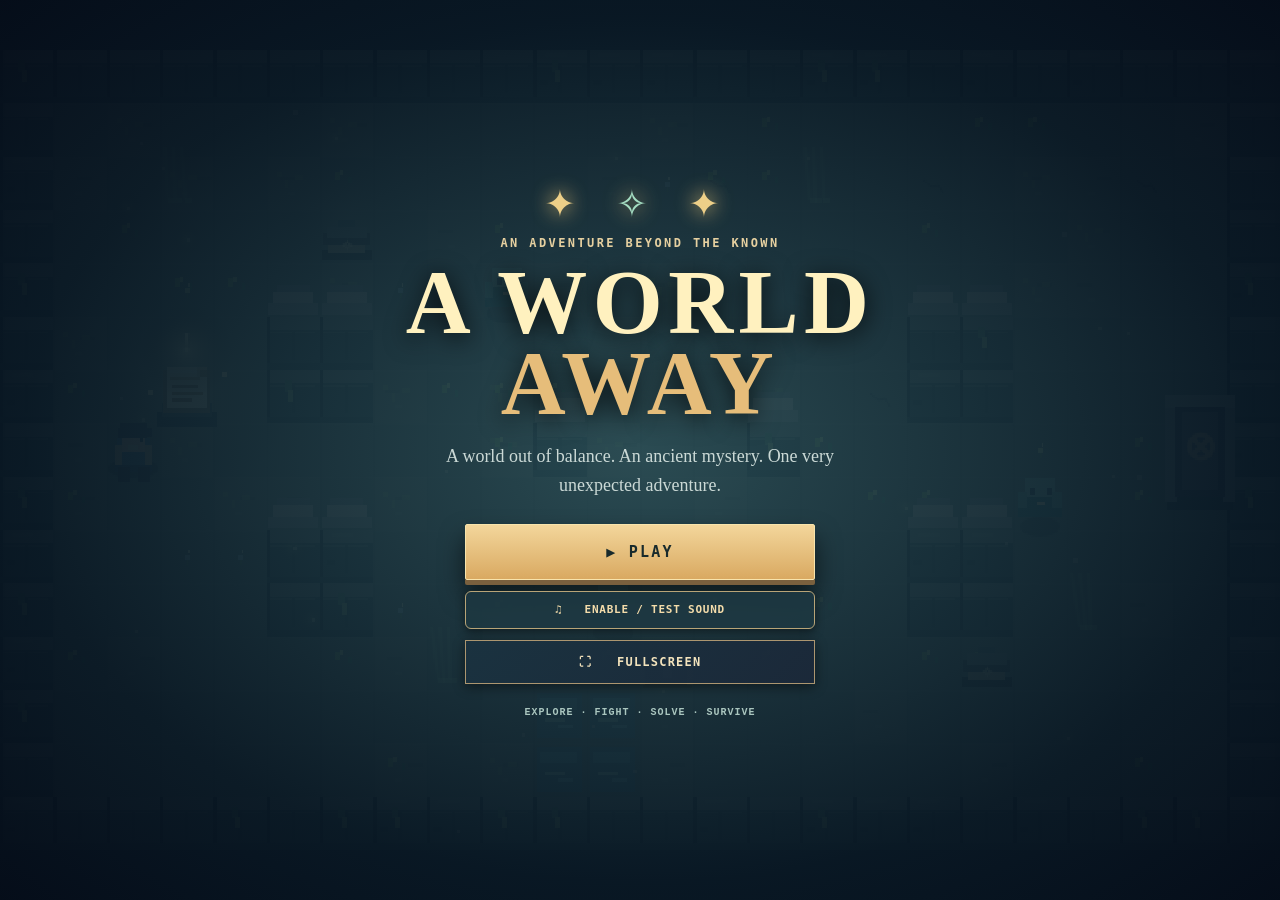
<file: index.html>
<!doctype html>
<html lang="en">
<head>
  <meta charset="utf-8">
  <meta name="viewport" content="width=device-width, initial-scale=1, viewport-fit=cover">
  <meta name="theme-color" content="#0d171d">
  <meta name="description" content="An original pixel-art fantasy adventure. A world to discover. A journey to remember.">
  <title>A World Away</title>
  <!-- Spoiler-safe link previews for iPhone Messages, WhatsApp, and social sharing. -->
  <meta property="og:type" content="website">
  <meta property="og:site_name" content="A World Away">
  <meta property="og:title" content="A World Away">
  <meta property="og:description" content="A pixel-art fantasy adventure. Your journey begins here.">
  <meta property="og:url" content="https://alexbtrentin.github.io/a-world-away/">
  <meta property="og:image" content="https://alexbtrentin.github.io/a-world-away/share-preview.png">
  <meta property="og:image:secure_url" content="https://alexbtrentin.github.io/a-world-away/share-preview.png">
  <meta property="og:image:width" content="1200">
  <meta property="og:image:height" content="630">
  <meta property="og:image:type" content="image/png">
  <meta property="og:image:alt" content="A World Away fantasy adventure title with a golden celestial compass">
  <meta name="twitter:card" content="summary_large_image">
  <meta name="twitter:title" content="A World Away">
  <meta name="twitter:description" content="A pixel-art fantasy adventure. Your journey begins here.">
  <meta name="twitter:image" content="https://alexbtrentin.github.io/a-world-away/share-preview.png">
  <meta name="apple-mobile-web-app-capable" content="yes">
  <meta name="apple-mobile-web-app-status-bar-style" content="black-translucent">
  <meta name="apple-mobile-web-app-title" content="A World Away">
  <meta name="mobile-web-app-capable" content="yes">
  <link rel="manifest" href="manifest.webmanifest">
  <link rel="apple-touch-icon" href="apple-touch-icon.png">
  <link rel="icon" type="image/png" href="favicon.png">
  <link rel="stylesheet" href="styles.css">
  <link rel="stylesheet" href="mobile.css?v=first-visit-v2">
</head>
<body>
  <div class="atmosphere" aria-hidden="true"></div>
  <main class="shell">
    <div class="game-layout">
      <section class="play-column" aria-label="Pixel adventure game">
        <div class="game-frame">
          <!-- Browser-first install instructions are the safe default; mobile.js switches installed apps to rotate. -->
          <div id="landscape-gate" class="landscape-gate" data-mode="install" role="region" aria-label="iPhone orientation and installation help">
            <div class="landscape-gate-card landscape-gate-install" id="iphone-install-welcome">
              <div class="landscape-gate-stars" aria-hidden="true">✦ &nbsp; ✧ &nbsp; ✦</div>
              <p class="landscape-gate-eyebrow">A WORLD AWAY</p>
              <div class="onboarding-icon" aria-hidden="true">✧</div>
              <h2>Your adventure awaits</h2>
              <p class="landscape-gate-description">Add this game to your iPhone Home Screen to play without Safari's address bar.</p>
              <div class="install-step-list" aria-label="How to install A World Away">
                <div class="install-step"><span class="install-step-number">1</span><span>In <strong>Safari</strong>, tap the bottom <strong>page menu</strong> (☰), then <strong>Share</strong> <span class="share-icon" aria-label="share icon"><svg viewBox="0 0 24 24" aria-hidden="true"><path d="M12 16V2m0 0L7 7m5-5 5 5M5 11H3v10h18V11h-2" fill="none" stroke="currentColor" stroke-width="2" stroke-linecap="round" stroke-linejoin="round"/></svg></span>.</span></div>
                <div class="install-step"><span class="install-step-number">2</span><span>Choose <strong>Add to Home Screen</strong>.</span></div>
                <div class="install-step"><span class="install-step-number">3</span><span>Keep <strong>Open as Web App</strong> on, if shown, then tap <strong>Add</strong>.</span></div>
                <div class="install-step"><span class="install-step-number">4</span><span>Launch <strong>A World Away</strong> from your Home Screen and rotate sideways to play.</span></div>
              </div>
              <p class="onboarding-save-note">For the best save experience, install before starting. <span class="setup-version">SETUP V2</span></p>
              <button id="install-welcome-dismiss" class="onboarding-later" type="button">CONTINUE IN SAFARI INSTEAD</button>
            </div>
            <div class="landscape-gate-card landscape-gate-rotate">
              <div class="landscape-gate-stars" aria-hidden="true">✦ &nbsp; ✧ &nbsp; ✦</div>
              <div class="landscape-turn-art" aria-hidden="true"><div class="landscape-turn-phone"><div class="landscape-turn-screen">✦</div></div><span class="landscape-turn-arrow">↻</span></div>
              <p class="landscape-gate-eyebrow">A WORLD AWAY</p>
              <h2>Turn your phone sideways</h2>
              <p class="landscape-gate-description">This adventure is meant to be played in landscape, with the world between your thumbs.</p>
              <p class="landscape-gate-help">Screen not rotating? Turn off <strong>Portrait Orientation Lock</strong> in your iPhone’s Control Center.</p>
              <button id="install-welcome-reopen" class="onboarding-reopen hidden" type="button">HOW TO INSTALL ON IPHONE</button>
            </div>
          </div>
          <div class="frame-head">
            <div class="frame-location"><span class="game-mark">✧ <b>A WORLD <em>AWAY</em></b></span><span class="zone-label"><span id="header-chapter">CHAPTER I</span> · <span id="location">THE MOSS GATE</span></span><span id="header-region" class="visually-hidden">THE FORGOTTEN TEMPLE</span></div>
            <div class="frame-head-actions"><div class="frame-progress"><span class="stat-caption">SEALS</span><span id="seals">0 / 3</span></div><button type="button" class="game-toolbar-button" id="ingame-chapters" title="Choose a chapter">▦ <span>Chapters</span></button><button type="button" class="game-toolbar-button" id="sound-toggle" aria-label="Toggle music" title="Toggle sound">♫ <span>Music on</span></button><button type="button" class="game-toolbar-button" id="restart" title="Start over (erase saved journey)">↻ <span>Restart</span></button><button type="button" class="game-toolbar-button" id="pause-button" aria-label="Pause game (Escape)" aria-pressed="false" title="Pause or resume (Esc)">Ⅱ <span>Pause</span></button><button type="button" class="game-toolbar-button" id="journal-button" aria-haspopup="dialog" aria-expanded="false" title="Open quest and inscription journal (J)">▤ <span>Journal</span></button><button type="button" class="game-toolbar-button" id="fullscreen-toggle" aria-label="Enter fullscreen" title="Expand the game to fullscreen">⛶ <span>Fullscreen</span></button></div>
          </div>
          <div class="chapter-trail" aria-label="Chapter progress"></div>
          <div class="canvas-holder">
            <button type="button" class="corner-pause" id="corner-pause" aria-label="Pause and open game options" title="Pause / Options (Esc)">Ⅱ <span>MENU</span></button>
            <canvas id="game" width="768" height="480" tabindex="0" aria-label="Top-down adventure game: move with WASD or arrow keys; Space to attack, E to interact, Shift to dash, Q for Pip’s sense in the Gloam Maze"></canvas>
            <div class="player-hud" aria-label="Player health and warmth"><div class="health" aria-label="Player health"><span class="stat-caption">HP</span><span id="hearts">♥ ♥ ♥ ♥ ♥ ♥</span></div><div class="warmth-hud hidden" id="warmth-hud" aria-label="Warmth"><span class="stat-caption">WARMTH</span><div class="warmth-track"><div id="warmth-fill"></div></div><span id="warmth-value">100%</span></div></div>
            
            <div class="screen-tint" aria-hidden="true"></div>
            <div class="objective-flash" id="objective-flash" aria-live="polite"></div>
            <div class="interaction-prompt" id="interaction-prompt" aria-live="polite"></div>
            <div class="boss-hud hidden" id="boss-hud"><span class="boss-title">THE STONE WARDEN</span><div class="boss-track"><div id="boss-fill"></div></div></div>
            <div class="controls-overlay" id="controls-overlay" aria-label="Keyboard controls"><span><kbd>WASD</kbd> MOVE</span><span><kbd>E</kbd> INTERACT</span><span><kbd>SPACE</kbd> ATTACK</span><span><kbd>SHIFT</kbd> DASH</span><span class="controls-gloam"><kbd>Q</kbd> PIP SENSE</span><span><kbd>J</kbd> JOURNAL</span><span><kbd>ESC</kbd> MENU</span></div>
            <div id="intro" class="intro-overlay">
              <div class="intro-content gift-title-menu">
                <div class="intro-decoration" aria-hidden="true">✦ <span>✧</span> ✦</div>
                <p class="eyebrow" id="intro-subtitle">AN ADVENTURE BEYOND THE KNOWN</p>
                <h2 id="intro-title">A WORLD<br><em>AWAY</em></h2>
                <p class="intro-description" id="intro-description">A world out of balance. An ancient mystery. One very unexpected adventure.</p>
                <div class="gift-menu-actions">
                  <button class="primary-button gift-play-button" type="button" id="start">▶ &nbsp; PLAY</button>
                  <button type="button" class="title-sound-button" id="title-test-sound">♫ &nbsp; ENABLE / TEST SOUND</button>
                  <p class="audio-test-status" id="title-sound-status" role="status" aria-live="polite"></p>
                  <button type="button" class="subtle-button gift-fullscreen-button" id="title-fullscreen" aria-label="Enter fullscreen" aria-pressed="false" title="Expand A World Away to fullscreen">⛶ &nbsp; FULLSCREEN</button>
                  <button type="button" class="install-help-button" id="install-help-button">▣ &nbsp; INSTALL ON IPHONE</button>
                  <button type="button" class="subtle-button gift-newgame hidden" id="new-journey">✧ &nbsp; NEW JOURNEY</button>
                  <button type="button" class="subtle-button gift-replay-toggle hidden" id="chapter-replay-toggle" aria-expanded="false" aria-controls="chapter-replay-panel">▦ &nbsp; CHAPTER SELECT</button>
                  <button class="finale-preview-launch hidden" type="button" id="preview-ending" aria-label="Replay the ending cinematic, contains story spoilers">✧ &nbsp; REPLAY ENDING</button>
                </div>
                <section id="chapter-replay-panel" class="chapter-replay-panel hidden" aria-label="Replay unlocked chapters">
                  <p class="chapter-access-note">ADVENTURE COMPLETE · CHOOSE A CHAPTER TO REPLAY</p>
                  <div class="chapter-picker" aria-label="Select a chapter to replay">
                    <button type="button" class="chapter-option" data-chapter-start="0"><span class="chapter-icon">✧</span><span><b>CHAPTER I</b><small>The Forgotten Temple</small></span></button>
                    <button type="button" class="chapter-option" data-chapter-start="1"><span class="chapter-icon">☁</span><span><b>CHAPTER II</b><small>The Shattered Isles</small></span></button>
                    <button type="button" class="chapter-option" data-chapter-start="2"><span class="chapter-icon">❄</span><span><b>CHAPTER III</b><small>The Frostbound Peaks</small></span></button>
                    <button type="button" class="chapter-option" data-chapter-start="3"><span class="chapter-icon">◇</span><span><b>CHAPTER IV</b><small>The Endless Labyrinth</small></span></button>
                    <button type="button" class="chapter-option" data-chapter-start="4"><span class="chapter-icon">✦</span><span><b>CHAPTER V</b><small>The Last Horizon</small></span></button>
                  </div>
                </section>
                <p class="intro-note">EXPLORE · FIGHT · SOLVE · SURVIVE</p>
              </div>
            </div>
            <div id="dialogue" class="dialogue-overlay hidden" role="dialog" aria-modal="true" aria-labelledby="dialogue-name">
              <div class="dialogue-stage" id="dialogue-stage">
                <div class="speaker-portraits" id="speaker-portraits" aria-hidden="true">
                  <div class="character-portrait portrait-primary" id="portrait-primary"></div>
                  <div class="character-portrait portrait-secondary" id="portrait-secondary"></div>
                </div>
                <div class="dialogue-box" id="dialogue-box"><div class="dialogue-copy"><div id="dialogue-name" class="speaker">ANCIENT INSCRIPTION</div><p id="dialogue-text"></p><span class="continue-hint">E / ENTER TO CONTINUE <span>▾</span></span></div><button id="dialogue-next" class="dialogue-next" type="button" aria-label="Continue dialogue">›</button></div>
              </div>
            </div>
            <div id="fragment-scene" class="fragment-scene hidden" role="dialog" aria-modal="true" aria-label="Mysterious artifact found">
              <div class="fragment-scene-card"><p class="eyebrow">AN UNWRITTEN MYSTERY</p>
                <div class="fragment-light" aria-hidden="true"><span id="fragment-symbol">✦</span></div>
                <h2 id="fragment-name">MYSTERIOUS FRAGMENT</h2><p id="fragment-discovery">A strange fragment has been found.</p>
                <p id="fragment-progress" class="fragment-progress">1 / 5 FRAGMENTS</p>
                <button type="button" class="primary-button" id="fragment-continue">✦ &nbsp; KEEP THE FRAGMENT</button>
              </div>
            </div>
            <div id="pause" class="pause-overlay hidden" role="dialog" aria-modal="true" aria-labelledby="pause-heading">
              <div class="pause-card"><p class="eyebrow">THE ADVENTURE CAN WAIT</p><h2 id="pause-heading">PAUSED</h2>
                <p>The world is standing still. Even Pip is impressed.</p>
                <div class="pause-now-playing">♫ NOW PLAYING <strong id="pause-music-title">Mosslight Waltz</strong></div>
                <div class="volume-control"><label for="music-volume">Music volume</label><input id="music-volume" type="range" min="0" max="100" value="55" step="5"><output id="music-volume-value" for="music-volume">55%</output></div>
                <button type="button" id="pause-resume" class="primary-button">▶ &nbsp; RESUME ADVENTURE</button>
                <div class="pause-secondary"><button type="button" id="pause-sound-toggle" class="subtle-button">♫ Music on/off</button><button type="button" id="pause-chapters" class="subtle-button">⌂ Main Menu</button><button type="button" id="pause-journal" class="subtle-button">▤ Journal</button><button type="button" id="pause-restart" class="subtle-button">↻ Restart chapter</button><button type="button" id="pause-fullscreen" class="subtle-button">⛶ Fullscreen</button></div>
                <button type="button" class="subtle-button pause-test-sound" id="pause-test-sound">♫ TEST SOUND / UNLOCK AUDIO</button>
                <p class="audio-test-status" id="pause-sound-status" role="status" aria-live="polite"></p>
                <small>ESC TO RESUME</small>
              </div>
            </div>
            <div id="death" class="death-overlay hidden"><div class="outcome"><p class="eyebrow">THE RUINS CLAIM ANOTHER TRAVELER</p><h2>NOT THIS TIME.</h2><p>Your puzzle progress is safe. Healing chests restock when you try again.</p><button id="retry" class="primary-button" type="button">↻ &nbsp; TRY AGAIN</button></div></div>
            <div id="victory" class="victory-overlay hidden"><div class="victory-particles" aria-hidden="true">✦ &nbsp; ✧ &nbsp; ✦</div><p class="eyebrow">THE FIRST SEAL IS RESTORED</p><h2>CHAPTER <em>CLEARED</em></h2><p class="victory-tagline">You entered alone. You won't have to explore the next world that way.</p><div class="party-unlocked"><span class="party-star">✧</span><div><strong>NEW PARTY MEMBERS</strong><span>ROOK + PIP</span></div></div><p class="victory-next">NEXT QUEST UNLOCKED: THE SHATTERED ISLES</p><button type="button" id="continue-ch2" class="primary-button">✦ &nbsp; CONTINUE TO CHAPTER II</button><button type="button" id="replay" class="subtle-button">↻ Replay Chapter I</button></div>
            <div id="victory2" class="victory-overlay hidden"><div class="victory-particles">✧ &nbsp; ✦ &nbsp; ✧</div><p class="eyebrow">THE SECOND SEAL IS RESTORED</p><h2>THE ISLES <em>ENDURE</em></h2><p class="victory-tagline">You found a path through the broken skies. Rook claims full credit. Pip is asleep again.</p><div class="party-unlocked"><span class="party-star">✦</span><div><strong>CHAPTER II COMPLETE</strong><span>THE SHATTERED ISLES</span></div></div><p class="victory-next">NEXT QUEST UNLOCKED: THE FROSTBOUND PEAKS</p><button type="button" id="continue-ch3" class="primary-button">❄ &nbsp; CONTINUE TO CHAPTER III</button><button type="button" id="chapter-menu-victory2" class="subtle-button">▦ Chapter Select</button><button type="button" id="return-ch2" class="subtle-button">↻ Explore the Isles Again</button></div>
            <div id="victory3" class="victory-overlay hidden"><div class="victory-particles">❄ &nbsp; ✦ &nbsp; ❄</div><p class="eyebrow">THE THIRD SEAL IS RESTORED</p><h2>THE WINTER <em>BREAKS</em></h2><p class="victory-tagline">The three seals stabilize the drifting worlds, then reveal a star map: the rifts can only be sealed at their source. The Horizon Key waits beneath the mountain.</p><div class="seal-revelation" aria-label="Three seals reveal a route to the Horizon Key"><span class="seal-point a">✦</span><span class="seal-point b">✧</span><span class="seal-point c">✦</span><span class="seal-route" aria-hidden="true"></span><span class="seal-destination">◇<small>HORIZON KEY</small></span></div><div class="party-unlocked"><span class="party-star">✧</span><div><strong>CHAPTER III COMPLETE</strong><span>THE FROSTBOUND PEAKS</span></div></div><p class="victory-next">NEXT QUEST: THE ENDLESS LABYRINTH</p><button type="button" id="continue-ch4" class="primary-button">◇ &nbsp; CONTINUE TO CHAPTER IV</button><button type="button" id="chapter-menu-victory3" class="subtle-button">▦ &nbsp; CHAPTER SELECT</button></div>
            <div id="victory4" class="victory-overlay hidden"><div class="victory-particles">◇ &nbsp; ✦ &nbsp; ◇</div><p class="eyebrow">THE HORIZON KEY IS YOURS</p><h2>THE MAZE <em>REMEMBERS</em></h2><p class="victory-tagline">In the darkest halls, even the most confident explorer knows when to hold on to his friends.</p><div class="party-unlocked"><span class="party-star">◇</span><div><strong>CHAPTER IV COMPLETE</strong><span>THE ENDLESS LABYRINTH</span></div></div><p class="victory-next">NEXT QUEST: THE LAST HORIZON · CHAPTER V</p><button type="button" id="continue-ch5" class="primary-button">✦ &nbsp; CONTINUE TO CHAPTER V</button><button type="button" id="chapter-menu-victory4" class="subtle-button">▦ &nbsp; CHOOSE A CHAPTER</button></div>
            <div id="finale" class="finale-overlay hidden" role="dialog" aria-modal="true" aria-labelledby="finale-title">
              <div class="finale-stars" aria-hidden="true">✦ ✧ ✦</div>
              <div class="finale-card"><div id="emblem-reveal" class="emblem-reveal" aria-label="Two worlds connected in a single emblem" aria-hidden="true">
                <div class="shard-constellation" id="shard-constellation" aria-hidden="true">
                  <span style="--sx:-85px;--sy:-45px">✦</span><span style="--sx:28px;--sy:-61px">◆</span><span style="--sx:76px;--sy:13px">✧</span><span style="--sx:-46px;--sy:55px">◇</span><span style="--sx:53px;--sy:62px">✺</span>
                </div>
                <img class="pixel-emblem" data-src="art/unwritten-emblem-pixel.png" width="768" height="768" alt="Pixel-art crest joining Brazil and the United States in one golden magical emblem" decoding="async" />
              </div>
              <p class="finale-eyebrow" id="finale-eyebrow">THE LAST HORIZON</p><h2 id="finale-title">A WORLD RESTORED</h2><p id="finale-text"></p><div class="finale-progress" id="finale-progress"></div><div id="finale-preview-tools" class="finale-preview-tools hidden"><span>CREATOR PREVIEW · SAVED PROGRESS IS UNCHANGED</span><div><button type="button" class="subtle-button" id="finale-preview-prev">← PREVIOUS</button><button type="button" class="subtle-button" id="finale-preview-exit">✕ BACK TO MENU</button></div></div><button type="button" class="primary-button" id="finale-next">CONTINUE ✦</button></div>
            </div>
          </div>
          <div class="game-actions">
            <div class="keyboard-guide"><span><kbd>WASD</kbd> MOVE</span><span><kbd>SPACE</kbd> ATTACK</span><span><kbd>E</kbd> INTERACT</span><span><kbd>SHIFT</kbd> DASH</span><span class="clue-guide">✧ GLOWING SCROLL = CLUE</span></div>
            <div class="mobile-controls" aria-label="Touch game controls">
              <div class="joystick-zone" id="mobile-joystick" role="group" aria-label="Move the Wanderer with virtual joystick"><div class="joystick-knob" id="joystick-knob" aria-hidden="true">✦</div></div>
              <div class="dpad"><button class="touch-button up" data-direction="up" aria-label="Move up">▲</button><button class="touch-button left" data-direction="left" aria-label="Move left">◀</button><button class="touch-button down" data-direction="down" aria-label="Move down">▼</button><button class="touch-button right" data-direction="right" aria-label="Move right">▶</button></div>
              <div class="action-buttons"><button class="touch-button attack" id="touch-attack">⚔ <span>ATTACK</span></button><button class="touch-button sense" id="touch-sense" aria-label="Ask Pip to sense a waystone">✧ <span>SENSE</span></button><button class="touch-button dash" id="touch-dash">➜ <span>DASH</span></button><button class="touch-button interact" id="touch-interact">✧ <span>USE</span></button></div>
            </div>
          </div>
          <div class="frame-foot"><span>✧ ORIGINAL PIXEL-ART ADVENTURE · J FOR JOURNAL</span><span>⛶ FULLSCREEN · ESC TO PAUSE · <span id="chapter-counter">CHAPTER 01 / 05</span></span></div>
          <button type="button" class="drawer-backdrop" id="journal-backdrop" aria-label="Close journal"></button>
      <aside class="sidebar" id="journal-drawer" aria-label="Quest and inscription journal" role="dialog" aria-modal="true" aria-hidden="true" tabindex="-1">
        <div class="drawer-header"><strong>✧ ADVENTURER'S JOURNAL</strong><button type="button" id="journal-close" class="game-toolbar-button" aria-label="Close journal">✕ <span>Close</span></button></div>
        <section class="journal-card">
          <p class="card-eyebrow">✦ THE WANDERER'S JOURNAL</p>
          <div class="card-divider"></div>
          <p class="label">CURRENT QUEST</p>
          <h2 id="quest-title">Into the Forgotten Temple</h2>
          <p class="quest-description" id="quest-description">Enter the ruin and investigate its strange power.</p>
          <div class="quest-progress-top"><span>CHAPTER PROGRESS</span><span id="quest-progress-label">0%</span></div>
          <div class="progress-track"><div id="quest-progress"></div></div>
          <div class="objectives" id="objectives"></div>
        </section>
        <section class="clue-card unfound" id="clue-card" aria-label="Discovered inscriptions">
          <div class="clue-heading"><span>✧ INSCRIPTION JOURNAL</span><span id="clue-count">0 / 13 FOUND</span></div>
          <strong id="clue-title">UNDISCOVERED INSCRIPTION</strong>
          <p id="clue-text">Look for softly glowing parchment to uncover puzzle instructions.</p>
          <div class="clue-tabs" aria-label="Browse discovered inscriptions"><button type="button" data-note="0" disabled>???</button><button type="button" data-note="1" disabled>???</button><button type="button" data-note="3" disabled>???</button><button type="button" data-note="4" disabled>???</button><button type="button" data-note="6" disabled>???</button><button type="button" data-note="7" disabled>???</button><button type="button" data-note="8" disabled>???</button><button type="button" data-note="9" disabled>???</button><button type="button" data-note="10" disabled>???</button><button type="button" data-note="11" disabled>???</button><button type="button" data-note="12" disabled>???</button><button type="button" data-note="13" disabled>???</button><button type="button" data-note="14" disabled>???</button></div>
        </section>
        <section class="fragment-card" aria-label="Collected mysterious relic fragments"><div class="fragment-heading"><span>✦ THE UNWRITTEN EMBLEM</span><span id="fragment-count">0 / 5</span></div><p>Cloudy pieces of an artifact nobody can identify. Their meaning remains a mystery.</p><div id="fragment-tray" class="fragment-tray" aria-live="polite"><span>?</span><span>?</span><span>?</span><span>?</span><span>?</span></div></section>
        <section class="tips-card"><div class="tip-head"><span>✧</span><strong>FIELD NOTES</strong></div><p id="field-note">Old temples are full of secrets. And probably things with teeth.</p><div class="field-art" aria-hidden="true">◈ &nbsp; ⟡ &nbsp; ◈</div></section>
        <section class="equipment-card"><p class="card-eyebrow">✧ ADVENTURER'S KIT</p><div class="equip-row"><div class="equip-icon">⚔</div><div><strong>Traveler's Blade</strong><small>Space to swing</small></div></div><div class="equip-row"><div class="equip-icon">➜</div><div><strong>Quickstep</strong><small>Shift to evade attacks</small></div><span class="recharge" id="dash-label">READY</span></div><div class="equip-row"><div class="equip-icon">✦</div><div><strong>Celestial Seal</strong><small id="relic-label">Not yet recovered</small></div></div></section>
      </aside>
        </div>
      </section>

    </div>
  </main>
  <div id="install-sheet" class="install-sheet hidden" role="dialog" aria-modal="true" aria-label="Install game on iPhone">
    <div class="install-card"><p class="eyebrow">YOUR ADVENTURE, ONE TAP AWAY</p><h2>Install on iPhone</h2>
      <ol><li>Open this game’s <strong>HTTPS link in Safari</strong>.</li><li>Tap the <strong>page menu</strong> (☰) or <strong>Share</strong> (square with an up arrow), then <strong>Add to Home Screen</strong>.</li><li>Keep <strong>Open as Web App</strong> enabled when shown, then tap <strong>Add</strong>.</li><li>Open <strong>A World Away</strong> from the Home Screen and turn your phone sideways.</li></ol>
      <p id="offline-status" class="install-note">After the game loads over HTTPS, its files will be cached for offline play. Install before beginning so progress is saved in the Home Screen app.</p>
      <button type="button" id="install-close" class="primary-button install-close">✦ &nbsp; BACK TO ADVENTURE</button>
    </div>
  </div>
  <script src="config.js"></script>
  <script src="music.js"></script>
  <script src="game.js?v=social-safe-1"></script>
  <script src="mobile.js?v=first-visit-v2"></script>
</body>
</html>
</file>
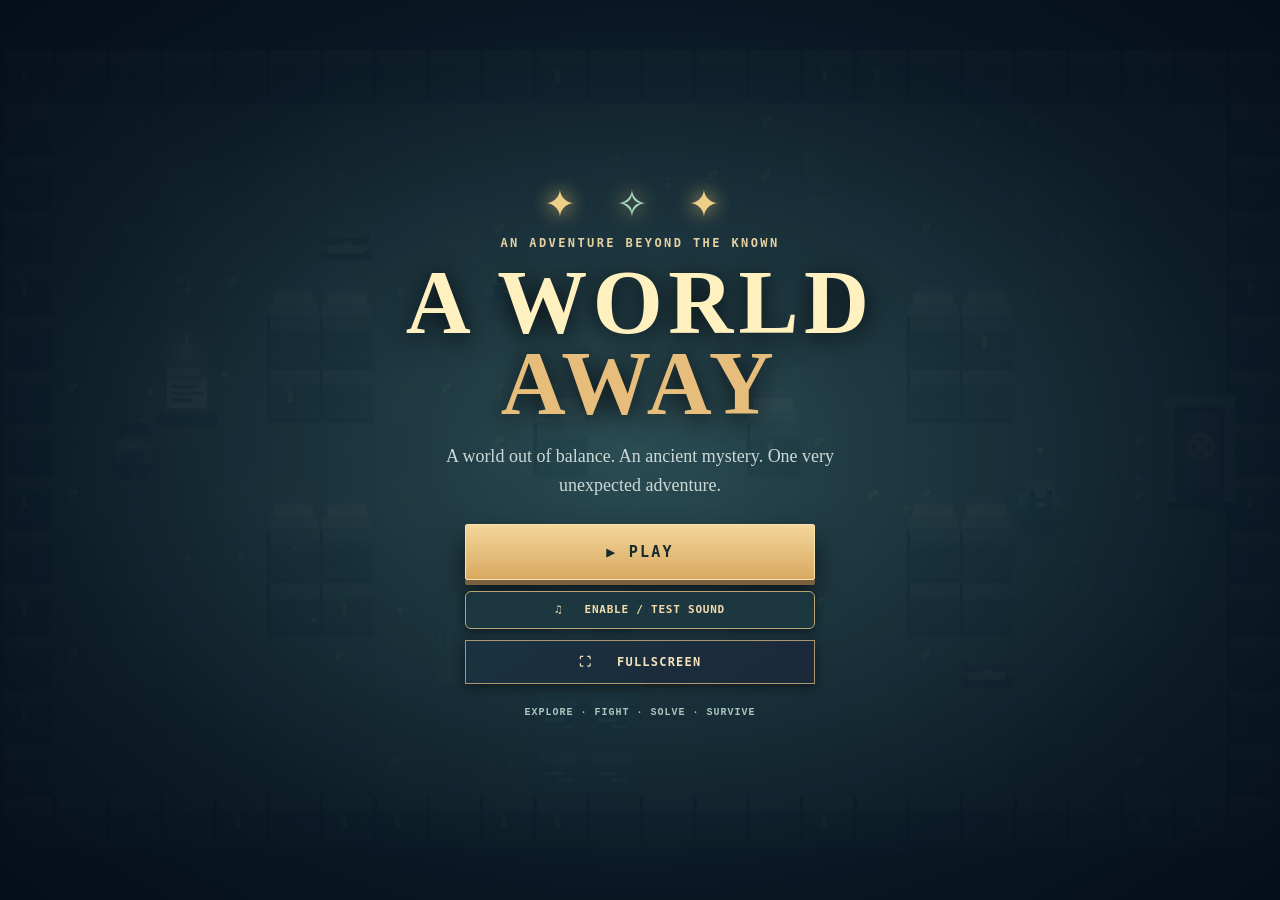
<file: a-world-away-iphone-install-guide/index.html>
<!doctype html>
<html lang="en">
<head>
  <meta charset="utf-8">
  <meta name="viewport" content="width=device-width, initial-scale=1, viewport-fit=cover">
  <meta name="theme-color" content="#0d171d">
  <meta name="description" content="A World Away: a polished pixel-art adventure with five playable chapters, glowing clues, companion puzzles, and original fantasy worlds.">
  <title>A World Away | Chapters I–V</title>
  <meta name="apple-mobile-web-app-capable" content="yes">
  <meta name="apple-mobile-web-app-status-bar-style" content="black-translucent">
  <meta name="apple-mobile-web-app-title" content="A World Away">
  <meta name="mobile-web-app-capable" content="yes">
  <link rel="manifest" href="manifest.webmanifest">
  <link rel="apple-touch-icon" href="apple-touch-icon.png">
  <link rel="icon" type="image/png" href="favicon.png">
  <link rel="stylesheet" href="styles.css">
  <link rel="stylesheet" href="mobile.css">
</head>
<body>
  <div class="atmosphere" aria-hidden="true"></div>
  <main class="shell">
    <div class="game-layout">
      <section class="play-column" aria-label="Pixel adventure game">
        <div class="game-frame">
          <!-- First-visit Safari installation guide in portrait; after installation, rotate prompt instead. -->
          <div id="landscape-gate" class="landscape-gate" data-mode="rotate" role="region" aria-label="iPhone orientation and installation help">
            <div class="landscape-gate-card landscape-gate-install" id="iphone-install-welcome">
              <div class="landscape-gate-stars" aria-hidden="true">✦ &nbsp; ✧ &nbsp; ✦</div>
              <p class="landscape-gate-eyebrow">A WORLD AWAY</p>
              <div class="onboarding-icon" aria-hidden="true">✧</div>
              <h2>Your adventure awaits</h2>
              <p class="landscape-gate-description">Add this game to your iPhone Home Screen to play without Safari's address bar.</p>
              <div class="install-step-list" aria-label="How to install A World Away">
                <div class="install-step"><span class="install-step-number">1</span><span>In <strong>Safari</strong>, tap <strong>Share</strong> <span class="share-icon" aria-label="share icon"><svg viewBox="0 0 24 24" aria-hidden="true"><path d="M12 16V2m0 0L7 7m5-5 5 5M5 11H3v10h18V11h-2" fill="none" stroke="currentColor" stroke-width="2" stroke-linecap="round" stroke-linejoin="round"/></svg></span>.</span></div>
                <div class="install-step"><span class="install-step-number">2</span><span>Choose <strong>Add to Home Screen</strong>.</span></div>
                <div class="install-step"><span class="install-step-number">3</span><span>Keep <strong>Open as Web App</strong> on, if shown, then tap <strong>Add</strong>.</span></div>
                <div class="install-step"><span class="install-step-number">4</span><span>Launch <strong>A World Away</strong> from your Home Screen and rotate sideways to play.</span></div>
              </div>
              <p class="onboarding-save-note">For the best save experience, install the game before starting your journey.</p>
              <button id="install-welcome-dismiss" class="onboarding-later" type="button">CONTINUE IN SAFARI INSTEAD</button>
            </div>
            <div class="landscape-gate-card landscape-gate-rotate">
              <div class="landscape-gate-stars" aria-hidden="true">✦ &nbsp; ✧ &nbsp; ✦</div>
              <div class="landscape-turn-art" aria-hidden="true"><div class="landscape-turn-phone"><div class="landscape-turn-screen">✦</div></div><span class="landscape-turn-arrow">↻</span></div>
              <p class="landscape-gate-eyebrow">A WORLD AWAY</p>
              <h2>Turn your phone sideways</h2>
              <p class="landscape-gate-description">This adventure is meant to be played in landscape, with the world between your thumbs.</p>
              <p class="landscape-gate-help">Screen not rotating? Turn off <strong>Portrait Orientation Lock</strong> in your iPhone’s Control Center.</p>
              <button id="install-welcome-reopen" class="onboarding-reopen hidden" type="button">HOW TO INSTALL ON IPHONE</button>
            </div>
          </div>
          <div class="frame-head">
            <div class="frame-location"><span class="game-mark">✧ <b>A WORLD <em>AWAY</em></b></span><span class="zone-label"><span id="header-chapter">CHAPTER I</span> · <span id="location">THE MOSS GATE</span></span><span id="header-region" class="visually-hidden">THE FORGOTTEN TEMPLE</span></div>
            <div class="frame-head-actions"><div class="frame-progress"><span class="stat-caption">SEALS</span><span id="seals">0 / 3</span></div><button type="button" class="game-toolbar-button" id="ingame-chapters" title="Choose a chapter">▦ <span>Chapters</span></button><button type="button" class="game-toolbar-button" id="sound-toggle" aria-label="Toggle music" title="Toggle sound">♫ <span>Music on</span></button><button type="button" class="game-toolbar-button" id="restart" title="Start over (erase saved journey)">↻ <span>Restart</span></button><button type="button" class="game-toolbar-button" id="pause-button" aria-label="Pause game (Escape)" aria-pressed="false" title="Pause or resume (Esc)">Ⅱ <span>Pause</span></button><button type="button" class="game-toolbar-button" id="journal-button" aria-haspopup="dialog" aria-expanded="false" title="Open quest and inscription journal (J)">▤ <span>Journal</span></button><button type="button" class="game-toolbar-button" id="fullscreen-toggle" aria-label="Enter fullscreen" title="Expand the game to fullscreen">⛶ <span>Fullscreen</span></button></div>
          </div>
          <div class="chapter-trail" aria-label="Chapter progress"></div>
          <div class="canvas-holder">
            <button type="button" class="corner-pause" id="corner-pause" aria-label="Pause and open game options" title="Pause / Options (Esc)">Ⅱ <span>MENU</span></button>
            <canvas id="game" width="768" height="480" tabindex="0" aria-label="Top-down adventure game: move with WASD or arrow keys; Space to attack, E to interact, Shift to dash, Q for Pip’s sense in the Gloam Maze"></canvas>
            <div class="player-hud" aria-label="Player health and warmth"><div class="health" aria-label="Player health"><span class="stat-caption">HP</span><span id="hearts">♥ ♥ ♥ ♥ ♥ ♥</span></div><div class="warmth-hud hidden" id="warmth-hud" aria-label="Warmth"><span class="stat-caption">WARMTH</span><div class="warmth-track"><div id="warmth-fill"></div></div><span id="warmth-value">100%</span></div></div>
            
            <div class="screen-tint" aria-hidden="true"></div>
            <div class="objective-flash" id="objective-flash" aria-live="polite"></div>
            <div class="interaction-prompt" id="interaction-prompt" aria-live="polite"></div>
            <div class="boss-hud hidden" id="boss-hud"><span class="boss-title">THE STONE WARDEN</span><div class="boss-track"><div id="boss-fill"></div></div></div>
            <div class="controls-overlay" id="controls-overlay" aria-label="Keyboard controls"><span><kbd>WASD</kbd> MOVE</span><span><kbd>E</kbd> INTERACT</span><span><kbd>SPACE</kbd> ATTACK</span><span><kbd>SHIFT</kbd> DASH</span><span class="controls-gloam"><kbd>Q</kbd> PIP SENSE</span><span><kbd>J</kbd> JOURNAL</span><span><kbd>ESC</kbd> MENU</span></div>
            <div id="intro" class="intro-overlay">
              <div class="intro-content gift-title-menu">
                <div class="intro-decoration" aria-hidden="true">✦ <span>✧</span> ✦</div>
                <p class="eyebrow" id="intro-subtitle">AN ADVENTURE BEYOND THE KNOWN</p>
                <h2 id="intro-title">A WORLD<br><em>AWAY</em></h2>
                <p class="intro-description" id="intro-description">A world out of balance. An ancient mystery. One very unexpected adventure.</p>
                <div class="gift-menu-actions">
                  <button class="primary-button gift-play-button" type="button" id="start">▶ &nbsp; PLAY</button>
                  <button type="button" class="title-sound-button" id="title-test-sound">♫ &nbsp; ENABLE / TEST SOUND</button>
                  <p class="audio-test-status" id="title-sound-status" role="status" aria-live="polite"></p>
                  <button type="button" class="subtle-button gift-fullscreen-button" id="title-fullscreen" aria-label="Enter fullscreen" aria-pressed="false" title="Expand A World Away to fullscreen">⛶ &nbsp; FULLSCREEN</button>
                  <button type="button" class="install-help-button" id="install-help-button">▣ &nbsp; INSTALL ON IPHONE</button>
                  <button type="button" class="subtle-button gift-newgame hidden" id="new-journey">✧ &nbsp; NEW JOURNEY</button>
                  <button type="button" class="subtle-button gift-replay-toggle hidden" id="chapter-replay-toggle" aria-expanded="false" aria-controls="chapter-replay-panel">▦ &nbsp; CHAPTER SELECT</button>
                  <button class="finale-preview-launch hidden" type="button" id="preview-ending" aria-label="Replay the ending cinematic, contains story spoilers">✧ &nbsp; REPLAY ENDING</button>
                </div>
                <section id="chapter-replay-panel" class="chapter-replay-panel hidden" aria-label="Replay unlocked chapters">
                  <p class="chapter-access-note">ADVENTURE COMPLETE · CHOOSE A CHAPTER TO REPLAY</p>
                  <div class="chapter-picker" aria-label="Select a chapter to replay">
                    <button type="button" class="chapter-option" data-chapter-start="0"><span class="chapter-icon">✧</span><span><b>CHAPTER I</b><small>The Forgotten Temple</small></span></button>
                    <button type="button" class="chapter-option" data-chapter-start="1"><span class="chapter-icon">☁</span><span><b>CHAPTER II</b><small>The Shattered Isles</small></span></button>
                    <button type="button" class="chapter-option" data-chapter-start="2"><span class="chapter-icon">❄</span><span><b>CHAPTER III</b><small>The Frostbound Peaks</small></span></button>
                    <button type="button" class="chapter-option" data-chapter-start="3"><span class="chapter-icon">◇</span><span><b>CHAPTER IV</b><small>The Endless Labyrinth</small></span></button>
                    <button type="button" class="chapter-option" data-chapter-start="4"><span class="chapter-icon">✦</span><span><b>CHAPTER V</b><small>The Last Horizon</small></span></button>
                  </div>
                </section>
                <p class="intro-note">EXPLORE · FIGHT · SOLVE · SURVIVE</p>
              </div>
            </div>
            <div id="dialogue" class="dialogue-overlay hidden" role="dialog" aria-modal="true" aria-labelledby="dialogue-name">
              <div class="dialogue-stage" id="dialogue-stage">
                <div class="speaker-portraits" id="speaker-portraits" aria-hidden="true">
                  <div class="character-portrait portrait-primary" id="portrait-primary"></div>
                  <div class="character-portrait portrait-secondary" id="portrait-secondary"></div>
                </div>
                <div class="dialogue-box" id="dialogue-box"><div class="dialogue-copy"><div id="dialogue-name" class="speaker">ANCIENT INSCRIPTION</div><p id="dialogue-text"></p><span class="continue-hint">E / ENTER TO CONTINUE <span>▾</span></span></div><button id="dialogue-next" class="dialogue-next" type="button" aria-label="Continue dialogue">›</button></div>
              </div>
            </div>
            <div id="fragment-scene" class="fragment-scene hidden" role="dialog" aria-modal="true" aria-label="Mysterious artifact found">
              <div class="fragment-scene-card"><p class="eyebrow">AN UNWRITTEN MYSTERY</p>
                <div class="fragment-light" aria-hidden="true"><span id="fragment-symbol">✦</span></div>
                <h2 id="fragment-name">MYSTERIOUS FRAGMENT</h2><p id="fragment-discovery">A strange fragment has been found.</p>
                <p id="fragment-progress" class="fragment-progress">1 / 5 FRAGMENTS</p>
                <button type="button" class="primary-button" id="fragment-continue">✦ &nbsp; KEEP THE FRAGMENT</button>
              </div>
            </div>
            <div id="pause" class="pause-overlay hidden" role="dialog" aria-modal="true" aria-labelledby="pause-heading">
              <div class="pause-card"><p class="eyebrow">THE ADVENTURE CAN WAIT</p><h2 id="pause-heading">PAUSED</h2>
                <p>The world is standing still. Even Pip is impressed.</p>
                <div class="pause-now-playing">♫ NOW PLAYING <strong id="pause-music-title">Mosslight Waltz</strong></div>
                <div class="volume-control"><label for="music-volume">Music volume</label><input id="music-volume" type="range" min="0" max="100" value="55" step="5"><output id="music-volume-value" for="music-volume">55%</output></div>
                <button type="button" id="pause-resume" class="primary-button">▶ &nbsp; RESUME ADVENTURE</button>
                <div class="pause-secondary"><button type="button" id="pause-sound-toggle" class="subtle-button">♫ Music on/off</button><button type="button" id="pause-chapters" class="subtle-button">⌂ Main Menu</button><button type="button" id="pause-journal" class="subtle-button">▤ Journal</button><button type="button" id="pause-restart" class="subtle-button">↻ Restart chapter</button><button type="button" id="pause-fullscreen" class="subtle-button">⛶ Fullscreen</button></div>
                <button type="button" class="subtle-button pause-test-sound" id="pause-test-sound">♫ TEST SOUND / UNLOCK AUDIO</button>
                <p class="audio-test-status" id="pause-sound-status" role="status" aria-live="polite"></p>
                <small>ESC TO RESUME</small>
              </div>
            </div>
            <div id="death" class="death-overlay hidden"><div class="outcome"><p class="eyebrow">THE RUINS CLAIM ANOTHER TRAVELER</p><h2>NOT THIS TIME.</h2><p>Your puzzle progress is safe. Healing chests restock when you try again.</p><button id="retry" class="primary-button" type="button">↻ &nbsp; TRY AGAIN</button></div></div>
            <div id="victory" class="victory-overlay hidden"><div class="victory-particles" aria-hidden="true">✦ &nbsp; ✧ &nbsp; ✦</div><p class="eyebrow">THE FIRST SEAL IS RESTORED</p><h2>CHAPTER <em>CLEARED</em></h2><p class="victory-tagline">You entered alone. You won't have to explore the next world that way.</p><div class="party-unlocked"><span class="party-star">✧</span><div><strong>NEW PARTY MEMBERS</strong><span>ROOK + PIP</span></div></div><p class="victory-next">NEXT QUEST UNLOCKED: THE SHATTERED ISLES</p><button type="button" id="continue-ch2" class="primary-button">✦ &nbsp; CONTINUE TO CHAPTER II</button><button type="button" id="replay" class="subtle-button">↻ Replay Chapter I</button></div>
            <div id="victory2" class="victory-overlay hidden"><div class="victory-particles">✧ &nbsp; ✦ &nbsp; ✧</div><p class="eyebrow">THE SECOND SEAL IS RESTORED</p><h2>THE ISLES <em>ENDURE</em></h2><p class="victory-tagline">You found a path through the broken skies. Rook claims full credit. Pip is asleep again.</p><div class="party-unlocked"><span class="party-star">✦</span><div><strong>CHAPTER II COMPLETE</strong><span>THE SHATTERED ISLES</span></div></div><p class="victory-next">NEXT QUEST UNLOCKED: THE FROSTBOUND PEAKS</p><button type="button" id="continue-ch3" class="primary-button">❄ &nbsp; CONTINUE TO CHAPTER III</button><button type="button" id="chapter-menu-victory2" class="subtle-button">▦ Chapter Select</button><button type="button" id="return-ch2" class="subtle-button">↻ Explore the Isles Again</button></div>
            <div id="victory3" class="victory-overlay hidden"><div class="victory-particles">❄ &nbsp; ✦ &nbsp; ❄</div><p class="eyebrow">THE THIRD SEAL IS RESTORED</p><h2>THE WINTER <em>BREAKS</em></h2><p class="victory-tagline">The three seals stabilize the drifting worlds, then reveal a star map: the rifts can only be sealed at their source. The Horizon Key waits beneath the mountain.</p><div class="seal-revelation" aria-label="Three seals reveal a route to the Horizon Key"><span class="seal-point a">✦</span><span class="seal-point b">✧</span><span class="seal-point c">✦</span><span class="seal-route" aria-hidden="true"></span><span class="seal-destination">◇<small>HORIZON KEY</small></span></div><div class="party-unlocked"><span class="party-star">✧</span><div><strong>CHAPTER III COMPLETE</strong><span>THE FROSTBOUND PEAKS</span></div></div><p class="victory-next">NEXT QUEST: THE ENDLESS LABYRINTH</p><button type="button" id="continue-ch4" class="primary-button">◇ &nbsp; CONTINUE TO CHAPTER IV</button><button type="button" id="chapter-menu-victory3" class="subtle-button">▦ &nbsp; CHAPTER SELECT</button></div>
            <div id="victory4" class="victory-overlay hidden"><div class="victory-particles">◇ &nbsp; ✦ &nbsp; ◇</div><p class="eyebrow">THE HORIZON KEY IS YOURS</p><h2>THE MAZE <em>REMEMBERS</em></h2><p class="victory-tagline">In the darkest halls, even the most confident explorer knows when to hold on to his friends.</p><div class="party-unlocked"><span class="party-star">◇</span><div><strong>CHAPTER IV COMPLETE</strong><span>THE ENDLESS LABYRINTH</span></div></div><p class="victory-next">NEXT QUEST: THE LAST HORIZON · CHAPTER V</p><button type="button" id="continue-ch5" class="primary-button">✦ &nbsp; CONTINUE TO CHAPTER V</button><button type="button" id="chapter-menu-victory4" class="subtle-button">▦ &nbsp; CHOOSE A CHAPTER</button></div>
            <div id="finale" class="finale-overlay hidden" role="dialog" aria-modal="true" aria-labelledby="finale-title">
              <div class="finale-stars" aria-hidden="true">✦ ✧ ✦</div>
              <div class="finale-card"><div id="emblem-reveal" class="emblem-reveal" aria-label="Two worlds connected in a single emblem" aria-hidden="true">
                <div class="shard-constellation" id="shard-constellation" aria-hidden="true">
                  <span style="--sx:-85px;--sy:-45px">✦</span><span style="--sx:28px;--sy:-61px">◆</span><span style="--sx:76px;--sy:13px">✧</span><span style="--sx:-46px;--sy:55px">◇</span><span style="--sx:53px;--sy:62px">✺</span>
                </div>
                <img class="pixel-emblem" src="art/unwritten-emblem-pixel.png" width="768" height="768" alt="Pixel-art crest joining Brazil and the United States in one golden magical emblem" decoding="async" />
              </div>
              <p class="finale-eyebrow" id="finale-eyebrow">THE LAST HORIZON</p><h2 id="finale-title">A WORLD RESTORED</h2><p id="finale-text"></p><div class="finale-progress" id="finale-progress"></div><div id="finale-preview-tools" class="finale-preview-tools hidden"><span>CREATOR PREVIEW · SAVED PROGRESS IS UNCHANGED</span><div><button type="button" class="subtle-button" id="finale-preview-prev">← PREVIOUS</button><button type="button" class="subtle-button" id="finale-preview-exit">✕ BACK TO MENU</button></div></div><button type="button" class="primary-button" id="finale-next">CONTINUE ✦</button></div>
            </div>
          </div>
          <div class="game-actions">
            <div class="keyboard-guide"><span><kbd>WASD</kbd> MOVE</span><span><kbd>SPACE</kbd> ATTACK</span><span><kbd>E</kbd> INTERACT</span><span><kbd>SHIFT</kbd> DASH</span><span class="clue-guide">✧ GLOWING SCROLL = CLUE</span></div>
            <div class="mobile-controls" aria-label="Touch game controls">
              <div class="joystick-zone" id="mobile-joystick" role="group" aria-label="Move the Wanderer with virtual joystick"><div class="joystick-knob" id="joystick-knob" aria-hidden="true">✦</div></div>
              <div class="dpad"><button class="touch-button up" data-direction="up" aria-label="Move up">▲</button><button class="touch-button left" data-direction="left" aria-label="Move left">◀</button><button class="touch-button down" data-direction="down" aria-label="Move down">▼</button><button class="touch-button right" data-direction="right" aria-label="Move right">▶</button></div>
              <div class="action-buttons"><button class="touch-button attack" id="touch-attack">⚔ <span>ATTACK</span></button><button class="touch-button sense" id="touch-sense" aria-label="Ask Pip to sense a waystone">✧ <span>SENSE</span></button><button class="touch-button dash" id="touch-dash">➜ <span>DASH</span></button><button class="touch-button interact" id="touch-interact">✧ <span>USE</span></button></div>
            </div>
          </div>
          <div class="frame-foot"><span>✧ ORIGINAL PIXEL-ART ADVENTURE · J FOR JOURNAL</span><span>⛶ FULLSCREEN · ESC TO PAUSE · <span id="chapter-counter">CHAPTER 01 / 05</span></span></div>
          <button type="button" class="drawer-backdrop" id="journal-backdrop" aria-label="Close journal"></button>
      <aside class="sidebar" id="journal-drawer" aria-label="Quest and inscription journal" role="dialog" aria-modal="true" aria-hidden="true" tabindex="-1">
        <div class="drawer-header"><strong>✧ ADVENTURER'S JOURNAL</strong><button type="button" id="journal-close" class="game-toolbar-button" aria-label="Close journal">✕ <span>Close</span></button></div>
        <section class="journal-card">
          <p class="card-eyebrow">✦ THE WANDERER'S JOURNAL</p>
          <div class="card-divider"></div>
          <p class="label">CURRENT QUEST</p>
          <h2 id="quest-title">Into the Forgotten Temple</h2>
          <p class="quest-description" id="quest-description">Enter the ruin and investigate its strange power.</p>
          <div class="quest-progress-top"><span>CHAPTER PROGRESS</span><span id="quest-progress-label">0%</span></div>
          <div class="progress-track"><div id="quest-progress"></div></div>
          <div class="objectives" id="objectives"></div>
        </section>
        <section class="clue-card unfound" id="clue-card" aria-label="Discovered inscriptions">
          <div class="clue-heading"><span>✧ INSCRIPTION JOURNAL</span><span id="clue-count">0 / 13 FOUND</span></div>
          <strong id="clue-title">UNDISCOVERED INSCRIPTION</strong>
          <p id="clue-text">Look for softly glowing parchment to uncover puzzle instructions.</p>
          <div class="clue-tabs" aria-label="Browse discovered inscriptions"><button type="button" data-note="0" disabled>???</button><button type="button" data-note="1" disabled>???</button><button type="button" data-note="3" disabled>???</button><button type="button" data-note="4" disabled>???</button><button type="button" data-note="6" disabled>???</button><button type="button" data-note="7" disabled>???</button><button type="button" data-note="8" disabled>???</button><button type="button" data-note="9" disabled>???</button><button type="button" data-note="10" disabled>???</button><button type="button" data-note="11" disabled>???</button><button type="button" data-note="12" disabled>???</button><button type="button" data-note="13" disabled>???</button><button type="button" data-note="14" disabled>???</button></div>
        </section>
        <section class="fragment-card" aria-label="Collected mysterious relic fragments"><div class="fragment-heading"><span>✦ THE UNWRITTEN EMBLEM</span><span id="fragment-count">0 / 5</span></div><p>Cloudy pieces of an artifact nobody can identify. Their meaning remains a mystery.</p><div id="fragment-tray" class="fragment-tray" aria-live="polite"><span>?</span><span>?</span><span>?</span><span>?</span><span>?</span></div></section>
        <section class="tips-card"><div class="tip-head"><span>✧</span><strong>FIELD NOTES</strong></div><p id="field-note">Old temples are full of secrets. And probably things with teeth.</p><div class="field-art" aria-hidden="true">◈ &nbsp; ⟡ &nbsp; ◈</div></section>
        <section class="equipment-card"><p class="card-eyebrow">✧ ADVENTURER'S KIT</p><div class="equip-row"><div class="equip-icon">⚔</div><div><strong>Traveler's Blade</strong><small>Space to swing</small></div></div><div class="equip-row"><div class="equip-icon">➜</div><div><strong>Quickstep</strong><small>Shift to evade attacks</small></div><span class="recharge" id="dash-label">READY</span></div><div class="equip-row"><div class="equip-icon">✦</div><div><strong>Celestial Seal</strong><small id="relic-label">Not yet recovered</small></div></div></section>
      </aside>
        </div>
      </section>

    </div>
  </main>
  <div id="install-sheet" class="install-sheet hidden" role="dialog" aria-modal="true" aria-label="Install game on iPhone">
    <div class="install-card"><p class="eyebrow">YOUR ADVENTURE, ONE TAP AWAY</p><h2>Install on iPhone</h2>
      <ol><li>Open this game’s <strong>HTTPS link in Safari</strong>.</li><li>Tap <strong>Share</strong> (square with an up arrow), then <strong>Add to Home Screen</strong>.</li><li>Keep <strong>Open as Web App</strong> enabled when shown, then tap <strong>Add</strong>.</li><li>Open <strong>A World Away</strong> from the Home Screen and turn your phone sideways.</li></ol>
      <p id="offline-status" class="install-note">After the game loads over HTTPS, its files will be cached for offline play. Install before beginning so progress is saved in the Home Screen app.</p>
      <button type="button" id="install-close" class="primary-button install-close">✦ &nbsp; BACK TO ADVENTURE</button>
    </div>
  </div>
  <script src="config.js"></script>
  <script src="music.js"></script>
  <script src="game.js"></script>
  <script src="mobile.js"></script>
</body>
</html>
</file>
<file: styles.css>
:root{--bg:#0b151b;--ink:#f1eacb;--muted:#9ba9a4;--gold:#e7be76;--border:#4b5144;--blue:#102a31;--stone:#18252b;--mint:#9accb1;--bright:#ffd995}*{box-sizing:border-box}html{min-height:100%}body{margin:0;color:var(--ink);background:radial-gradient(ellipse 70% 40% at 52% -8%,#29424a 0%,transparent 79%),radial-gradient(ellipse 55% 60% at 90% 100%,#193c41 0%,transparent 74%),#0b1419;font-family:'Trebuchet MS',system-ui,sans-serif;min-height:100vh}button{font:inherit;cursor:pointer}.atmosphere{position:fixed;inset:0;pointer-events:none;opacity:.25;background-image:radial-gradient(circle,#f4da9b 1px,transparent 1px),radial-gradient(circle,#d6eddb 1px,transparent 1px);background-size:119px 131px,181px 173px;background-position:21px 17px,57px 89px;mask-image:linear-gradient(to bottom,black,transparent 90%)}.shell{max-width:1335px;margin:0 auto;padding:24px 24px 16px;position:relative}.masthead{display:flex;justify-content:space-between;align-items:center;gap:20px;margin:3px 0 22px}.mast-brand{display:flex;align-items:center;gap:16px}.brand-emblem{height:52px;width:52px;display:grid;place-items:center;background:linear-gradient(150deg,#e6bb6a,#695c43);border:2px solid #ead49a;outline:1px solid #7f714d;outline-offset:4px;border-radius:4px;color:#172a30;font-family:Georgia,serif;font-size:36px;box-shadow:0 0 34px #e1ae4b30}.eyebrow,.card-eyebrow,.version,.stat-caption,.label,.quest-progress-top,.frame-foot,.site-footer,.trail-node,.intro-note,.continue-hint,.victory-next{font-family:ui-monospace,'Courier New',monospace;letter-spacing:.10em;font-size:10px;font-weight:bold}.eyebrow{color:var(--gold);margin:0 0 6px}.header-star{padding:0 3px;color:#e5eab0}.mast-brand h1{font:700 clamp(25px,3.1vw,38px)/1.03 Georgia,serif;letter-spacing:.07em;margin:0;text-shadow:0 2px 0 #090e12}.mast-brand h1 em{font-style:normal;color:#e9bd73}.header-actions{display:flex;align-items:center;gap:8px}.version{border-right:1px solid #64716a;padding:10px 15px 10px 0;color:#a4b5a9}.icon-button{padding:10px 11px;background:#14242c;border:1px solid #47524c;color:#c8dacb;border-radius:3px;font-size:13px}.icon-button:hover,.icon-button:focus-visible{background:#223a42;border-color:#ddb979}.chapter-trail{display:flex;align-items:center;gap:12px;margin:0 0 16px;padding-left:6px}.trail-node{display:flex;align-items:center;gap:8px;color:#8f9a92;white-space:nowrap}.trail-node.active{color:#f2d395}.trail-node.done{color:#9bc4a7}.trail-index{font-size:11px;width:27px;height:27px;border:1px solid #465e59;border-radius:100%;display:grid;place-items:center}.trail-node.active .trail-index{border-color:#f3ce8c;background:#6e593234;box-shadow:0 0 12px #e6b96e36}.trail-node.done .trail-index{background:#32544570}.trail-line{height:1px;max-width:75px;flex:1;background:linear-gradient(90deg,#536b5c,#263b3b)}.game-layout{display:grid;grid-template-columns:minmax(0,1fr) 300px;align-items:start;gap:18px}.play-column{min-width:0}.game-frame{padding:8px;background:#0d2025;border:1px solid #516057;outline:1px solid #1c3438;outline-offset:3px;box-shadow:0 22px 60px #0009,inset 0 0 0 1px #8b7d5540}.frame-head{display:flex;align-items:center;justify-content:space-between;gap:8px;min-height:45px;padding:0 15px;background:linear-gradient(90deg,#1d3436,#12282f);border:1px solid #3e5453;border-bottom:0}.frame-location{color:#f1d398;font-family:ui-monospace,'Courier New',monospace;letter-spacing:.09em;font-weight:bold;font-size:12px}.small-diamond{margin-right:8px;color:#c4dfb8}.health{display:flex;align-items:center;gap:10px}.stat-caption{color:#91ada6}.health #hearts{color:#ef937d;font-size:19px;letter-spacing:3px;white-space:nowrap;text-shadow:0 0 12px #d95d607a}.frame-progress{display:flex;align-items:center;gap:9px;font-family:ui-monospace,monospace;color:#e8d19f;font-size:13px}.canvas-holder{position:relative;background:#1a292a;line-height:0;border:1px solid #60736c;overflow:hidden;aspect-ratio:8/5}#game{width:100%;height:100%;display:block;object-fit:contain;image-rendering:pixelated;outline:none}.screen-tint{position:absolute;inset:0;pointer-events:none;box-shadow:inset 0 0 65px #07151755,inset 0 0 0 5px #152f3536}.interaction-prompt{position:absolute;left:50%;bottom:13px;transform:translateX(-50%);font-family:ui-monospace,'Courier New',monospace;color:#fff0cb;background:#09181fe8;border:1px solid #c2a46d;padding:9px 13px;font-weight:bold;font-size:12px;line-height:1.3;white-space:nowrap;box-shadow:0 5px 15px #0006;max-width:95%;overflow:hidden;text-overflow:ellipsis}.interaction-prompt:empty{display:none}.objective-flash{position:absolute;top:19px;left:50%;transform:translateX(-50%) translateY(-8px);background:#10252de9;border:1px solid #d8b879;color:#fff1c7;font-family:ui-monospace,monospace;letter-spacing:.05em;font-size:12px;padding:9px 15px;opacity:0;transition:opacity .25s,transform .25s;max-width:90%;text-align:center;pointer-events:none;line-height:1.5}.objective-flash.show{opacity:1;transform:translateX(-50%) translateY(0)}.boss-hud{position:absolute;top:9px;left:50%;transform:translateX(-50%);width:47%;background:#0d161ce0;padding:8px 12px;border:1px solid #b9765b;text-align:center}.boss-title{font-family:ui-monospace,monospace;font-weight:bold;letter-spacing:.13em;font-size:11px;color:#ffcca5}.boss-track{height:7px;background:#513936;margin-top:6px;border:1px solid #967263}.boss-track>div{height:100%;width:100%;background:linear-gradient(90deg,#ad574e,#f3b274);transition:width .2s}.game-actions{padding:14px 14px 12px;background:#152b30;border:1px solid #355352;border-top:0}.keyboard-guide{display:flex;align-items:center;justify-content:space-around;gap:8px;flex-wrap:wrap;color:#b8c7b9;font:10px ui-monospace,monospace;letter-spacing:.07em}.keyboard-guide>span{white-space:nowrap}kbd{display:inline-block;padding:4px 6px;margin-right:4px;border:1px solid #6f7d69;border-bottom:2px solid #7c8876;background:#273c3f;color:#f6dca6;border-radius:2px;font:11px ui-monospace,monospace}.frame-foot{display:flex;justify-content:space-between;color:#859e93;padding:11px 5px 2px;font-size:9px}.sidebar{display:flex;flex-direction:column;gap:14px}.journal-card,.tips-card,.equipment-card{padding:23px 19px;border:1px solid #576053;background:linear-gradient(145deg,#263338,#17272e);position:relative;box-shadow:0 8px 22px #0005}.journal-card:before,.tips-card:before,.equipment-card:before{content:'';position:absolute;inset:5px;border:1px solid #77846a20;pointer-events:none}.journal-card{background:linear-gradient(140deg,#293a37,#1b3033)}.card-eyebrow{margin:0;color:#e6c589;font-size:11px}.card-divider{height:1px;background:linear-gradient(90deg,#8b8366,transparent);margin:17px 0 20px}.label{color:#a0c4b4;font-size:10px;margin:0 0 10px}.journal-card h2{font:700 23px/1.16 Georgia,serif;margin:0 0 10px;color:#f7e3b6}.quest-description{color:#c7d2c7;line-height:1.65;font-size:13px;min-height:62px;margin:0 0 20px}.quest-progress-top{display:flex;justify-content:space-between;color:#bdd2bc;font-size:10px}.progress-track{height:9px;background:#132328;border:1px solid #4f6a5a;margin-top:9px;padding:1px}.progress-track>div{width:0;height:100%;background:linear-gradient(90deg,#7baf89,#e5c37d);transition:width .4s}.objectives{display:flex;flex-direction:column;gap:14px;margin-top:20px;padding-top:18px;border-top:1px solid #586f6550}.objective{display:flex;align-items:flex-start;gap:10px;font-size:12px;line-height:1.5;color:#a9beb2}.objective .check{font-size:13px;flex:none;color:#d9b876}.objective.complete{color:#d9e4d1}.objective.complete .check{color:#8fceb1}.tip-head{display:flex;align-items:center;gap:11px;color:#e0c28a;font:12px ui-monospace,monospace;letter-spacing:.09em}.tip-head span{font-size:21px}.tips-card p{color:#c1d2c7;font:italic 14px/1.6 Georgia,serif;margin:14px 0 0}.field-art{text-align:center;color:#889d8e;letter-spacing:.5em;font-size:17px;margin:20px 0 0}.equipment-card .card-eyebrow{margin-bottom:16px}.equip-row{display:flex;align-items:center;gap:11px;margin:13px 0}.equip-icon{width:34px;height:34px;display:grid;place-items:center;border:1px solid #536e64;color:#f7d08b;background:#1e3a3c;font-size:20px;flex:none}.equip-row strong,.equip-row small{display:block}.equip-row strong{font:13px Georgia,serif;color:#e2e0c8}.equip-row small{font-size:11px;color:#b4c5b8;margin-top:4px}.recharge{font:9px ui-monospace,monospace;color:#a8d8a9;margin-left:auto}.site-footer{color:#82968e;display:flex;justify-content:space-between;padding-top:20px;gap:12px}.intro-overlay,.dialogue-overlay,.death-overlay,.victory-overlay{position:absolute;inset:0;z-index:8;line-height:normal}.hidden{display:none!important}.intro-overlay{display:flex;align-items:center;justify-content:center;background:radial-gradient(ellipse at 50% 55%,#2c4d4cb0,transparent 64%),linear-gradient(#09171c99,#07131ae8);text-align:center}.intro-content{padding:24px;max-width:490px;position:relative}.intro-decoration{font:30px Georgia,serif;color:#edcf88;margin-bottom:16px;letter-spacing:.5em;text-shadow:0 0 20px #f9d17b}.intro-decoration span{color:#a5dec3}.intro-content .eyebrow{letter-spacing:.22em}.intro-content h2{font:700 clamp(29px,5vw,47px)/1.05 Georgia,serif;color:#fff1bf;margin:10px 0 17px;letter-spacing:.045em;text-shadow:0 3px 12px #07171a}.intro-content h2 em{color:#e6c47c;font-style:normal}.intro-description{color:#d2dfcf;font:16px/1.58 Georgia,serif;margin:0 auto 22px;max-width:380px}.primary-button{background:linear-gradient(180deg,#f3d69b,#d9a961);color:#182a2c;border:1px solid #f8e4ac;padding:13px 22px;border-radius:2px;font:bold 12px ui-monospace,monospace;letter-spacing:.07em;box-shadow:0 5px 0 #7a603e,0 14px 25px #0009}.primary-button:hover,.primary-button:focus-visible{filter:brightness(1.1);transform:translateY(-1px)}.primary-button:active{transform:translateY(3px);box-shadow:0 2px 0 #7a603e}.intro-note{margin:23px 0 0;color:#abbcac}.dialogue-overlay{background:linear-gradient(transparent 35%,#08151caa 100%);display:flex;align-items:end;padding:15px}.dialogue-box{width:100%;display:flex;gap:15px;align-items:center;min-height:125px;background:linear-gradient(115deg,#142c33,#102129);border:2px solid #dfb979;box-shadow:0 0 0 4px #0c1c21,0 10px 50px #000a;padding:16px 18px;color:#e9e7d6}.portrait{width:73px;height:73px;flex:none;border:1px solid #b8a06b;background:radial-gradient(circle at 50% 45%,#54736c,#233a40);display:grid;place-items:center;color:#e4c48b;font:40px Georgia,serif}.speaker{font:700 12px ui-monospace,monospace;color:#f3d28f;letter-spacing:.12em}.dialogue-copy{flex:1;min-width:0}.dialogue-copy p{font:clamp(12px,1.5vw,15px)/1.45 Georgia,serif;margin:7px 0;color:#f2eee1}.continue-hint{color:#9fb6ab;font-size:9px}.continue-hint span{color:#f7d58e;animation:bounce 1s infinite alternate}@keyframes bounce{from{padding-left:4px}to{padding-left:10px}}.dialogue-next{width:36px;height:36px;background:#d9b772;border:0;border-radius:2px;color:#1c3438;font:30px Georgia,serif;flex:none}.death-overlay,.victory-overlay{display:flex;align-items:center;justify-content:center;text-align:center;background:#081820e8;padding:22px}.outcome{max-width:420px}.outcome h2,.victory-overlay h2{font:700 clamp(31px,5vw,52px)/1.1 Georgia,serif;color:#e9bd7b;margin:12px 0}.outcome p:not(.eyebrow){font:16px/1.6 Georgia,serif;color:#cbd6cd;margin:0 0 27px}.victory-overlay{background:radial-gradient(ellipse at center,#295247ee,#06161bf0 75%);flex-direction:column}.victory-particles{font:39px Georgia,serif;color:#ffe3a2;margin-bottom:14px;text-shadow:0 0 22px #ffd078}.victory-overlay h2 em{color:#fcdf9f;font-style:normal}.victory-tagline{max-width:430px;color:#dcebd9;font:16px/1.5 Georgia,serif}.party-unlocked{display:flex;align-items:center;gap:16px;text-align:left;background:#17343c;border:1px solid #edc485;padding:14px 30px;margin:16px 0 14px}.party-star{font-size:33px;color:#ffe2a7}.party-unlocked strong,.party-unlocked span:not(.party-star){display:block}.party-unlocked strong{font:10px ui-monospace,monospace;color:#c6d9c8;letter-spacing:.16em}.party-unlocked div span{font:20px Georgia,serif;color:#ffe2a7;letter-spacing:.07em;margin-top:4px}.victory-next{font-size:10px;color:#9bb9b1;margin:10px 0 22px}.mobile-controls{display:none}.touch-button{user-select:none;-webkit-user-select:none;touch-action:none}.touch-button:active{filter:brightness(1.25)}@media(max-width:1090px){.game-layout{grid-template-columns:minmax(0,1fr) 265px}.sidebar .journal-card,.sidebar .tips-card,.sidebar .equipment-card{padding:19px 15px}.version{display:none}}@media(max-width:820px){.shell{padding:15px}.game-layout{grid-template-columns:1fr}.sidebar{display:grid;grid-template-columns:1fr 1fr;gap:12px}.journal-card{grid-row:span 2}.masthead{margin-bottom:15px}.chapter-trail{gap:6px}.trail-node{font-size:9px}.trail-line{max-width:none}.game-actions{padding:10px}.mobile-controls{display:flex;justify-content:space-between;align-items:center;margin:12px 7px 0;gap:20px}.dpad{display:grid;grid-template-columns:repeat(3,46px);grid-template-rows:repeat(3,42px);justify-items:stretch;align-items:stretch}.dpad .up{grid-column:2;grid-row:1}.dpad .left{grid-column:1;grid-row:2}.dpad .right{grid-column:3;grid-row:2}.dpad .down{grid-column:2;grid-row:3}.touch-button{border:1px solid #91a99d;background:#2d4e53;color:#ffe6b0;min-width:42px;font-size:17px;border-radius:4px}.action-buttons{display:flex;gap:8px;align-items:center}.action-buttons .touch-button{padding:17px 9px;font-size:20px}.action-buttons .touch-button span{font:8px ui-monospace,monospace;display:block;margin-top:5px}.action-buttons .attack{border-color:#e5b382;background:#6b453e}.action-buttons .interact{background:#556246}}@media(max-width:540px){.mast-brand{gap:11px}.brand-emblem{height:38px;width:38px;font-size:26px}.mast-brand h1{font-size:25px}.masthead .eyebrow{font-size:8px}.header-actions{gap:5px}.icon-button{font-size:17px;padding:8px}.icon-button span{display:none}.chapter-trail{margin-bottom:12px}.trail-node{font-size:8px;letter-spacing:.03em;gap:4px}.trail-index{width:23px;height:23px;font-size:9px}.frame-head{padding:0 6px;min-height:35px}.frame-location{font-size:9px}.frame-location .small-diamond{display:none}.health{gap:4px}.health #hearts{font-size:12px;letter-spacing:1px}.frame-progress{gap:3px;font-size:10px}.stat-caption{font-size:9px}.game-frame{padding:4px}.canvas-holder{aspect-ratio:8/5}.keyboard-guide{font-size:9px}.keyboard-guide kbd{font-size:9px;padding:2px}.sidebar{grid-template-columns:1fr}.journal-card{grid-row:auto}.frame-foot{font-size:7px}.site-footer{font-size:8px}.intro-content{padding:15px}.intro-decoration{margin-bottom:7px}.intro-content h2{font-size:28px}.intro-description{font-size:12px;margin-bottom:12px}.intro-note{font-size:8px;margin-top:15px}.primary-button{font-size:10px;padding:11px}.dialogue-overlay{padding:7px}.dialogue-box{gap:7px;padding:7px;min-height:83px}.portrait{height:49px;width:49px;font-size:26px}.dialogue-copy p{font-size:11px;margin:4px 0}.continue-hint{display:none}.speaker{font-size:9px}.dialogue-next{width:26px;height:30px;font-size:25px}.boss-hud{width:65%;top:4px;padding:4px}.boss-title{font-size:8px}.interaction-prompt{bottom:4px;padding:4px;font-size:8px}.objective-flash{font-size:9px;padding:5px;top:5px}.dpad{grid-template-columns:repeat(3,40px);grid-template-rows:repeat(3,38px)}.action-buttons .touch-button{padding:11px 7px;font-size:17px}.action-buttons{gap:5px}.mobile-controls{gap:5px}.victory-overlay h2{font-size:28px}.victory-particles{font-size:20px;margin-bottom:6px}.victory-tagline{font-size:12px;margin:3px}.party-unlocked{padding:5px 10px;margin:3px}.victory-next{font-size:8px;margin:5px}.victory-overlay .primary-button{padding:9px}.victory-overlay{padding:5px}}

/* Chapter II additions: preserve the Chapter I layout and palette. */
.subtle-button{background:#173139;color:#e4d8b9;border:1px solid #78968b;padding:9px 16px;font:10px ui-monospace,monospace;letter-spacing:.07em;cursor:pointer;margin-top:12px}
.subtle-button:hover,.subtle-button:focus-visible{background:#29454b;border-color:#edca83}
#victory2 .party-unlocked{border-color:#b8dcef}
@media(max-width:540px){.subtle-button{padding:6px 10px;font-size:9px;margin-top:5px}#victory2 .victory-tagline{font-size:11px}}

@media(max-width:540px){.victory-overlay{justify-content:flex-start;overflow-y:auto;overscroll-behavior:contain}.victory-overlay h2{margin:3px 0}.victory-overlay .party-unlocked{flex:none}.death-overlay{overflow-y:auto}}

/* Shared Chapter I–II clarity and presentation improvements. */
.clue-card{padding:20px 19px;border:1px solid #92754e;background:linear-gradient(143deg,#29352f,#1c292e 70%);box-shadow:inset 0 0 0 3px #121f26,0 5px 16px #050e1438;position:relative;overflow:hidden}
.clue-card:before{content:'✦';position:absolute;right:15px;bottom:8px;font:46px Georgia,serif;color:#dcb97814;pointer-events:none}
.clue-heading{display:flex;justify-content:space-between;gap:9px;font:700 10px/1.6 ui-monospace,monospace;letter-spacing:.1em;color:#f0d49b;border-bottom:1px solid #b59a7166;padding-bottom:10px;margin-bottom:11px}
.clue-heading span:last-child{white-space:nowrap;color:#9dc9ba;font-size:9px}
.clue-card strong{display:block;color:#f2e3ba;font:700 11px/1.5 ui-monospace,monospace;letter-spacing:.045em}
.clue-card p{font:italic 14px/1.55 Georgia,serif;color:#ede3c9;max-width:38ch;margin:9px 0 1px}
.clue-card.unfound{border-color:#4f655d;background:linear-gradient(145deg,#203034,#18272d)}
.clue-card.unfound strong,.clue-card.unfound p{color:#b8c8be}
.clue-guide{white-space:nowrap;color:#ffdda5!important;letter-spacing:.01em}
.keyboard-guide{flex-wrap:wrap;justify-content:space-between;gap:9px 12px}
#game{outline-offset:3px}
#game:focus-visible{outline:2px solid #ffdb9b}
.interaction-prompt{z-index:4;letter-spacing:.01em}
@media(min-width:821px){.sidebar{gap:13px}}
@media(max-width:820px){.clue-card{padding:17px 15px}}
@media(max-width:540px){.clue-guide{width:100%;text-align:center;letter-spacing:.05em;margin:4px 0}.clue-card{grid-column:1/-1}.clue-heading{font-size:9px}.clue-card p{font-size:13px}}
@media(prefers-reduced-motion:reduce){.continue-hint span,.intro-decoration{animation:none!important}*,*:before,*:after{scroll-behavior:auto!important}}

.clue-tabs{display:grid;grid-template-columns:repeat(3,minmax(0,1fr));gap:6px;margin-top:15px;position:relative;z-index:1}
.clue-tabs button{padding:7px 3px;font:700 10px/1.4 ui-monospace,monospace;letter-spacing:.08em;background:#172b2b;color:#dfd7b6;border:1px solid #6b7565;border-radius:2px}
.clue-tabs button:disabled{color:#7c918a;background:#192a2c;border-color:#3d5551;opacity:.65;cursor:not-allowed}
.clue-tabs button[aria-pressed="true"]{background:#67573b;color:#fff1c8;border-color:#e9c987;box-shadow:inset 0 0 0 1px #b08c55}
.clue-tabs button:not(:disabled):hover,.clue-tabs button:not(:disabled):focus-visible{border-color:#fff0b3;outline-offset:2px}

/* Chapter selector and Frostbound Peaks enhancements */
.chapter-picker{display:grid;grid-template-columns:repeat(3,minmax(0,1fr));gap:7px;margin:14px auto 11px;max-width:480px}
.chapter-option{background:linear-gradient(155deg,#23434e,#162932);border:1px solid #7d9da2;border-radius:3px;color:#e9e6d8;padding:9px 6px;display:flex;flex-direction:column;gap:5px;align-items:center;justify-content:center;min-height:72px;cursor:pointer;transition:transform .15s,border-color .15s,background .15s}
.chapter-option:hover,.chapter-option:focus-visible{border-color:#ffe5a9;background:#38545c;transform:translateY(-2px)}
.chapter-option.chapter-current{border-color:#e5c68e;box-shadow:inset 0 0 0 1px #a68b5d55}
.chapter-icon{font:25px Georgia,serif;color:#d8f0f6;line-height:1}
.chapter-option b{display:block;font:700 10px ui-monospace,monospace;color:#f8dca3;letter-spacing:.08em}
.chapter-option small{display:block;font:11px/1.28 Georgia,serif;color:#e2ebe3;margin-top:3px}
.chapter-access-note{font:9px ui-monospace,monospace;color:#b8d9cd;letter-spacing:.09em;margin:0 0 13px}
.intro-content{max-width:550px}.intro-content h2{margin-bottom:9px}.intro-description{margin-bottom:9px}
.warmth-hud{display:flex;align-items:center;gap:6px;min-width:127px;font:700 9px ui-monospace,monospace;color:#cff3ff}
.warmth-track{width:65px;height:8px;border:1px solid #9dcadd;background:#1d344a;overflow:hidden}
#warmth-fill{height:100%;width:100%;background:linear-gradient(90deg,#e6b96e,#a7eff7);transition:width .2s}
.warmth-hud.danger #warmth-fill{background:linear-gradient(90deg,#cc5948,#ef9a73)}
.warmth-hud.danger{color:#ffd5b8}
#victory3 .party-unlocked{border-color:#a8e4ff}#victory3{background:radial-gradient(ellipse at center,#2a5876ee,#061827f2 75%)}
#victory3 .victory-particles{text-shadow:0 0 22px #a9eaff;color:#d8f6ff}
.clue-tabs{grid-template-columns:repeat(5,minmax(0,1fr))}.clue-tabs button{font-size:9px;letter-spacing:0}
@media(max-width:540px){.chapter-picker{gap:4px;margin:6px 0}.chapter-option{min-height:51px;padding:4px 3px;gap:1px}.chapter-icon{font-size:18px}.chapter-option b{font-size:8px}.chapter-option small{font-size:9px}.chapter-access-note{font-size:7px;margin-bottom:8px}.intro-content h2{font-size:25px;margin-bottom:6px}.intro-description{font-size:11px;margin:0 auto 4px}.intro-note{display:none}.warmth-hud{min-width:76px;gap:2px;font-size:8px}.warmth-hud .stat-caption{display:none}.warmth-track{width:35px;height:7px}.clue-tabs button{font-size:8px}}

@media(max-width:540px){.intro-overlay{display:block;overflow-y:auto;overscroll-behavior:contain;scrollbar-width:thin}.intro-content{padding:5px 7px 12px;width:100%;max-width:none}.intro-decoration,.intro-content .eyebrow,#intro-description{display:none}.intro-content h2{font-size:17px;line-height:1.04;margin:2px auto 4px}.chapter-picker{margin:3px auto 4px}.chapter-option{min-height:42px}.chapter-icon{font-size:15px}.chapter-option small{font-size:8px}.chapter-access-note{font-size:7px;margin:2px auto 5px}.intro-content .primary-button{font-size:9px;padding:7px 10px;margin:1px auto 4px}.intro-note{display:none}}

/* ================== IMMERSIVE GAME LAYOUT — NOV 2026 ================== */
/* Let the game use the browser instead of permanently reserving a sidebar. */
html,body{overflow-x:hidden}
.shell{width:100%;max-width:none;padding:10px clamp(7px,1.4vw,22px) 8px}
.masthead{margin:0 0 8px;min-height:48px;gap:8px}
.brand-emblem{width:36px;height:36px;font-size:25px;outline-offset:2px}
.mast-brand{gap:12px}
.mast-brand h1{font-size:clamp(19px,2.2vw,29px)}
.chapter-trail,.site-footer{display:none}
.game-layout{display:block}
.play-column{width:100%}
.game-frame{display:flex;flex-direction:column;position:relative;min-height:0;height:calc(100dvh - 75px);max-width:100%;padding:4px;border:1px solid #60766d;outline:none;align-items:stretch}
.frame-head{flex:none;min-height:43px;padding:4px 12px;gap:10px}
.frame-head-actions{display:flex;align-items:center;gap:8px}
.frame-progress{padding-right:12px;margin-right:5px;border-right:1px solid #4f6a66}
.game-toolbar-button{border:1px solid #5a786f;border-radius:3px;background:#213b42;color:#e9d6ab;font:700 11px ui-monospace,monospace;letter-spacing:.04em;white-space:nowrap;padding:7px 10px;min-height:31px}
.game-toolbar-button:hover,.game-toolbar-button:focus-visible{background:#34525a;border-color:#e6c78f;outline:2px solid #c9b27b77;outline-offset:1px}
.canvas-holder{flex:1 1 auto;min-height:0;aspect-ratio:auto;width:100%;max-width:100%;border-color:#405c5d;display:flex;align-items:center;justify-content:center;background:radial-gradient(ellipse at center,#1d323b,#0b171e 72%)}
#game{height:100%;width:100%;object-fit:contain;image-rendering:pixelated}
.game-actions{flex:none;padding:6px 12px}
.keyboard-guide{justify-content:center;gap:clamp(12px,3vw,38px);font-size:10px}
.keyboard-guide kbd{font-size:10px;padding:2px 4px}
.frame-foot{display:none}
/* Floating status: never share the boss meter's position. */
.player-hud{position:absolute;z-index:4;top:12px;left:12px;display:flex;align-items:flex-start;flex-direction:column;gap:5px;line-height:1.2;background:#081a22e8;border:1px solid #829c8a;padding:9px 12px;box-shadow:0 5px 18px #00101a99;pointer-events:none;border-radius:3px}
.player-hud .health{gap:10px}
.player-hud .health #hearts{font-size:20px;color:#ffad90;text-shadow:0 0 8px #ee8c70aa;letter-spacing:2px;white-space:nowrap}
.player-hud .stat-caption{font:700 9px ui-monospace,monospace;color:#c8d8c8;letter-spacing:.07em}
.player-hud .warmth-hud{min-width:0;gap:7px}
.player-hud .warmth-track{width:90px;height:8px}
.boss-hud{z-index:4;top:12px;left:auto;right:12px;transform:none;width:min(340px,38%);padding:8px 12px;border:1px solid #d59c80;background:#111b25ec;box-shadow:0 5px 18px #00101a99}
.boss-title{font-size:10px;letter-spacing:.09em}
.boss-track{height:8px}
.objective-flash{z-index:5;top:auto;bottom:59px}
.interaction-prompt{z-index:5;bottom:12px}
/* Journal is a dismissible drawer, including in native fullscreen. */
.drawer-backdrop{display:none;position:absolute;inset:0;z-index:12;border:0;background:#050d13b9;cursor:pointer}
.sidebar{display:none;position:absolute;z-index:13;top:0;right:0;bottom:0;width:min(388px,calc(100% - 24px));overflow-y:auto;overscroll-behavior:contain;align-content:start;background:#14262c;padding:12px;border-left:2px solid #e2ba78;box-shadow:-12px 0 35px #000a;gap:12px;scrollbar-width:thin}
body.journal-open .sidebar{display:flex;flex-direction:column}
body.journal-open .drawer-backdrop{display:block}
.drawer-header{display:flex;align-items:center;justify-content:space-between;gap:14px;padding:7px 3px;color:#f2d69d;font:700 12px ui-monospace,monospace;letter-spacing:.06em}
.sidebar .journal-card,.sidebar .clue-card{padding:16px}
.sidebar .quest-description{min-height:0;margin:0 0 12px}
.sidebar .card-divider{margin:10px 0 15px}
.sidebar .objectives{margin-top:13px;padding-top:13px;gap:8px}
.sidebar .journal-card h2{font-size:21px}
.sidebar .tips-card,.sidebar .equipment-card{display:none!important}
/* Browser fullscreen or fallback theater mode keeps all overlays inside stage. */
.game-frame:fullscreen,body.theater-mode .game-frame{position:fixed;inset:0;width:100vw;height:100dvh;max-width:none;margin:0;padding:4px;border:0;border-radius:0;z-index:100;background:#0a171e;outline:none}
body.theater-mode{overflow:hidden}
.game-frame:fullscreen .frame-head,body.theater-mode .frame-head{min-height:43px}
.game-frame:fullscreen .canvas-holder,body.theater-mode .canvas-holder{flex:1;min-height:0}
/* Canvas internal resolution is 768×480: we preserve the aspect ratio rather than stretch the art. */
@media(max-width:820px){
  .shell{padding:5px}
  .masthead{margin-bottom:5px}
  .mast-brand .eyebrow{display:none}
  .brand-emblem{display:none}
  .mast-brand h1{font-size:20px}
  .game-frame{height:calc(100dvh - 50px);padding:3px}
  .mobile-controls{margin:6px 7px 2px}
  .game-actions{padding:6px}
  .keyboard-guide{display:none}
  .frame-head{min-height:39px}
  .sidebar{display:none;grid-template-columns:none}
  body.journal-open .sidebar{display:flex}
  .sidebar .journal-card{grid-row:auto}
}
@media(max-width:540px){
  .frame-head{gap:4px;padding:3px 6px;min-height:38px}
  .frame-location{font-size:9px;max-width:33%;overflow:hidden;text-overflow:ellipsis;white-space:nowrap}
  .frame-head-actions{gap:4px}
  .frame-progress{font-size:10px;gap:4px;padding-right:5px;margin-right:0}
  .game-toolbar-button{font-size:13px;padding:5px 7px;min-height:28px}
  .game-toolbar-button span{display:none}
  .player-hud{top:5px;left:5px;padding:4px 6px;gap:2px}
  .player-hud .health{gap:4px}
  .player-hud .health #hearts{font-size:13px;letter-spacing:0}
  .player-hud .warmth-hud{gap:3px;font-size:8px}
  .player-hud .warmth-track{width:38px}
  .boss-hud{top:5px;right:5px;width:44%;padding:4px 5px}
  .boss-title{font-size:7px;letter-spacing:0}
  .boss-track{height:5px;margin-top:3px}
  .objective-flash{bottom:40px;font-size:8px;padding:5px;max-width:94%}
  .interaction-prompt{font-size:8px;bottom:3px;padding:4px}
  .game-frame{height:calc(100dvh - 50px)}
  .canvas-holder{aspect-ratio:auto}
  .game-actions{flex:none;padding:2px 5px 4px}
  .mobile-controls{margin:3px 3px 0;gap:8px}
  .dpad{grid-template-columns:repeat(3,37px);grid-template-rows:repeat(3,33px)}
  .action-buttons .touch-button{padding:7px 6px;font-size:16px}
  .drawer-header{font-size:10px}
  .sidebar{width:min(360px,100%);padding:9px}
}
@media(max-height:580px){.game-frame{height:calc(100dvh - 50px)}.masthead{min-height:35px}.mobile-controls{margin-top:2px}.game-actions{padding:3px}}
/* On portrait phones, eliminate empty letterbox space and keep touch controls close to the playfield. */
@media(max-width:820px) and (orientation:portrait){
  body:not(.theater-mode) .game-frame:not(:fullscreen){height:auto;min-height:0}
  body:not(.theater-mode) .game-frame:not(:fullscreen) .canvas-holder{aspect-ratio:8/5;flex:0 0 auto;min-height:0;height:auto}
  body:not(.theater-mode) .game-frame:not(:fullscreen) #game{width:100%;height:100%}
  body:not(.theater-mode) .game-frame:not(:fullscreen) .game-actions{flex:none}
}

/* ---------- Pause overlay and unobtrusive music controls ---------- */
.pause-overlay{position:absolute;inset:0;z-index:14;display:flex;align-items:center;justify-content:center;background:#07141bdc;line-height:normal;overflow-y:auto;padding:12px}
.pause-card{width:min(460px,95%);padding:clamp(15px,3vw,32px);background:linear-gradient(145deg,#24383c,#10252c);border:1px solid #ddba7e;box-shadow:0 25px 65px #000a, inset 0 0 0 5px #172b2d;text-align:center}
.pause-card h2{font:700 clamp(30px,5vw,49px) Georgia,serif;letter-spacing:.075em;color:#f7d8a0;margin:7px 0}
.pause-card>p:not(.eyebrow){font:15px/1.5 Georgia,serif;color:#cddbd0;margin:8px 0 15px}
.pause-now-playing{font:700 10px ui-monospace,monospace;letter-spacing:.09em;color:#9ec7b6;margin:10px 0 13px}
.pause-now-playing strong{display:block;color:#ffdda0;font:700 18px/1.6 Georgia,serif;letter-spacing:.02em}
.volume-control{display:grid;grid-template-columns:1fr minmax(100px,1.6fr) 38px;align-items:center;gap:10px;margin:0 auto 18px;padding:10px 12px;background:#10232a;border:1px solid #4b655e;color:#d4e4d6;font:11px ui-monospace,monospace;text-align:left}
.volume-control input{width:100%;accent-color:#e2bf82;cursor:pointer}
.volume-control output{color:#f4d49a;text-align:right}
.pause-card .primary-button{margin:0 auto 13px}
.pause-secondary{display:flex;align-items:center;justify-content:center;gap:8px;flex-wrap:wrap}
.pause-secondary .subtle-button{font-size:11px}
.pause-card small{display:block;margin-top:18px;color:#94aea5;font:10px ui-monospace,monospace;letter-spacing:.12em}
.clue-tabs{grid-template-columns:repeat(7,minmax(0,1fr))}
@media(max-width:540px){.clue-tabs button{font-size:7px;padding:6px 0}.pause-overlay{padding:6px}.pause-card{padding:10px 12px}.pause-card h2{font-size:26px}.pause-card>p:not(.eyebrow){font-size:12px}.pause-now-playing strong{font-size:15px}.volume-control{padding:6px 8px;margin-bottom:9px;gap:6px;font-size:10px}.pause-card small{margin-top:10px}}
/* The mobile canvas is shorter than the pause card; use the whole viewport for pause. */
@media(max-width:820px){
  .pause-overlay{position:fixed;inset:0;z-index:200;align-items:center;justify-content:center;overflow-y:auto;padding:12px 8px;background:#07141bf5}
  .pause-card{width:min(420px,100%);max-height:calc(100dvh - 24px);overflow-y:auto;margin:auto}
}

/* CHAPTER IV / SINGLE-FRAME LAYOUT --------------------------------------- */
.shell{padding:9px clamp(6px,1vw,16px) 9px}
.game-frame{height:calc(100dvh - 18px);min-height:360px}
.game-mark{display:flex;align-items:center;gap:6px;color:#ecc882;font:700 13px Georgia,serif;letter-spacing:.08em;white-space:nowrap}
.game-mark b{color:#f1e2bb}.game-mark em{color:#e7bb75;font-style:normal}
.zone-label{display:block;color:#aed3c1;font:700 9px ui-monospace,monospace;letter-spacing:.08em;margin-top:2px}
.visually-hidden{position:absolute!important;height:1px;width:1px;overflow:hidden;clip-path:inset(50%);white-space:nowrap}
.frame-location{display:flex;flex-direction:column;align-items:flex-start;gap:2px;min-width:0}
.frame-head{padding:3px 9px;flex-wrap:nowrap;min-height:44px}
.frame-head-actions{gap:5px}
.frame-head-actions .game-toolbar-button{padding:6px 9px}
.frame-head-actions #sound-toggle[aria-pressed="false"]{color:#8fa6a9}
.game-frame .chapter-trail{display:flex;flex:none;margin:0;border:1px solid #3b5658;border-top:0;background:linear-gradient(90deg,#1c3035,#14252b);padding:4px 11px;align-items:center;gap:10px;min-height:30px}
.game-frame .trail-node{font-size:9px}.game-frame .trail-index{width:21px;height:21px;font-size:9px}
.chapter-picker{grid-template-columns:repeat(4,minmax(0,1fr));max-width:570px}
.intro-content{max-width:min(92%,610px)}
.clue-tabs{grid-template-columns:repeat(5,minmax(0,1fr));gap:4px}
#victory4{background:radial-gradient(ellipse at center,#3b3059eb,#080e22f9 76%)}
#victory4 .victory-particles{color:#efd3ff;text-shadow:0 0 18px #ca8aeb}
@media(max-width:1030px){
 .zone-label{display:none}
 .frame-progress{margin-right:0;padding-right:5px}
 .frame-head-actions{gap:3px}
 .frame-head-actions .game-toolbar-button{padding:6px 7px}
 .frame-head-actions .game-toolbar-button span{display:none}
}
@media(max-width:620px){
 .shell{padding:3px}
 .game-frame{height:calc(100dvh - 8px)}
 .frame-head{gap:3px;padding:2px 5px;min-height:37px}
 .game-mark{font-size:clamp(10px,2.8vw,14px)}
 .frame-location{max-width:none;min-width:0}
 .frame-progress{display:none}
 .frame-head-actions{gap:3px}
 .frame-head-actions .game-toolbar-button{min-height:27px;font-size:13px;padding:3px 6px}
 .game-frame .chapter-trail{padding:3px 5px;min-height:23px;gap:3px}
 .game-frame .trail-node{font-size:7px;gap:3px}
 .game-frame .trail-index{width:18px;height:18px;font-size:7px}
 .game-frame .trail-line{max-width:13px}
 .chapter-picker{grid-template-columns:repeat(2,minmax(0,1fr));gap:4px;margin:5px auto}
 .chapter-option{min-height:40px;flex-direction:row;text-align:left;justify-content:flex-start;padding:4px 6px}
 .chapter-icon{font-size:17px}
 .chapter-option b{font-size:8px}.chapter-option small{font-size:9px;margin-top:1px}
 .intro-content{max-width:100%;padding:3px 8px 10px}
 .frame-foot span:first-child{display:none}
}
@media(max-width:820px) and (orientation:portrait){
 body:not(.theater-mode) .game-frame:not(:fullscreen){height:auto;min-height:0}
}
@media(max-height:560px){.game-frame{height:calc(100dvh - 8px)}.game-frame .chapter-trail{min-height:22px;padding:2px 5px}}

/* ===== CHAPTER V: EDGE-TO-EDGE ADVENTURE / IN-WORLD CONTROLS ===== */
:root{--gold:#ecd09b}
html,body{height:100%;width:100%;overflow:hidden;background:#09111b}
.shell{width:100%;max-width:none;height:100dvh;padding:0!important;margin:0}
.game-layout,.play-column{height:100%;margin:0;padding:0}
.game-frame,body.theater-mode .game-frame,.game-frame:fullscreen{position:relative;inset:auto;display:flex;height:100dvh!important;min-height:0!important;width:100%;padding:0!important;margin:0!important;border:0!important;border-radius:0!important;outline:0;overflow:hidden;background:#090f21}
body.theater-mode .game-frame,.game-frame:fullscreen{position:fixed;inset:0;z-index:100}
.game-frame .frame-head,.game-frame .chapter-trail,.game-frame .frame-foot{display:none!important}
.game-frame .canvas-holder,.game-frame:fullscreen .canvas-holder,body.theater-mode .game-frame .canvas-holder{position:relative;width:100%;height:100%;aspect-ratio:auto!important;flex:1 1 auto!important;max-width:none;min-height:0;border:0!important;background:#0c1425;overflow:hidden}
#game{width:100%;height:100%;object-fit:fill;image-rendering:pixelated;display:block;touch-action:none}
.corner-pause{position:absolute;top:14px;right:14px;z-index:6;background:#101e2cde;color:#f4deaa;border:1px solid #d7b985a6;border-radius:6px;padding:8px 11px;box-shadow:0 2px 14px #0008;font:700 13px ui-monospace,monospace;letter-spacing:.07em;line-height:1.2;transition:background .15s}
.corner-pause span{font-size:10px;margin-left:6px;vertical-align:middle}
.corner-pause:hover,.corner-pause:focus-visible{background:#354b58;border-color:#ffdf9a;outline:2px solid #ffe9b766;outline-offset:2px}
.player-hud{top:14px;left:14px;min-width:0;max-width:min(275px,44vw);border:1px solid #e4cf9d67;border-radius:6px;background:#071521c9;backdrop-filter:blur(3px);padding:7px 10px;box-shadow:0 4px 22px #0007;pointer-events:none;z-index:5}
.player-hud .health #hearts{color:#ffab97;font-size:clamp(15px,1.8vw,23px);line-height:1.3;letter-spacing:1px}
.player-hud .stat-caption{font-size:9px;color:#ded6bb}
.boss-hud{z-index:5;top:13px;left:50%;right:auto;transform:translateX(-50%);width:min(390px,34vw);min-height:38px;background:#111a2cdb;border:1px solid #d5b9a2c2;border-radius:5px;padding:5px 12px;box-shadow:0 4px 18px #0019}
.boss-title{color:#f5dbbc;font:700 10px ui-monospace,monospace;letter-spacing:.12em}
.boss-track{height:9px;border-radius:4px;overflow:hidden}
.game-actions{display:none!important}
.objective-flash{z-index:6;bottom:19%;max-width:75%;}
.interaction-prompt{z-index:6;bottom:13px;}
.pause-overlay{z-index:20;position:absolute;inset:0;display:flex;align-items:center;justify-content:center;overflow-y:auto;padding:18px 10px;background:#07111def}
.pause-overlay.hidden{display:none!important}
.pause-card{width:min(490px,95%);max-height:calc(100dvh - 36px);overflow:auto;scrollbar-width:thin;padding:clamp(16px,2.8vw,30px)}
.pause-secondary{display:grid;grid-template-columns:repeat(2,minmax(0,1fr));gap:8px;margin:4px auto 9px}
.pause-secondary .subtle-button{margin:0;padding:11px 8px;min-height:38px;white-space:normal}
.pause-secondary #pause-chapters{grid-column:auto}
.pause-overlay .primary-button{min-height:44px}
/* Dialogue portraits: speaker emphasized, companion smaller; narration never uses portraits. */
.dialogue-overlay{position:absolute;inset:0;display:flex;align-items:end;padding:0 20px 24px;z-index:10;background:linear-gradient(transparent 27%,#06111c50 61%,#071019ce 100%);line-height:normal}
.dialogue-stage{position:relative;width:min(1140px,96%);margin:0 auto;padding-top:115px}
.speaker-portraits{position:absolute;inset:0 18px auto;height:225px;pointer-events:none;display:flex;justify-content:space-between;align-items:end;overflow:visible}
.character-portrait{border:4px solid #d4b783;box-shadow:0 0 0 4px #172a33,0 12px 28px #020916bb;overflow:hidden;line-height:0;background:#223547;image-rendering:pixelated;transform-origin:bottom center}
.character-portrait svg{display:block;width:100%;height:100%;image-rendering:pixelated}
.portrait-primary{height:195px;width:174px;transform:translateY(0);z-index:3;filter:drop-shadow(0 0 15px #e5c69b77)}
.portrait-secondary{height:130px;width:115px;transform:translate(-14px,-2px);z-index:1;opacity:.73;filter:saturate(.65) brightness(.85)}
.portrait-secondary.empty{display:none}
.dialogue-stage .dialogue-box{position:relative;z-index:2;width:100%;min-height:133px;border:2px solid #e9cf93;border-radius:6px;background:linear-gradient(110deg,#142633ed,#11212eeb);box-shadow:0 5px 0 #050b14,0 14px 44px #000b;padding:16px 44px 18px 195px;display:flex;align-items:center;gap:12px}
.dialogue-stage .dialogue-copy{flex:1;min-width:0}
.dialogue-stage .speaker{font:700 13px ui-monospace,monospace;color:#ffda96;letter-spacing:.1em}
.dialogue-stage .dialogue-copy p{font:clamp(14px,1.7vw,20px)/1.52 Georgia,serif;color:#f7f1e2;margin:9px 0}
.dialogue-stage .continue-hint{color:#c4cfcf;font-size:10px}
.dialogue-stage .dialogue-next{align-self:center;flex:none}
/* Story voice: an illuminated, centered narrative card rather than character dialogue. */
.dialogue-stage.narration{padding:0 0 8px;max-width:810px}
.dialogue-stage.narration .speaker-portraits{display:none}
.dialogue-stage.narration .dialogue-box{background:linear-gradient(155deg,#1d3036f2,#1b2330f2);border:1px solid #e5c893;box-shadow:0 0 0 5px #111d27b8,0 5px 55px #000b;padding:23px 30px;min-height:128px;justify-content:center;text-align:center}
.dialogue-stage.narration .speaker{font-family:Georgia,serif;color:#edcf91;font-style:italic;letter-spacing:.16em}
.dialogue-stage.narration .dialogue-copy p{font:italic clamp(16px,1.7vw,21px)/1.6 Georgia,serif;color:#f4e7cb;max-width:65ch;margin:12px auto}
.dialogue-stage.narration .continue-hint{font-style:normal}
/* Finale: until the player defeats the last guardian and exits, this overlay never appears. */
.finale-overlay{position:absolute;inset:0;z-index:30;background:radial-gradient(ellipse at 48% 28%,#334965 0%,#141f37 47%,#050b16 100%);display:grid;place-items:center;overflow-y:auto;padding:22px;text-align:center;line-height:normal;color:#f7f0dd}
.finale-overlay.hidden{display:none!important}
.finale-stars{position:absolute;top:9%;left:0;width:100%;font:clamp(35px,8vw,90px) Georgia,serif;letter-spacing:.3em;color:#d8c7ec66;animation:stars-waver 7s ease-in-out infinite;pointer-events:none}
.finale-card{position:relative;z-index:1;width:min(760px,100%);margin:auto;padding:45px clamp(20px,5vw,65px);border:1px solid #f0cf9266;border-radius:9px;background:#111f31b9;box-shadow:0 0 90px #b5a6ee1e,0 15px 45px #0007}
.finale-eyebrow{font:700 clamp(10px,1.25vw,14px) ui-monospace,monospace;letter-spacing:.19em;color:#e4c995}
.finale-card h2{font:700 clamp(28px,5.8vw,61px)/1.15 Georgia,serif;color:#ffdfa7;margin:16px 0 20px;text-shadow:0 0 26px #f0c68d55}
.finale-card>p:not(.finale-eyebrow){font:clamp(17px,2.1vw,25px)/1.65 Georgia,serif;margin:0 auto 27px;max-width:51ch}
.finale-progress{font:11px ui-monospace,monospace;color:#a4babf;letter-spacing:.14em;margin:14px auto 21px}
.finale-overlay[data-chapter="7"]{background:radial-gradient(ellipse at center,#394868 0%,#1d2f39 46%,#081723 95%)}
@keyframes stars-waver{0%,100%{opacity:.45;transform:translateY(0)}50%{opacity:.9;transform:translateY(-8px)}}
/* Intro: five accessible chapters, no spoilers in the selector. */
.chapter-picker{grid-template-columns:repeat(5,minmax(0,1fr));width:min(760px,100%);max-width:100%;gap:9px}
.intro-content{max-width:min(95%,850px);padding:16px 18px}
.chapter-option{min-height:82px}
.chapter-option b{font-size:10px}
.chapter-option small{font-size:11px}
/* Canvas scaling should not crop gameplay; landscape fills the viewport. */
@media(max-width:900px){
 .boss-hud{width:min(270px,40vw);top:12px}
 .player-hud{padding:5px 7px;top:12px;left:9px}
 .player-hud .health #hearts{font-size:15px;letter-spacing:0}
 .corner-pause{top:10px;right:10px;padding:7px}
 .corner-pause span{display:none}
 .dialogue-stage{width:98%;padding-top:85px}
 .speaker-portraits{height:170px}
 .portrait-primary{height:155px;width:130px}
 .portrait-secondary{height:95px;width:85px}
 .dialogue-stage .dialogue-box{padding:11px 35px 12px 142px;min-height:102px}
 .dialogue-stage .dialogue-copy p{font-size:14px;margin:5px 0}
}
@media(max-width:820px){
 .game-frame{height:100dvh!important}
 .game-actions{display:block!important;position:absolute;z-index:7;left:0;right:0;bottom:6px;background:transparent!important;border:0!important;padding:0 6px!important;pointer-events:none}
 .mobile-controls{display:flex!important;pointer-events:auto;margin:0;gap:10px;opacity:.89}
 .mobile-controls button{box-shadow:0 3px 10px #0008;background:#1a333bd8}
 .keyboard-guide{display:none!important}
 .interaction-prompt{bottom:120px;max-width:78%;}
 .objective-flash{bottom:137px;}
 .chapter-picker{grid-template-columns:repeat(3,minmax(0,1fr));width:min(600px,100%);gap:5px}
 .intro-content{max-width:100%;overflow-y:auto;max-height:100dvh;padding:10px 12px 22px}
 .chapter-option{min-height:60px}
 .dialogue-overlay{padding:0 8px 140px;align-items:end}
 .dialogue-stage.narration .dialogue-box{padding:12px 20px;min-height:84px}
 .dialogue-stage.narration .dialogue-copy p{font-size:13px}
}
@media(max-width:820px) and (orientation:portrait){
 #game{object-fit:contain;background:#0c1425}
 .game-frame .canvas-holder{height:100%;min-height:0;flex:1}
 .game-frame{height:100dvh!important}
 .boss-hud{top:64px;left:50%;width:min(310px,76vw);transform:translateX(-50%);right:auto}
 .player-hud{max-width:50vw}
 .dialogue-overlay{padding-bottom:160px}
 .dialogue-stage{padding-top:64px}
 .speaker-portraits{height:126px;inset:0 6px auto}
 .portrait-primary{height:105px;width:95px;border-width:2px}
 .portrait-secondary{height:77px;width:70px;border-width:2px}
 .dialogue-stage .dialogue-box{min-height:105px;padding:10px 29px 11px 103px}
 .dialogue-stage .speaker{font-size:10px}
 .dialogue-stage .dialogue-copy p{font-size:12px;line-height:1.38}
 .dialogue-stage .continue-hint{font-size:8px}
 .dialogue-stage.narration .dialogue-box{padding:15px}
 .finale-card{padding:30px 20px}
}
@media(max-height:540px){
 .dialogue-overlay{padding-bottom:9px}
 .dialogue-stage{padding-top:65px}
 .speaker-portraits{height:125px}
 .portrait-primary{height:109px;width:98px}
 .portrait-secondary{height:82px;width:71px}
 .dialogue-stage .dialogue-box{padding:7px 31px 7px 112px;min-height:74px}
 .dialogue-stage .dialogue-copy p{font-size:12px}
 .pause-card{padding:10px}
 .chapter-option{min-height:42px}
 .intro-content{max-height:100dvh;overflow:auto}
}
@media(prefers-reduced-motion:reduce){.finale-stars{animation:none}}

/* Keep the tiny menu accessible even mid-conversation, but hide gameplay HUD in menus. */
.corner-pause{z-index:16}
.game-frame:has(#intro:not(.hidden)) .corner-pause,
.game-frame:has(#intro:not(.hidden)) .player-hud,
.game-frame:has(#intro:not(.hidden)) .game-actions,
.game-frame:has(#finale:not(.hidden)) .corner-pause,
.game-frame:has(#finale:not(.hidden)) .player-hud,
.game-frame:has(#finale:not(.hidden)) .game-actions{visibility:hidden}
@media(max-width:820px) and (orientation:portrait){
 #intro.intro-overlay:not(.hidden){display:flex!important;align-items:center;justify-content:center;padding:16px 6px}
 #intro .intro-content{max-height:calc(100dvh - 24px);overflow-y:auto;margin:auto}
}
/* The journal drawer must sit above the corner button so Close remains clickable. */
body.journal-open .corner-pause{visibility:hidden;pointer-events:none}

/* THE UNWRITTEN EMBLEM: the five fragments remain unrecognizable in the journal. */
.fragment-card{background:linear-gradient(135deg,#18283b,#2a293b);border:1px solid #89755c;padding:16px;color:#e7dbc3}
.fragment-heading{display:flex;justify-content:space-between;gap:8px;font:700 11px/1.4 ui-monospace,monospace;color:#efd79d;letter-spacing:.05em}
.fragment-card p{font:13px/1.55 Georgia,serif;color:#b8b7c6;margin:12px 0}
.fragment-tray{display:grid;grid-template-columns:repeat(5,minmax(0,1fr));gap:6px}
.fragment-chip{display:grid;place-items:center;height:39px;font:22px Georgia,serif;border-radius:4px;border:1px solid #534f6b;background:#1b2336;color:#788394}
.fragment-chip.found{color:#eed7a8;background:radial-gradient(circle,#45415d,#1a2334);border-color:#bda16d;filter:drop-shadow(0 0 5px #a88dc366)}
.fragment-chip.unknown{opacity:.4}
#touch-sense{display:none}body.gloam-active #touch-sense{display:flex}
.emblem-reveal{display:none;position:absolute;z-index:2;left:50%;top:8%;transform:translateX(-50%);width:min(370px,76vw);pointer-events:none;opacity:.8}
.emblem-reveal.visible{display:block}
.emblem-reveal svg{display:block;width:100%;height:auto;filter:blur(15px) brightness(.65);transition:filter 1.2s ease}
.emblem-reveal.decoded svg{filter:blur(0) brightness(1)}
.finale-overlay:has(.emblem-reveal.visible) .finale-card{padding-top:clamp(175px,31vh,215px)}
.finale-overlay:has(.emblem-reveal.visible) .finale-card h2{font-size:clamp(25px,5vw,45px)}
@media(max-height:620px){.emblem-reveal{top:1%;width:min(200px,46vw)}.finale-overlay:has(.emblem-reveal.visible) .finale-card{padding-top:130px}}
@media(max-width:540px){.emblem-reveal{top:4%;width:min(265px,76vw)}.finale-overlay:has(.emblem-reveal.visible) .finale-card{padding-top:160px}.fragment-card{padding:11px}}

/* Center the emblem inside the cinematic card, not over its border. */
.finale-card .emblem-reveal{position:relative;left:auto;top:auto;transform:none;margin:-18px auto 7px;width:min(285px,65vw)}
.finale-overlay:has(.emblem-reveal.visible) .finale-card{padding-top:24px}
@media(max-width:540px){.finale-card .emblem-reveal{width:min(215px,56vw);margin:0 auto 3px}.finale-overlay:has(.emblem-reveal.visible) .finale-card{padding-top:19px}}
@media(max-height:620px){.finale-card .emblem-reveal{width:min(135px,35vw)}.finale-overlay:has(.emblem-reveal.visible) .finale-card{padding-top:8px}}

/* Fragments float independently before joining into one mysterious, cloudy shape. */
.fragment-chip.found{text-shadow:0 0 10px #f3e5bd;filter:blur(.25px) drop-shadow(0 0 5px #a88dc366)}
.emblem-reveal:not(.shaping) svg{visibility:hidden}
.emblem-reveal .shard-constellation{position:absolute;inset:0;z-index:3;pointer-events:none;opacity:0;transition:opacity .3s}
.emblem-reveal .shard-constellation.show{opacity:1}
.shard-constellation span{position:absolute;top:46%;left:50%;display:grid;place-items:center;width:34px;height:34px;background:radial-gradient(circle,#554f76,#2e2b50);border:1px solid #efd39b;color:#fae3b5;box-shadow:0 0 18px #dcc4ff70;font:27px Georgia,serif;clip-path:polygon(50% 0,100% 38%,73% 100%,25% 88%,0 38%);transform:translate(var(--sx),var(--sy)) rotate(25deg);transition:transform 1.55s cubic-bezier(.2,.85,.22,1),opacity 1.45s;}
.shard-constellation.assembling span{transform:translate(-50%,-50%) scale(.12) rotate(0);opacity:0}


/* FINAL EDITION: crisp pixel-art emblem and a secret-safe cinematic reveal. */
.finale-card .emblem-reveal {
  width: min(310px, 56vw);
  aspect-ratio: 1 / 1;
  margin: -8px auto 10px;
  opacity: 1;
  isolation: isolate;
}
.emblem-reveal .pixel-emblem {
  display:block;
  width:100%;
  height:auto;
  aspect-ratio:1;
  object-fit:contain;
  image-rendering:pixelated;
  opacity:0;
  visibility:hidden;
  transform:scale(.9);
  filter:blur(12px) brightness(.7);
  transition:opacity 1.15s ease,transform 1.15s ease,filter 1.15s ease;
}
.emblem-reveal.decoded .pixel-emblem {
  opacity:1;
  visibility:visible;
  transform:scale(1);
  filter:blur(0) brightness(1);
}
/* During the assembly the emblem is a cloudy, unrecognizable artifact. */
.emblem-reveal.shaping:not(.decoded)::before {
  content:"";
  position:absolute;
  inset:17% 17%;
  border-radius:50%;
  background:radial-gradient(circle at 40% 38%,#b9b1d0a8,#66637e99 43%,#3436515e 69%,transparent 75%);
  box-shadow:0 0 28px #9d9ac265, inset 0 0 20px #f4dca340;
  animation:clouded-artifact 2.8s ease-in-out infinite;
}
@keyframes clouded-artifact {0%,100%{opacity:.7;transform:scale(.94)}50%{opacity:1;transform:scale(1.04)}}
.emblem-reveal .shard-constellation{z-index:3}
@media(max-width:540px){
  .finale-card .emblem-reveal{width:min(220px,55vw);margin:0 auto 7px}
  .finale-card:has(.emblem-reveal.visible) h2{font-size:clamp(23px,5.5vw,34px)}
}
@media(max-height:620px){
  .finale-card .emblem-reveal{width:min(135px,26vh);margin:0 auto 4px}
  .finale-card:has(.emblem-reveal.visible){padding-top:8px;padding-bottom:8px}
  .finale-card:has(.emblem-reveal.visible) h2{margin:5px 0 9px}
  .finale-card:has(.emblem-reveal.visible)>p:not(.finale-eyebrow){font-size:clamp(12px,1.8vw,16px);line-height:1.35;margin-bottom:9px}
}

/* Playtest revision: fully visible secondary character, discovery animation. */
.dialogue-stage .speaker-portraits{z-index:5;}
.dialogue-stage .character-portrait.portrait-secondary{
  position:relative;z-index:7;transform:translate(-6px,-33px);
  opacity:.91;filter:drop-shadow(0 3px 12px #000c) saturate(.8) brightness(.95);
}
.dialogue-stage .dialogue-box{z-index:3}
.fragment-scene{position:absolute;z-index:21;inset:0;background:radial-gradient(circle at 50% 44%,#42536f99,#081525f2 65%);display:grid;place-items:center;padding:12px;line-height:normal;text-align:center}
.fragment-scene.hidden{display:none!important}
.fragment-scene-card{max-width:460px;width:min(94%,460px);padding:clamp(18px,3vw,32px);background:#152b39ee;border:2px solid #e7c88e;box-shadow:0 0 0 5px #142332,0 20px 65px #000b}
.fragment-scene-card h2{color:#ffe1a1;letter-spacing:.06em;font:700 clamp(18px,3vw,28px) Georgia,serif;margin:10px auto}
.fragment-scene-card p:not(.eyebrow){font:15px/1.5 Georgia,serif;color:#e6e5d5}
.fragment-scene-card .fragment-progress{color:#f5cc9c;font:700 11px ui-monospace,monospace;letter-spacing:.17em;margin:16px auto}
.fragment-light{position:relative;display:grid;place-items:center;width:110px;height:110px;margin:10px auto;background:radial-gradient(circle,#c9a9e55e,transparent 68%);filter:drop-shadow(0 0 18px #d9c2ffbb)}
.fragment-light span{font-size:70px;line-height:1;color:#fce9a9;text-shadow:0 0 25px #d5ccff;animation:fragment-float 2.3s ease-in-out infinite,fragment-glow 1.7s ease-in-out infinite alternate}
@keyframes fragment-float{0%,100%{transform:translateY(4px) rotate(-10deg)}50%{transform:translateY(-7px) rotate(12deg)}}
@keyframes fragment-glow{0%{opacity:.65}100%{opacity:1}}
@media(max-width:820px){.dialogue-stage .character-portrait.portrait-secondary{transform:translate(-5px,-27px)}}
@media(max-width:820px) and (orientation:portrait){.dialogue-stage .character-portrait.portrait-secondary{transform:translate(-2px,-43px)}}
@media(max-height:540px){.dialogue-stage .character-portrait.portrait-secondary{transform:translate(-3px,-32px)}.fragment-light{height:65px;width:65px}.fragment-light span{font-size:48px}.fragment-scene-card{padding:9px}}
@media(prefers-reduced-motion:reduce){.fragment-light span{animation:none}}

/* Three restored seals combine into an animated star map after Chapter III. */
.seal-revelation{position:relative;width:min(300px,86%);height:104px;margin:12px auto 16px;border:1px solid #9a987574;background:radial-gradient(ellipse at center,#415a6388,#142a38 85%);overflow:hidden}
.seal-revelation .seal-point{position:absolute;color:#ffe2a2;font-size:25px;text-shadow:0 0 17px #ffe4a1;animation:seals-pulse 2.5s ease-in-out infinite alternate}
.seal-point.a{top:15px;left:16%}.seal-point.b{top:50px;left:36%;animation-delay:.5s}.seal-point.c{top:14px;left:59%;animation-delay:1s}
.seal-route{position:absolute;top:48%;left:16%;width:65%;height:1px;border-top:2px dashed #dcbff5;transform:rotate(-8deg);transform-origin:left center;box-shadow:0 0 12px #d4b7ff;animation:seals-pulse 2.5s ease-in-out infinite alternate}
.seal-destination{position:absolute;right:7%;top:42%;font:27px Georgia,serif;color:#e9c7ff;text-shadow:0 0 12px #f2d1ff}
.seal-destination small{display:block;font:700 8px ui-monospace,monospace;color:#ffe4aa;letter-spacing:.04em}
@keyframes seals-pulse{from{opacity:.52;filter:brightness(.8)}to{opacity:1;filter:brightness(1.3)}}
@media(prefers-reduced-motion:reduce){.seal-revelation *{animation:none}}


/* UI polish patch: reserve space for the secondary portrait and restore an in-canvas controls strip. */
.controls-overlay{position:absolute;left:12px;right:12px;bottom:10px;z-index:6;display:flex;align-items:center;justify-content:center;gap:clamp(8px,1.3vw,18px);flex-wrap:wrap;padding:8px 12px;border:1px solid #dbc18d66;border-radius:8px;background:linear-gradient(180deg,#0f1d29d8,#0c1620d8);backdrop-filter:blur(3px);box-shadow:0 6px 22px #0008;pointer-events:none;color:#dce3d7;font:700 10px/1 ui-monospace,monospace;letter-spacing:.06em}
.controls-overlay span{display:inline-flex;align-items:center;gap:4px;white-space:nowrap;opacity:.95}
.controls-overlay kbd{padding:3px 5px;margin:0;border:1px solid #85744f;border-bottom:2px solid #9c8458;background:#223644;color:#ffe0a0;font:700 10px/1 ui-monospace,monospace;border-radius:3px}
.controls-overlay .controls-gloam{display:none} body.gloam-active .controls-overlay .controls-gloam{display:inline-flex}
.game-frame:has(#intro:not(.hidden)) .controls-overlay,.game-frame:has(#dialogue:not(.hidden)) .controls-overlay,.game-frame:has(#pause:not(.hidden)) .controls-overlay,.game-frame:has(#death:not(.hidden)) .controls-overlay,.game-frame:has(#victory:not(.hidden)) .controls-overlay,.game-frame:has(#victory2:not(.hidden)) .controls-overlay,.game-frame:has(#victory3:not(.hidden)) .controls-overlay,.game-frame:has(#victory4:not(.hidden)) .controls-overlay,.game-frame:has(#finale:not(.hidden)) .controls-overlay,.game-frame:has(#fragment-scene:not(.hidden)) .controls-overlay{opacity:0;visibility:hidden}
.dialogue-stage{padding-top:118px}
.speaker-portraits{inset:0 18px auto}
.portrait-primary{height:188px;width:168px}
.portrait-secondary{height:118px;width:104px;transform:translate(10px,-24px);z-index:7;opacity:.92;filter:drop-shadow(0 3px 12px #000c) saturate(.82) brightness(.95)}
.dialogue-stage .dialogue-box{padding:16px 138px 18px 192px;align-items:flex-start}
.dialogue-stage.single-speaker .dialogue-box{padding-right:44px}
.dialogue-stage .dialogue-copy p{max-width:68ch}
/* Replace ambiguous circle overlays with clearer hazard sigils only when a boss is active. */
@media(max-width:900px){.controls-overlay{left:8px;right:8px;bottom:8px;gap:10px;padding:7px 9px;font-size:9px}.controls-overlay kbd{font-size:9px;padding:3px 4px}.dialogue-stage{padding-top:92px}.portrait-primary{height:146px;width:124px}.portrait-secondary{height:88px;width:79px;transform:translate(8px,-22px)}.dialogue-stage .dialogue-box{padding:11px 110px 12px 136px}}
@media(max-width:820px){.controls-overlay{display:none}.dialogue-overlay{padding:0 8px 140px}.dialogue-stage{padding-top:80px}.portrait-primary{height:130px;width:116px}.portrait-secondary{height:74px;width:66px;transform:translate(4px,-18px)}.dialogue-stage .dialogue-box{padding:10px 82px 12px 120px;min-height:104px}.dialogue-stage.single-speaker .dialogue-box{padding-right:32px}}
@media(max-width:820px) and (orientation:portrait){.dialogue-stage{padding-top:62px}.speaker-portraits{height:118px;inset:0 4px auto}.portrait-primary{height:96px;width:86px}.portrait-secondary{height:63px;width:56px;transform:translate(2px,-26px)}.dialogue-stage .dialogue-box{min-height:104px;padding:10px 70px 11px 94px}.dialogue-stage.single-speaker .dialogue-box{padding-right:26px}}
@media(max-height:540px){.controls-overlay{bottom:6px;padding:5px 8px;gap:8px;font-size:8px}.controls-overlay kbd{font-size:8px;padding:2px 4px}.dialogue-stage{padding-top:63px}.portrait-primary{height:102px;width:92px}.portrait-secondary{height:62px;width:56px;transform:translate(2px,-18px)}.dialogue-stage .dialogue-box{padding:7px 64px 8px 104px;min-height:76px}.dialogue-stage.single-speaker .dialogue-box{padding-right:24px}}


/* Finale review route: unobtrusive, clearly marked spoiler access in chapter select. */
.finale-preview-launch{display:block;width:min(420px,100%);margin:4px auto 12px;padding:9px 15px;border:1px solid #b6a0d08f;border-radius:4px;background:linear-gradient(115deg,#1c3040e8,#342e4fe8);color:#f6e0b9;box-shadow:0 4px 14px #0007;font:700 11px/1.35 ui-monospace,monospace;letter-spacing:.08em}
.finale-preview-launch span{color:#d8b9d9;font:700 9px ui-monospace,monospace;letter-spacing:.05em}
.finale-preview-launch:hover,.finale-preview-launch:focus-visible{border-color:#f6daaa;background:#36435f;outline:2px solid #e6c88966;outline-offset:2px}
.finale-preview-tools{margin:0 auto 14px;display:grid;gap:5px;justify-items:center;color:#d4badc;font:700 10px ui-monospace,monospace;letter-spacing:.05em}
.finale-preview-tools>div{display:flex;flex-wrap:wrap;justify-content:center;gap:10px}
.finale-preview-tools .subtle-button{margin:0;padding:8px 12px;border-color:#b3a0cf}
.finale-preview-tools .subtle-button:disabled{opacity:.45;cursor:not-allowed}
@media(max-width:820px){.finale-preview-launch{margin:4px auto 8px;padding:7px 8px;font-size:10px}.finale-preview-launch span{font-size:8px}.finale-preview-tools{font-size:8px;margin-bottom:7px}.finale-preview-tools .subtle-button{padding:7px 9px;font-size:9px}}
@media(max-height:580px){.finale-preview-launch{padding:4px 8px;margin:2px auto 4px;font-size:9px}.finale-preview-tools{margin-bottom:4px}.finale-preview-tools .subtle-button{padding:5px 8px}}


/* Gift-ready, spoiler-safe title menu. Chapter grid appears only after full cinematic completion. */
#intro.intro-overlay{background:radial-gradient(ellipse at 50% 50%,#264851e8,#091824f5 68%,#050d19f9 100%);overflow-y:auto}
#intro .gift-title-menu{width:min(750px,94%);max-width:750px;max-height:min(95dvh,900px);margin:auto;padding:clamp(18px,3.5vh,36px) 20px;overflow-y:auto;text-align:center}
#intro .gift-title-menu .intro-decoration{font-size:clamp(24px,5vw,38px);letter-spacing:.4em;margin:0 auto 10px}
#intro .gift-title-menu .eyebrow{display:block;font:700 clamp(9px,1vw,12px) ui-monospace,monospace;letter-spacing:.2em;margin:4px 0 12px;color:#e6d0a0}
#intro .gift-title-menu #intro-title{display:block;font:700 clamp(48px,9vw,90px)/.9 Georgia,serif;letter-spacing:.06em;margin:5px auto 18px;text-shadow:0 4px 24px #000c}
#intro .gift-title-menu #intro-title em{color:#e6bd7a;font-style:normal}
#intro .gift-title-menu #intro-description{display:block;font:clamp(13px,1.5vw,18px)/1.6 Georgia,serif;color:#cbd9d6;max-width:420px;margin:8px auto 25px}
#intro .gift-menu-actions{display:flex;flex-direction:column;align-items:center;gap:11px;width:min(350px,96%);margin:0 auto}
#intro .gift-menu-actions button{width:100%;margin:0;min-height:44px}
#intro .gift-play-button{min-height:56px!important;font-size:15px;letter-spacing:.15em}
#intro .gift-menu-actions .gift-newgame,#intro .gift-menu-actions .gift-replay-toggle{border:1px solid #a49a84;background:#192e39e0;color:#f2dfb4;box-shadow:0 5px 15px #0005}
#intro .gift-menu-actions .finale-preview-launch{color:#e9d3b8;border:1px solid #9a82a3;background:#232d43e0;font-size:11px}
#intro .chapter-replay-panel{width:min(700px,100%);margin:18px auto 3px;padding:12px 16px 16px;border:1px solid #a99a766b;background:#0c1b2cd9;box-shadow:0 8px 25px #0005}
#intro .chapter-replay-panel .chapter-picker{margin:10px auto 0;max-width:700px;width:100%;grid-template-columns:repeat(5,minmax(0,1fr))}
#intro .chapter-replay-panel .chapter-option{min-height:80px}
#intro .chapter-replay-panel .chapter-access-note{font-size:10px;letter-spacing:.09em;margin:0;color:#e4d4b5}
#intro .gift-title-menu .intro-note{display:block;margin-top:23px;font-size:10px;color:#aac6bf}
@media(max-width:700px){
  #intro .gift-title-menu{width:96%;padding:14px 12px}
  #intro .gift-title-menu #intro-title{font-size:clamp(45px,11vw,65px);margin:4px auto 12px}
  #intro .gift-title-menu #intro-description{margin:8px auto 18px}
  #intro .chapter-replay-panel .chapter-picker{grid-template-columns:repeat(3,minmax(0,1fr));gap:7px}
  #intro .chapter-replay-panel .chapter-option{min-height:66px}
}
@media(max-width:430px){
  #intro .gift-title-menu{padding:13px 7px}
  #intro .gift-title-menu #intro-title{font-size:clamp(41px,12vw,58px)}
  #intro .gift-title-menu .intro-decoration{margin-bottom:2px}
  #intro .gift-title-menu #intro-description{font-size:12px;line-height:1.4}
  #intro .chapter-replay-panel{padding:9px 7px}
  #intro .chapter-replay-panel .chapter-picker{grid-template-columns:repeat(2,minmax(0,1fr))}
  #intro .chapter-replay-panel .chapter-option{min-height:54px}
  #intro .gift-menu-actions button{min-height:38px}
  #intro .gift-title-menu .intro-note{margin-top:17px;font-size:9px}
}
@media(max-height:550px){
  #intro .gift-title-menu{padding:10px 12px}
  #intro .gift-title-menu .intro-decoration{font-size:18px;margin:0}
  #intro .gift-title-menu #intro-title{font-size:clamp(32px,7vh,50px);margin:1px auto 5px}
  #intro .gift-title-menu #intro-description{font-size:11px;margin:4px auto 8px}
  #intro .gift-menu-actions{gap:5px}
  #intro .gift-menu-actions .gift-play-button{min-height:38px!important;font-size:11px}
  #intro .gift-title-menu .intro-note{margin-top:9px}
}

/* Gift title screen: fullscreen is available before the adventure starts. */
#intro .gift-menu-actions .gift-fullscreen-button{
  min-height:44px;
  color:#f3e3bc;
  border:1px solid #ac9670;
  background:linear-gradient(135deg,#1a3240e8,#1b2839e8);
  box-shadow:0 3px 11px #0007;
  font:700 12px/1.25 ui-monospace,monospace;
  letter-spacing:.10em;
}
#intro .gift-menu-actions .gift-fullscreen-button:hover,
#intro .gift-menu-actions .gift-fullscreen-button:focus-visible{
  background:#2c4757;
  border-color:#f1d497;
  outline:2px solid #e6c88966;
  outline-offset:2px;
}
@media(max-height:550px){
  #intro .gift-menu-actions .gift-fullscreen-button{min-height:35px;font-size:10px}
}
</file>
<file: mobile.css>
/* A World Away | iPhone / touch gameplay enhancements. No outside libraries. */
:root {color-scheme: dark;}
html, body {overscroll-behavior:none; -webkit-tap-highlight-color:transparent; -webkit-touch-callout:none;}
button {touch-action:manipulation;}
#game {image-rendering:pixelated; object-fit:contain!important;}
.game-frame .canvas-holder {display:flex!important; align-items:center; justify-content:center;}
.mobile-controls {user-select:none; -webkit-user-select:none;}
.joystick-zone {display:none;}
.install-help-button {display:none; margin:5px auto 8px; min-height:36px; color:#eed4a4; background:#162c39ea; border:1px solid #b99a68; border-radius:6px; padding:8px 15px; font:bold 11px ui-monospace,monospace; letter-spacing:.075em;}
.install-help-button:hover, .install-help-button:focus-visible {background:#284352;}
.install-sheet {position:fixed; z-index:500; inset:0; background:#06111ced; display:grid; place-items:center; padding:18px; overflow:auto; line-height:normal;}
.install-sheet.hidden {display:none!important;}
.install-card {width:min(410px,100%);padding:24px;max-height:90dvh;overflow:auto; background:#132838; border:2px solid #d9ba7a;box-shadow:0 25px 70px #0009;border-radius:10px;text-align:left; color:#e9e8dc;}
.install-card h2 {font:700 26px Georgia,serif;color:#ffe0a8;margin:4px 0 12px;}
.install-card p,.install-card li {font:14px/1.6 Georgia,serif;}
.install-card ol {padding-left:23px;}
.install-card strong{color:#ffe0a8;}
.install-card .install-note {font-size:12px;color:#b8c7c5;}
.install-close {display:block;margin:16px auto 0;width:100%;min-height:44px;}
.rotate-hint {position:absolute;z-index:8;top:calc(env(safe-area-inset-top) + 61px);left:50%; transform:translateX(-50%);max-width:80%;text-align:center;line-height:1.3;font:700 11px ui-monospace,monospace;color:#f4e5c0;background:#102735ef;border:1px solid #bca071;border-radius:6px;padding:8px 12px;box-shadow:0 5px 15px #0008;}
.rotate-hint.hidden {display:none!important;}
.rotate-hint button {margin-left:8px;color:#ffe0a8;border:0;background:none;font:inherit;cursor:pointer;}
.game-frame:has(#intro:not(.hidden)) .rotate-hint,.game-frame:has(#dialogue:not(.hidden)) .rotate-hint,.game-frame:has(#pause:not(.hidden)) .rotate-hint,.game-frame:has(#finale:not(.hidden)) .rotate-hint {display:none!important;}
/* Buttons never cover menu and dialogue overlays. */
.game-frame:has(#dialogue:not(.hidden)) .game-actions,
.game-frame:has(#pause:not(.hidden)) .game-actions,
.game-frame:has(#fragment-scene:not(.hidden)) .game-actions,
.game-frame:has(#death:not(.hidden)) .game-actions,
.game-frame:has(#victory:not(.hidden)) .game-actions,
.game-frame:has(#victory2:not(.hidden)) .game-actions,
.game-frame:has(#victory3:not(.hidden)) .game-actions,
.game-frame:has(#victory4:not(.hidden)) .game-actions {visibility:hidden!important;pointer-events:none!important;}
.dialogue-box {touch-action:manipulation;}
.dialogue-box:has(.dialogue-next):not(:has(button:disabled)) {cursor:pointer;}
/* iPhone Home Screen installs and mobile browser: use safe areas. */
@media (hover:none) and (pointer:coarse) {
  html,body {height:100%;overflow:hidden;}
  .game-frame, .shell {height:100dvh!important;}
  .mobile-controls {display:flex!important;justify-content:space-between;align-items:flex-end;pointer-events:none!important;}
  .game-actions {display:block!important; position:absolute!important;left:0;right:0;bottom:0;z-index:7;padding:0!important;background:none!important;border:0!important;pointer-events:none!important;}
  .keyboard-guide {display:none!important;}
  .controls-overlay {display:none!important;}
  .mobile-controls .dpad {display:none!important;}
  .joystick-zone {pointer-events:auto;touch-action:none;position:relative;display:grid;place-items:center;width:132px;height:132px;flex:none;border-radius:50%;background:#0c243aab;border:2px solid #bdad7a88;box-shadow:inset 0 0 24px #274657b0, 0 5px 18px #0006;overscroll-behavior:contain;}
  .joystick-zone:before {content:"";position:absolute;inset:25%;border:1px dashed #ebd8a57c;border-radius:50%;}
  .joystick-knob {display:grid;place-items:center;pointer-events:none;position:relative;width:58px;height:58px;border-radius:50%;border:2px solid #f0d498;background:radial-gradient(circle at 35% 30%,#6c8596,#234153 68%);box-shadow:0 5px 12px #0009;color:#ffe7ad;font-size:21px;transition:transform 0.06s linear;}
  .joystick-zone:active .joystick-knob,.joystick-zone.active .joystick-knob{box-shadow:0 0 17px #f6d68d80, 0 4px 12px #000a;}
  .action-buttons{pointer-events:auto!important;touch-action:none;display:grid!important;grid-template-columns:repeat(2,minmax(58px,1fr));grid-template-rows:repeat(2,1fr);gap:10px;width:166px;}
  .touch-button{pointer-events:auto;touch-action:manipulation;-webkit-user-select:none;user-select:none;position:relative;min-height:62px;min-width:58px;border-radius:12px!important;border:1px solid #cfb782d1!important;background:#142b3fe8!important;box-shadow:0 4px 13px #0008!important;font-size:22px!important;line-height:1.1!important;display:flex!important;align-items:center;justify-content:center;flex-direction:column;gap:3px;padding:6px!important;}
  .touch-button span{font-size:9px!important;letter-spacing:.06em;}
  .touch-button::before{content:"";position:absolute;inset:-8px;border-radius:16px;}
  #touch-attack{grid-column:2;grid-row:1;background:#46354be6!important;}
  #touch-dash{grid-column:1;grid-row:1;}
  #touch-interact{grid-column:2;grid-row:2;}
  #touch-sense{grid-column:1;grid-row:2;}
  body:not(.gloam-active) #touch-sense {display:none!important;}
  .mobile-controls .touch-button:active{filter:brightness(1.36)}
  .player-hud{top:calc(8px + env(safe-area-inset-top));left:calc(9px + env(safe-area-inset-left));padding:5px 8px!important;}
  .corner-pause{top:calc(8px + env(safe-area-inset-top));right:calc(9px + env(safe-area-inset-right));}
  .intro-content {max-height:calc(100dvh - 16px);overflow:auto;scrollbar-width:thin;}
  .install-help-button {display:block;}
  .intro-note {display:none;}
  .interaction-prompt{z-index:6;bottom:138px;max-width:65vw;}
  .dialogue-overlay{padding-bottom:10px!important;}
  .continue-hint {font-size:0!important;}
  .continue-hint::before {content:'TAP TO CONTINUE';font:700 10px ui-monospace,monospace;letter-spacing:.12em;}
  .continue-hint span{display:none!important;}
  .dialogue-stage{max-width:96%;}
  .dialogue-stage .dialogue-box{min-height:90px;}
}
@media (hover:none) and (pointer:coarse) and (orientation:landscape) {
  /* Keep a 768x480 native aspect ratio while reserving actual room for both thumbs. */
  .game-frame #game {height:min(100dvh, calc((100vw - 214px) / 1.6))!important;width:min(calc(100vw - 214px), 160dvh)!important;flex:none!important;aspect-ratio:8/5;object-fit:contain!important;}
  .game-actions{bottom:calc(9px + env(safe-area-inset-bottom))!important;}
  .mobile-controls{padding:0 calc(7px + env(safe-area-inset-right)) 0 calc(7px + env(safe-area-inset-left));}
  .dialogue-overlay{padding:0 calc(10px + env(safe-area-inset-right)) calc(8px + env(safe-area-inset-bottom)) calc(10px + env(safe-area-inset-left))!important;}
  .dialogue-stage{padding-top:65px!important;width:min(770px,96%);}
  .speaker-portraits{height:122px!important;}
  .portrait-primary{height:108px!important;width:96px!important;}
  .portrait-secondary{height:73px!important;width:65px!important;}
  .dialogue-stage .dialogue-box{padding:8px 82px 9px 108px!important;min-height:78px!important;}
  .dialogue-stage.single-speaker .dialogue-box{padding-right:22px!important;}
  .dialogue-stage .dialogue-copy p{font-size:clamp(11px,1.9vw,15px)!important;line-height:1.38!important;}
  .dialogue-stage.narration .dialogue-box{padding:13px 20px!important;min-height:80px!important;}
  .dialogue-stage.narration .dialogue-copy p{font-size:clamp(12px,2vw,16px)!important;}
  .boss-hud{max-width:min(280px,43vw);top:calc(7px + env(safe-area-inset-top))!important;}
  .corner-pause{padding:6px 8px!important;}
  .corner-pause span{display:none;}
  .joystick-zone{width:clamp(96px,22vh,132px);height:clamp(96px,22vh,132px);}
  .joystick-knob{width:clamp(44px,11vh,58px);height:clamp(44px,11vh,58px);}
  .action-buttons{width:clamp(132px,31vh,166px);gap:7px;}
  .touch-button{min-height:clamp(46px,12vh,62px);font-size:clamp(17px,4.8vh,22px)!important;}
  .touch-button span{font-size:8px!important;}
  .interaction-prompt{bottom:10px;max-width:52vw;}
  .intro-content h2{font-size:clamp(26px,7vh,43px)!important;}
  .intro-description{display:none!important;}
  .intro-decoration{display:none!important;}
  .intro-content .eyebrow{font-size:10px;}
  .gift-menu-actions{gap:5px;}
  .gift-play-button,.gift-fullscreen-button{padding:8px 13px!important;}
  .install-help-button{margin:4px auto;padding:7px 13px;}
  .intro-content{padding:9px 12px!important;}
}
@media (hover:none) and (pointer:coarse) and (orientation:portrait){
  .game-frame #game{width:100%!important;height:auto!important;max-height:60dvh!important;aspect-ratio:8/5;object-fit:contain!important;}
  .mobile-controls {padding:0 12px calc(15px + env(safe-area-inset-bottom));}
  .joystick-zone {width:136px;height:136px;}
  .action-buttons {width:170px;}
  .dialogue-overlay{padding-bottom:155px!important;}
  .dialogue-stage .dialogue-box{padding-right:64px!important;}
  .rotate-hint{display:block;}
  .intro-content{max-height:94dvh!important;}
}
@media (hover:none) and (pointer:coarse) and (max-width:360px){
 .joystick-zone{width:118px;height:118px;}.action-buttons{width:150px;gap:6px}.touch-button{min-height:56px;min-width:54px}
}
@media (hover:none) and (pointer:coarse) and (orientation:landscape) and (max-height:340px){
  .joystick-zone{width:82px;height:82px}.joystick-knob{width:40px;height:40px}
  .action-buttons{width:120px;gap:4px}.touch-button{min-height:40px;min-width:40px;padding:3px!important}
  .touch-button span{font-size:7px!important}
  .player-hud .health #hearts{font-size:13px!important;}
  .intro-content .eyebrow{display:none}
}
@media (prefers-reduced-motion:reduce){.joystick-knob{transition:none;}}


/* Gift edition: landscape-only on touch phones. iOS may ignore manifest orientation.
   Use a clear, accessible rotate interstitial instead of cramped portrait gameplay. */
.landscape-gate{display:none;position:absolute;inset:0;z-index:1000;overflow-y:auto;overscroll-behavior:contain;line-height:normal;align-items:center;justify-items:center;padding:calc(14px + env(safe-area-inset-top)) calc(18px + env(safe-area-inset-right)) calc(14px + env(safe-area-inset-bottom)) calc(18px + env(safe-area-inset-left));background:radial-gradient(ellipse at 50% 45%,#263f4d 0%,#0e1f32 60%,#080e1f 100%);color:#f3e8cd;text-align:center}
.landscape-gate-card{width:min(430px,100%);margin:auto;padding:18px 18px 24px;display:flex;flex-direction:column;align-items:center;gap:9px;border:1px solid #c9ad7970;border-radius:12px;background:#132938ba;box-shadow:inset 0 0 0 4px #0a192b66,0 14px 55px #0008}
.landscape-gate-stars{font:25px Georgia,serif;letter-spacing:.25em;color:#f5d595;text-shadow:0 0 18px #d4b77266}
.landscape-turn-art{width:135px;height:118px;margin:6px 0 4px;position:relative;display:grid;place-items:center}
.landscape-turn-phone{width:56px;height:94px;border:6px solid #f1d293;border-radius:11px;background:#2d4b61;box-shadow:0 0 22px #c6b77b44,inset 0 0 0 3px #091b2c;display:grid;place-items:center;animation:awa-turn-sideways 3.8s ease-in-out infinite}
.landscape-turn-screen{height:63px;width:37px;display:grid;place-items:center;background:#23405a;border:1px solid #86bbbe;color:#f6d69d;font-size:27px}
.landscape-turn-arrow{position:absolute;right:1px;top:13px;color:#e1c387;font:44px Georgia,serif;text-shadow:0 0 14px #e6bd8477}
.landscape-gate-eyebrow{font:700 11px ui-monospace,monospace;letter-spacing:.23em;color:#e9c990;margin:0}
.landscape-gate h2{font:700 clamp(23px,6vw,32px)/1.16 Georgia,serif;margin:3px 0;color:#ffe4b0}
.landscape-gate-description{font:15px/1.5 Georgia,serif;max-width:33ch;margin:2px auto 3px;color:#e0e7df}
.landscape-gate-help{margin:8px auto 0;border-top:1px solid #a6a59a5d;padding:13px 0 0;color:#b9c8c7;font:12px/1.52 ui-monospace,monospace;max-width:37ch}
.landscape-gate-help strong{color:#f5da9e}
@keyframes awa-turn-sideways {0%,13%,100%{transform:rotate(0)}30%,76%{transform:rotate(-90deg)}91%{transform:rotate(0)}}
@media (hover:none) and (pointer:coarse) and (orientation:portrait){.landscape-gate{display:grid!important}}
@media (prefers-reduced-motion:reduce){.landscape-turn-phone{animation:none;transform:rotate(-90deg)}}
@media (hover:none) and (pointer:coarse) and (orientation:portrait) and (max-height:580px){.landscape-gate-card{padding:10px}.landscape-turn-art{height:87px}.landscape-gate-stars{display:none}.landscape-gate h2{font-size:22px}.landscape-gate-description{font-size:13px}}


/* iPhone 2026-11: the left portrait exceeded the dialogue text inset.
   Reserve the full portrait width plus a 20px buffer, even in short landscape. */
@media (hover:none) and (pointer:coarse) and (orientation:landscape){
  .dialogue-stage{width:min(790px,97%)!important;padding-top:65px!important;}
  .dialogue-stage .speaker-portraits{inset:0 8px auto!important;height:122px!important;}
  .dialogue-stage .portrait-primary{height:108px!important;width:96px!important;transform:translateY(0)!important;}
  .dialogue-stage .character-portrait.portrait-secondary{height:73px!important;width:65px!important;transform:translate(0,-20px)!important;}
  .dialogue-stage .dialogue-box{padding:10px 104px 11px 150px!important;min-height:96px!important;max-height:calc(100dvh - 74px);overflow-y:auto;align-items:center;}
  .dialogue-stage.single-speaker .dialogue-box{padding-right:42px!important;}
  .dialogue-stage.narration .dialogue-box{padding:13px 20px!important;}
  .dialogue-stage .dialogue-copy{min-width:0!important;overflow-wrap:break-word;}
  .dialogue-stage .dialogue-copy p{font-size:clamp(12px,1.8vw,17px)!important;line-height:1.42!important;overflow-wrap:anywhere;}
  .dialogue-stage .dialogue-next{width:37px;min-width:37px;}
}
@media (hover:none) and (pointer:coarse) and (orientation:landscape) and (max-height:430px){
  .dialogue-stage{padding-top:59px!important;}
  .dialogue-stage .speaker-portraits{height:113px!important;}
  .dialogue-stage .portrait-primary{height:99px!important;width:90px!important;}
  .dialogue-stage .character-portrait.portrait-secondary{height:66px!important;width:60px!important;transform:translate(0,-16px)!important;}
  .dialogue-stage .dialogue-box{padding:8px 95px 9px 139px!important;min-height:82px!important;max-height:calc(100dvh - 67px);}
  .dialogue-stage.single-speaker .dialogue-box{padding-right:36px!important;}
  .dialogue-stage .dialogue-copy p{font-size:clamp(11px,1.6vw,15px)!important;}
}
.title-sound-button,.pause-test-sound{background:#1d3741e8;color:#f4dcaa;border:1px solid #b8a477;border-radius:6px;box-shadow:0 3px 10px #0007;font:700 11px/1.3 ui-monospace,monospace;letter-spacing:.07em;padding:10px;min-height:38px;cursor:pointer;}
.audio-test-status{color:#d3e5d6;font:11px/1.4 ui-monospace,monospace;text-align:center;margin:2px auto 7px;max-width:500px;}
.audio-test-status:empty{display:none;}
#intro .gift-title-menu #title-test-sound{min-height:38px!important;}
.pause-test-sound{display:block;width:100%;margin:8px auto 1px;}
@media (hover:none) and (pointer:coarse) and (orientation:landscape) and (max-height:430px){
  #intro .gift-title-menu #title-test-sound{min-height:33px!important;font-size:10px;padding:6px;}
  #intro .gift-menu-actions{gap:4px;}
  .audio-test-status{font-size:9px;}
}


/* First-time iPhone Safari portrait onboarding. The existing landscape-only gate
   stays the default; JS enables install mode for non-installed first-time visitors. */
.landscape-gate-install{display:none!important;}
.landscape-gate[data-mode="install"] .landscape-gate-install{display:flex!important;}
.landscape-gate[data-mode="install"] .landscape-gate-rotate{display:none!important;}
.landscape-gate-install{gap:8px;padding:clamp(13px,3dvh,24px) clamp(14px,4vw,22px) 19px;}
.landscape-gate-install .landscape-gate-stars{font-size:20px;}
.onboarding-icon{display:grid;place-items:center;width:53px;height:53px;border:2px solid #edd49e;border-radius:13px;background:radial-gradient(circle,#3d5867,#173046);box-shadow:0 0 20px #d2b57448;color:#f7d99d;font:40px Georgia,serif;transform:rotate(-8deg);}
.landscape-gate-install h2{margin:0;font-size:clamp(23px,6vw,31px);}
.landscape-gate-install .landscape-gate-description{margin:0;max-width:34ch;font-size:clamp(13px,3.8vw,15px);line-height:1.36;}
.install-step-list{display:grid;gap:9px;width:100%;text-align:left;margin:6px auto 0;}
.install-step{display:grid;grid-template-columns:28px 1fr;gap:10px;align-items:center;color:#e7e7db;font:clamp(12px,3.35vw,14px)/1.35 system-ui,-apple-system,sans-serif;}
.install-step strong{color:#ffe2a4;}
.install-step-number{width:28px;height:28px;display:grid;place-items:center;color:#132332;background:#e8c98e;border-radius:50%;font:700 14px ui-monospace,monospace;}
.share-icon{display:inline-flex;vertical-align:middle;align-items:center;justify-content:center;width:20px;height:23px;color:#ffe2a4;}
.share-icon svg{width:19px;height:19px;}
.onboarding-save-note{margin:3px 0 0;color:#b5c8c7;font:11px/1.4 ui-monospace,monospace;}
.onboarding-later{width:100%;min-height:45px;margin-top:4px;padding:10px 12px;border:1px solid #d9bf89;border-radius:6px;color:#eed4a4;background:#223b4c;font:700 11px/1.3 ui-monospace,monospace;letter-spacing:.07em;}
.onboarding-reopen{min-height:40px;margin-top:10px;padding:9px 12px;border-radius:6px;background:#223b4c;color:#ffe2a4;border:1px solid #cfb783;font:700 11px ui-monospace,monospace;letter-spacing:.06em;}
.onboarding-later:hover,.onboarding-later:focus-visible,.onboarding-reopen:hover,.onboarding-reopen:focus-visible{filter:brightness(1.13);outline-offset:2px;}
@media (hover:none) and (pointer:coarse) and (orientation:portrait) and (max-height:740px){
  .landscape-gate-install{gap:5px;padding:10px 13px;}
  .landscape-gate-install .landscape-gate-stars{display:none;}
  .onboarding-icon{width:40px;height:40px;font-size:29px;}
  .landscape-gate-install h2{font-size:22px;}
  .landscape-gate-install .landscape-gate-description{font-size:12px;}
  .install-step-list{gap:6px;}
  .install-step{font-size:12px;grid-template-columns:25px 1fr;}
  .install-step-number{width:25px;height:25px;font-size:12px;}
  .onboarding-save-note{font-size:10px;}
  .onboarding-later{min-height:39px;}
}

/* Installation intro v2: subtle label to make deployment verification easy. */
.setup-version{white-space:nowrap;color:#dfc390;font:700 9px ui-monospace,monospace;letter-spacing:.08em;}
</file>
<file: a-world-away-iphone-install-guide/styles.css>
:root{--bg:#0b151b;--ink:#f1eacb;--muted:#9ba9a4;--gold:#e7be76;--border:#4b5144;--blue:#102a31;--stone:#18252b;--mint:#9accb1;--bright:#ffd995}*{box-sizing:border-box}html{min-height:100%}body{margin:0;color:var(--ink);background:radial-gradient(ellipse 70% 40% at 52% -8%,#29424a 0%,transparent 79%),radial-gradient(ellipse 55% 60% at 90% 100%,#193c41 0%,transparent 74%),#0b1419;font-family:'Trebuchet MS',system-ui,sans-serif;min-height:100vh}button{font:inherit;cursor:pointer}.atmosphere{position:fixed;inset:0;pointer-events:none;opacity:.25;background-image:radial-gradient(circle,#f4da9b 1px,transparent 1px),radial-gradient(circle,#d6eddb 1px,transparent 1px);background-size:119px 131px,181px 173px;background-position:21px 17px,57px 89px;mask-image:linear-gradient(to bottom,black,transparent 90%)}.shell{max-width:1335px;margin:0 auto;padding:24px 24px 16px;position:relative}.masthead{display:flex;justify-content:space-between;align-items:center;gap:20px;margin:3px 0 22px}.mast-brand{display:flex;align-items:center;gap:16px}.brand-emblem{height:52px;width:52px;display:grid;place-items:center;background:linear-gradient(150deg,#e6bb6a,#695c43);border:2px solid #ead49a;outline:1px solid #7f714d;outline-offset:4px;border-radius:4px;color:#172a30;font-family:Georgia,serif;font-size:36px;box-shadow:0 0 34px #e1ae4b30}.eyebrow,.card-eyebrow,.version,.stat-caption,.label,.quest-progress-top,.frame-foot,.site-footer,.trail-node,.intro-note,.continue-hint,.victory-next{font-family:ui-monospace,'Courier New',monospace;letter-spacing:.10em;font-size:10px;font-weight:bold}.eyebrow{color:var(--gold);margin:0 0 6px}.header-star{padding:0 3px;color:#e5eab0}.mast-brand h1{font:700 clamp(25px,3.1vw,38px)/1.03 Georgia,serif;letter-spacing:.07em;margin:0;text-shadow:0 2px 0 #090e12}.mast-brand h1 em{font-style:normal;color:#e9bd73}.header-actions{display:flex;align-items:center;gap:8px}.version{border-right:1px solid #64716a;padding:10px 15px 10px 0;color:#a4b5a9}.icon-button{padding:10px 11px;background:#14242c;border:1px solid #47524c;color:#c8dacb;border-radius:3px;font-size:13px}.icon-button:hover,.icon-button:focus-visible{background:#223a42;border-color:#ddb979}.chapter-trail{display:flex;align-items:center;gap:12px;margin:0 0 16px;padding-left:6px}.trail-node{display:flex;align-items:center;gap:8px;color:#8f9a92;white-space:nowrap}.trail-node.active{color:#f2d395}.trail-node.done{color:#9bc4a7}.trail-index{font-size:11px;width:27px;height:27px;border:1px solid #465e59;border-radius:100%;display:grid;place-items:center}.trail-node.active .trail-index{border-color:#f3ce8c;background:#6e593234;box-shadow:0 0 12px #e6b96e36}.trail-node.done .trail-index{background:#32544570}.trail-line{height:1px;max-width:75px;flex:1;background:linear-gradient(90deg,#536b5c,#263b3b)}.game-layout{display:grid;grid-template-columns:minmax(0,1fr) 300px;align-items:start;gap:18px}.play-column{min-width:0}.game-frame{padding:8px;background:#0d2025;border:1px solid #516057;outline:1px solid #1c3438;outline-offset:3px;box-shadow:0 22px 60px #0009,inset 0 0 0 1px #8b7d5540}.frame-head{display:flex;align-items:center;justify-content:space-between;gap:8px;min-height:45px;padding:0 15px;background:linear-gradient(90deg,#1d3436,#12282f);border:1px solid #3e5453;border-bottom:0}.frame-location{color:#f1d398;font-family:ui-monospace,'Courier New',monospace;letter-spacing:.09em;font-weight:bold;font-size:12px}.small-diamond{margin-right:8px;color:#c4dfb8}.health{display:flex;align-items:center;gap:10px}.stat-caption{color:#91ada6}.health #hearts{color:#ef937d;font-size:19px;letter-spacing:3px;white-space:nowrap;text-shadow:0 0 12px #d95d607a}.frame-progress{display:flex;align-items:center;gap:9px;font-family:ui-monospace,monospace;color:#e8d19f;font-size:13px}.canvas-holder{position:relative;background:#1a292a;line-height:0;border:1px solid #60736c;overflow:hidden;aspect-ratio:8/5}#game{width:100%;height:100%;display:block;object-fit:contain;image-rendering:pixelated;outline:none}.screen-tint{position:absolute;inset:0;pointer-events:none;box-shadow:inset 0 0 65px #07151755,inset 0 0 0 5px #152f3536}.interaction-prompt{position:absolute;left:50%;bottom:13px;transform:translateX(-50%);font-family:ui-monospace,'Courier New',monospace;color:#fff0cb;background:#09181fe8;border:1px solid #c2a46d;padding:9px 13px;font-weight:bold;font-size:12px;line-height:1.3;white-space:nowrap;box-shadow:0 5px 15px #0006;max-width:95%;overflow:hidden;text-overflow:ellipsis}.interaction-prompt:empty{display:none}.objective-flash{position:absolute;top:19px;left:50%;transform:translateX(-50%) translateY(-8px);background:#10252de9;border:1px solid #d8b879;color:#fff1c7;font-family:ui-monospace,monospace;letter-spacing:.05em;font-size:12px;padding:9px 15px;opacity:0;transition:opacity .25s,transform .25s;max-width:90%;text-align:center;pointer-events:none;line-height:1.5}.objective-flash.show{opacity:1;transform:translateX(-50%) translateY(0)}.boss-hud{position:absolute;top:9px;left:50%;transform:translateX(-50%);width:47%;background:#0d161ce0;padding:8px 12px;border:1px solid #b9765b;text-align:center}.boss-title{font-family:ui-monospace,monospace;font-weight:bold;letter-spacing:.13em;font-size:11px;color:#ffcca5}.boss-track{height:7px;background:#513936;margin-top:6px;border:1px solid #967263}.boss-track>div{height:100%;width:100%;background:linear-gradient(90deg,#ad574e,#f3b274);transition:width .2s}.game-actions{padding:14px 14px 12px;background:#152b30;border:1px solid #355352;border-top:0}.keyboard-guide{display:flex;align-items:center;justify-content:space-around;gap:8px;flex-wrap:wrap;color:#b8c7b9;font:10px ui-monospace,monospace;letter-spacing:.07em}.keyboard-guide>span{white-space:nowrap}kbd{display:inline-block;padding:4px 6px;margin-right:4px;border:1px solid #6f7d69;border-bottom:2px solid #7c8876;background:#273c3f;color:#f6dca6;border-radius:2px;font:11px ui-monospace,monospace}.frame-foot{display:flex;justify-content:space-between;color:#859e93;padding:11px 5px 2px;font-size:9px}.sidebar{display:flex;flex-direction:column;gap:14px}.journal-card,.tips-card,.equipment-card{padding:23px 19px;border:1px solid #576053;background:linear-gradient(145deg,#263338,#17272e);position:relative;box-shadow:0 8px 22px #0005}.journal-card:before,.tips-card:before,.equipment-card:before{content:'';position:absolute;inset:5px;border:1px solid #77846a20;pointer-events:none}.journal-card{background:linear-gradient(140deg,#293a37,#1b3033)}.card-eyebrow{margin:0;color:#e6c589;font-size:11px}.card-divider{height:1px;background:linear-gradient(90deg,#8b8366,transparent);margin:17px 0 20px}.label{color:#a0c4b4;font-size:10px;margin:0 0 10px}.journal-card h2{font:700 23px/1.16 Georgia,serif;margin:0 0 10px;color:#f7e3b6}.quest-description{color:#c7d2c7;line-height:1.65;font-size:13px;min-height:62px;margin:0 0 20px}.quest-progress-top{display:flex;justify-content:space-between;color:#bdd2bc;font-size:10px}.progress-track{height:9px;background:#132328;border:1px solid #4f6a5a;margin-top:9px;padding:1px}.progress-track>div{width:0;height:100%;background:linear-gradient(90deg,#7baf89,#e5c37d);transition:width .4s}.objectives{display:flex;flex-direction:column;gap:14px;margin-top:20px;padding-top:18px;border-top:1px solid #586f6550}.objective{display:flex;align-items:flex-start;gap:10px;font-size:12px;line-height:1.5;color:#a9beb2}.objective .check{font-size:13px;flex:none;color:#d9b876}.objective.complete{color:#d9e4d1}.objective.complete .check{color:#8fceb1}.tip-head{display:flex;align-items:center;gap:11px;color:#e0c28a;font:12px ui-monospace,monospace;letter-spacing:.09em}.tip-head span{font-size:21px}.tips-card p{color:#c1d2c7;font:italic 14px/1.6 Georgia,serif;margin:14px 0 0}.field-art{text-align:center;color:#889d8e;letter-spacing:.5em;font-size:17px;margin:20px 0 0}.equipment-card .card-eyebrow{margin-bottom:16px}.equip-row{display:flex;align-items:center;gap:11px;margin:13px 0}.equip-icon{width:34px;height:34px;display:grid;place-items:center;border:1px solid #536e64;color:#f7d08b;background:#1e3a3c;font-size:20px;flex:none}.equip-row strong,.equip-row small{display:block}.equip-row strong{font:13px Georgia,serif;color:#e2e0c8}.equip-row small{font-size:11px;color:#b4c5b8;margin-top:4px}.recharge{font:9px ui-monospace,monospace;color:#a8d8a9;margin-left:auto}.site-footer{color:#82968e;display:flex;justify-content:space-between;padding-top:20px;gap:12px}.intro-overlay,.dialogue-overlay,.death-overlay,.victory-overlay{position:absolute;inset:0;z-index:8;line-height:normal}.hidden{display:none!important}.intro-overlay{display:flex;align-items:center;justify-content:center;background:radial-gradient(ellipse at 50% 55%,#2c4d4cb0,transparent 64%),linear-gradient(#09171c99,#07131ae8);text-align:center}.intro-content{padding:24px;max-width:490px;position:relative}.intro-decoration{font:30px Georgia,serif;color:#edcf88;margin-bottom:16px;letter-spacing:.5em;text-shadow:0 0 20px #f9d17b}.intro-decoration span{color:#a5dec3}.intro-content .eyebrow{letter-spacing:.22em}.intro-content h2{font:700 clamp(29px,5vw,47px)/1.05 Georgia,serif;color:#fff1bf;margin:10px 0 17px;letter-spacing:.045em;text-shadow:0 3px 12px #07171a}.intro-content h2 em{color:#e6c47c;font-style:normal}.intro-description{color:#d2dfcf;font:16px/1.58 Georgia,serif;margin:0 auto 22px;max-width:380px}.primary-button{background:linear-gradient(180deg,#f3d69b,#d9a961);color:#182a2c;border:1px solid #f8e4ac;padding:13px 22px;border-radius:2px;font:bold 12px ui-monospace,monospace;letter-spacing:.07em;box-shadow:0 5px 0 #7a603e,0 14px 25px #0009}.primary-button:hover,.primary-button:focus-visible{filter:brightness(1.1);transform:translateY(-1px)}.primary-button:active{transform:translateY(3px);box-shadow:0 2px 0 #7a603e}.intro-note{margin:23px 0 0;color:#abbcac}.dialogue-overlay{background:linear-gradient(transparent 35%,#08151caa 100%);display:flex;align-items:end;padding:15px}.dialogue-box{width:100%;display:flex;gap:15px;align-items:center;min-height:125px;background:linear-gradient(115deg,#142c33,#102129);border:2px solid #dfb979;box-shadow:0 0 0 4px #0c1c21,0 10px 50px #000a;padding:16px 18px;color:#e9e7d6}.portrait{width:73px;height:73px;flex:none;border:1px solid #b8a06b;background:radial-gradient(circle at 50% 45%,#54736c,#233a40);display:grid;place-items:center;color:#e4c48b;font:40px Georgia,serif}.speaker{font:700 12px ui-monospace,monospace;color:#f3d28f;letter-spacing:.12em}.dialogue-copy{flex:1;min-width:0}.dialogue-copy p{font:clamp(12px,1.5vw,15px)/1.45 Georgia,serif;margin:7px 0;color:#f2eee1}.continue-hint{color:#9fb6ab;font-size:9px}.continue-hint span{color:#f7d58e;animation:bounce 1s infinite alternate}@keyframes bounce{from{padding-left:4px}to{padding-left:10px}}.dialogue-next{width:36px;height:36px;background:#d9b772;border:0;border-radius:2px;color:#1c3438;font:30px Georgia,serif;flex:none}.death-overlay,.victory-overlay{display:flex;align-items:center;justify-content:center;text-align:center;background:#081820e8;padding:22px}.outcome{max-width:420px}.outcome h2,.victory-overlay h2{font:700 clamp(31px,5vw,52px)/1.1 Georgia,serif;color:#e9bd7b;margin:12px 0}.outcome p:not(.eyebrow){font:16px/1.6 Georgia,serif;color:#cbd6cd;margin:0 0 27px}.victory-overlay{background:radial-gradient(ellipse at center,#295247ee,#06161bf0 75%);flex-direction:column}.victory-particles{font:39px Georgia,serif;color:#ffe3a2;margin-bottom:14px;text-shadow:0 0 22px #ffd078}.victory-overlay h2 em{color:#fcdf9f;font-style:normal}.victory-tagline{max-width:430px;color:#dcebd9;font:16px/1.5 Georgia,serif}.party-unlocked{display:flex;align-items:center;gap:16px;text-align:left;background:#17343c;border:1px solid #edc485;padding:14px 30px;margin:16px 0 14px}.party-star{font-size:33px;color:#ffe2a7}.party-unlocked strong,.party-unlocked span:not(.party-star){display:block}.party-unlocked strong{font:10px ui-monospace,monospace;color:#c6d9c8;letter-spacing:.16em}.party-unlocked div span{font:20px Georgia,serif;color:#ffe2a7;letter-spacing:.07em;margin-top:4px}.victory-next{font-size:10px;color:#9bb9b1;margin:10px 0 22px}.mobile-controls{display:none}.touch-button{user-select:none;-webkit-user-select:none;touch-action:none}.touch-button:active{filter:brightness(1.25)}@media(max-width:1090px){.game-layout{grid-template-columns:minmax(0,1fr) 265px}.sidebar .journal-card,.sidebar .tips-card,.sidebar .equipment-card{padding:19px 15px}.version{display:none}}@media(max-width:820px){.shell{padding:15px}.game-layout{grid-template-columns:1fr}.sidebar{display:grid;grid-template-columns:1fr 1fr;gap:12px}.journal-card{grid-row:span 2}.masthead{margin-bottom:15px}.chapter-trail{gap:6px}.trail-node{font-size:9px}.trail-line{max-width:none}.game-actions{padding:10px}.mobile-controls{display:flex;justify-content:space-between;align-items:center;margin:12px 7px 0;gap:20px}.dpad{display:grid;grid-template-columns:repeat(3,46px);grid-template-rows:repeat(3,42px);justify-items:stretch;align-items:stretch}.dpad .up{grid-column:2;grid-row:1}.dpad .left{grid-column:1;grid-row:2}.dpad .right{grid-column:3;grid-row:2}.dpad .down{grid-column:2;grid-row:3}.touch-button{border:1px solid #91a99d;background:#2d4e53;color:#ffe6b0;min-width:42px;font-size:17px;border-radius:4px}.action-buttons{display:flex;gap:8px;align-items:center}.action-buttons .touch-button{padding:17px 9px;font-size:20px}.action-buttons .touch-button span{font:8px ui-monospace,monospace;display:block;margin-top:5px}.action-buttons .attack{border-color:#e5b382;background:#6b453e}.action-buttons .interact{background:#556246}}@media(max-width:540px){.mast-brand{gap:11px}.brand-emblem{height:38px;width:38px;font-size:26px}.mast-brand h1{font-size:25px}.masthead .eyebrow{font-size:8px}.header-actions{gap:5px}.icon-button{font-size:17px;padding:8px}.icon-button span{display:none}.chapter-trail{margin-bottom:12px}.trail-node{font-size:8px;letter-spacing:.03em;gap:4px}.trail-index{width:23px;height:23px;font-size:9px}.frame-head{padding:0 6px;min-height:35px}.frame-location{font-size:9px}.frame-location .small-diamond{display:none}.health{gap:4px}.health #hearts{font-size:12px;letter-spacing:1px}.frame-progress{gap:3px;font-size:10px}.stat-caption{font-size:9px}.game-frame{padding:4px}.canvas-holder{aspect-ratio:8/5}.keyboard-guide{font-size:9px}.keyboard-guide kbd{font-size:9px;padding:2px}.sidebar{grid-template-columns:1fr}.journal-card{grid-row:auto}.frame-foot{font-size:7px}.site-footer{font-size:8px}.intro-content{padding:15px}.intro-decoration{margin-bottom:7px}.intro-content h2{font-size:28px}.intro-description{font-size:12px;margin-bottom:12px}.intro-note{font-size:8px;margin-top:15px}.primary-button{font-size:10px;padding:11px}.dialogue-overlay{padding:7px}.dialogue-box{gap:7px;padding:7px;min-height:83px}.portrait{height:49px;width:49px;font-size:26px}.dialogue-copy p{font-size:11px;margin:4px 0}.continue-hint{display:none}.speaker{font-size:9px}.dialogue-next{width:26px;height:30px;font-size:25px}.boss-hud{width:65%;top:4px;padding:4px}.boss-title{font-size:8px}.interaction-prompt{bottom:4px;padding:4px;font-size:8px}.objective-flash{font-size:9px;padding:5px;top:5px}.dpad{grid-template-columns:repeat(3,40px);grid-template-rows:repeat(3,38px)}.action-buttons .touch-button{padding:11px 7px;font-size:17px}.action-buttons{gap:5px}.mobile-controls{gap:5px}.victory-overlay h2{font-size:28px}.victory-particles{font-size:20px;margin-bottom:6px}.victory-tagline{font-size:12px;margin:3px}.party-unlocked{padding:5px 10px;margin:3px}.victory-next{font-size:8px;margin:5px}.victory-overlay .primary-button{padding:9px}.victory-overlay{padding:5px}}

/* Chapter II additions: preserve the Chapter I layout and palette. */
.subtle-button{background:#173139;color:#e4d8b9;border:1px solid #78968b;padding:9px 16px;font:10px ui-monospace,monospace;letter-spacing:.07em;cursor:pointer;margin-top:12px}
.subtle-button:hover,.subtle-button:focus-visible{background:#29454b;border-color:#edca83}
#victory2 .party-unlocked{border-color:#b8dcef}
@media(max-width:540px){.subtle-button{padding:6px 10px;font-size:9px;margin-top:5px}#victory2 .victory-tagline{font-size:11px}}

@media(max-width:540px){.victory-overlay{justify-content:flex-start;overflow-y:auto;overscroll-behavior:contain}.victory-overlay h2{margin:3px 0}.victory-overlay .party-unlocked{flex:none}.death-overlay{overflow-y:auto}}

/* Shared Chapter I–II clarity and presentation improvements. */
.clue-card{padding:20px 19px;border:1px solid #92754e;background:linear-gradient(143deg,#29352f,#1c292e 70%);box-shadow:inset 0 0 0 3px #121f26,0 5px 16px #050e1438;position:relative;overflow:hidden}
.clue-card:before{content:'✦';position:absolute;right:15px;bottom:8px;font:46px Georgia,serif;color:#dcb97814;pointer-events:none}
.clue-heading{display:flex;justify-content:space-between;gap:9px;font:700 10px/1.6 ui-monospace,monospace;letter-spacing:.1em;color:#f0d49b;border-bottom:1px solid #b59a7166;padding-bottom:10px;margin-bottom:11px}
.clue-heading span:last-child{white-space:nowrap;color:#9dc9ba;font-size:9px}
.clue-card strong{display:block;color:#f2e3ba;font:700 11px/1.5 ui-monospace,monospace;letter-spacing:.045em}
.clue-card p{font:italic 14px/1.55 Georgia,serif;color:#ede3c9;max-width:38ch;margin:9px 0 1px}
.clue-card.unfound{border-color:#4f655d;background:linear-gradient(145deg,#203034,#18272d)}
.clue-card.unfound strong,.clue-card.unfound p{color:#b8c8be}
.clue-guide{white-space:nowrap;color:#ffdda5!important;letter-spacing:.01em}
.keyboard-guide{flex-wrap:wrap;justify-content:space-between;gap:9px 12px}
#game{outline-offset:3px}
#game:focus-visible{outline:2px solid #ffdb9b}
.interaction-prompt{z-index:4;letter-spacing:.01em}
@media(min-width:821px){.sidebar{gap:13px}}
@media(max-width:820px){.clue-card{padding:17px 15px}}
@media(max-width:540px){.clue-guide{width:100%;text-align:center;letter-spacing:.05em;margin:4px 0}.clue-card{grid-column:1/-1}.clue-heading{font-size:9px}.clue-card p{font-size:13px}}
@media(prefers-reduced-motion:reduce){.continue-hint span,.intro-decoration{animation:none!important}*,*:before,*:after{scroll-behavior:auto!important}}

.clue-tabs{display:grid;grid-template-columns:repeat(3,minmax(0,1fr));gap:6px;margin-top:15px;position:relative;z-index:1}
.clue-tabs button{padding:7px 3px;font:700 10px/1.4 ui-monospace,monospace;letter-spacing:.08em;background:#172b2b;color:#dfd7b6;border:1px solid #6b7565;border-radius:2px}
.clue-tabs button:disabled{color:#7c918a;background:#192a2c;border-color:#3d5551;opacity:.65;cursor:not-allowed}
.clue-tabs button[aria-pressed="true"]{background:#67573b;color:#fff1c8;border-color:#e9c987;box-shadow:inset 0 0 0 1px #b08c55}
.clue-tabs button:not(:disabled):hover,.clue-tabs button:not(:disabled):focus-visible{border-color:#fff0b3;outline-offset:2px}

/* Chapter selector and Frostbound Peaks enhancements */
.chapter-picker{display:grid;grid-template-columns:repeat(3,minmax(0,1fr));gap:7px;margin:14px auto 11px;max-width:480px}
.chapter-option{background:linear-gradient(155deg,#23434e,#162932);border:1px solid #7d9da2;border-radius:3px;color:#e9e6d8;padding:9px 6px;display:flex;flex-direction:column;gap:5px;align-items:center;justify-content:center;min-height:72px;cursor:pointer;transition:transform .15s,border-color .15s,background .15s}
.chapter-option:hover,.chapter-option:focus-visible{border-color:#ffe5a9;background:#38545c;transform:translateY(-2px)}
.chapter-option.chapter-current{border-color:#e5c68e;box-shadow:inset 0 0 0 1px #a68b5d55}
.chapter-icon{font:25px Georgia,serif;color:#d8f0f6;line-height:1}
.chapter-option b{display:block;font:700 10px ui-monospace,monospace;color:#f8dca3;letter-spacing:.08em}
.chapter-option small{display:block;font:11px/1.28 Georgia,serif;color:#e2ebe3;margin-top:3px}
.chapter-access-note{font:9px ui-monospace,monospace;color:#b8d9cd;letter-spacing:.09em;margin:0 0 13px}
.intro-content{max-width:550px}.intro-content h2{margin-bottom:9px}.intro-description{margin-bottom:9px}
.warmth-hud{display:flex;align-items:center;gap:6px;min-width:127px;font:700 9px ui-monospace,monospace;color:#cff3ff}
.warmth-track{width:65px;height:8px;border:1px solid #9dcadd;background:#1d344a;overflow:hidden}
#warmth-fill{height:100%;width:100%;background:linear-gradient(90deg,#e6b96e,#a7eff7);transition:width .2s}
.warmth-hud.danger #warmth-fill{background:linear-gradient(90deg,#cc5948,#ef9a73)}
.warmth-hud.danger{color:#ffd5b8}
#victory3 .party-unlocked{border-color:#a8e4ff}#victory3{background:radial-gradient(ellipse at center,#2a5876ee,#061827f2 75%)}
#victory3 .victory-particles{text-shadow:0 0 22px #a9eaff;color:#d8f6ff}
.clue-tabs{grid-template-columns:repeat(5,minmax(0,1fr))}.clue-tabs button{font-size:9px;letter-spacing:0}
@media(max-width:540px){.chapter-picker{gap:4px;margin:6px 0}.chapter-option{min-height:51px;padding:4px 3px;gap:1px}.chapter-icon{font-size:18px}.chapter-option b{font-size:8px}.chapter-option small{font-size:9px}.chapter-access-note{font-size:7px;margin-bottom:8px}.intro-content h2{font-size:25px;margin-bottom:6px}.intro-description{font-size:11px;margin:0 auto 4px}.intro-note{display:none}.warmth-hud{min-width:76px;gap:2px;font-size:8px}.warmth-hud .stat-caption{display:none}.warmth-track{width:35px;height:7px}.clue-tabs button{font-size:8px}}

@media(max-width:540px){.intro-overlay{display:block;overflow-y:auto;overscroll-behavior:contain;scrollbar-width:thin}.intro-content{padding:5px 7px 12px;width:100%;max-width:none}.intro-decoration,.intro-content .eyebrow,#intro-description{display:none}.intro-content h2{font-size:17px;line-height:1.04;margin:2px auto 4px}.chapter-picker{margin:3px auto 4px}.chapter-option{min-height:42px}.chapter-icon{font-size:15px}.chapter-option small{font-size:8px}.chapter-access-note{font-size:7px;margin:2px auto 5px}.intro-content .primary-button{font-size:9px;padding:7px 10px;margin:1px auto 4px}.intro-note{display:none}}

/* ================== IMMERSIVE GAME LAYOUT — NOV 2026 ================== */
/* Let the game use the browser instead of permanently reserving a sidebar. */
html,body{overflow-x:hidden}
.shell{width:100%;max-width:none;padding:10px clamp(7px,1.4vw,22px) 8px}
.masthead{margin:0 0 8px;min-height:48px;gap:8px}
.brand-emblem{width:36px;height:36px;font-size:25px;outline-offset:2px}
.mast-brand{gap:12px}
.mast-brand h1{font-size:clamp(19px,2.2vw,29px)}
.chapter-trail,.site-footer{display:none}
.game-layout{display:block}
.play-column{width:100%}
.game-frame{display:flex;flex-direction:column;position:relative;min-height:0;height:calc(100dvh - 75px);max-width:100%;padding:4px;border:1px solid #60766d;outline:none;align-items:stretch}
.frame-head{flex:none;min-height:43px;padding:4px 12px;gap:10px}
.frame-head-actions{display:flex;align-items:center;gap:8px}
.frame-progress{padding-right:12px;margin-right:5px;border-right:1px solid #4f6a66}
.game-toolbar-button{border:1px solid #5a786f;border-radius:3px;background:#213b42;color:#e9d6ab;font:700 11px ui-monospace,monospace;letter-spacing:.04em;white-space:nowrap;padding:7px 10px;min-height:31px}
.game-toolbar-button:hover,.game-toolbar-button:focus-visible{background:#34525a;border-color:#e6c78f;outline:2px solid #c9b27b77;outline-offset:1px}
.canvas-holder{flex:1 1 auto;min-height:0;aspect-ratio:auto;width:100%;max-width:100%;border-color:#405c5d;display:flex;align-items:center;justify-content:center;background:radial-gradient(ellipse at center,#1d323b,#0b171e 72%)}
#game{height:100%;width:100%;object-fit:contain;image-rendering:pixelated}
.game-actions{flex:none;padding:6px 12px}
.keyboard-guide{justify-content:center;gap:clamp(12px,3vw,38px);font-size:10px}
.keyboard-guide kbd{font-size:10px;padding:2px 4px}
.frame-foot{display:none}
/* Floating status: never share the boss meter's position. */
.player-hud{position:absolute;z-index:4;top:12px;left:12px;display:flex;align-items:flex-start;flex-direction:column;gap:5px;line-height:1.2;background:#081a22e8;border:1px solid #829c8a;padding:9px 12px;box-shadow:0 5px 18px #00101a99;pointer-events:none;border-radius:3px}
.player-hud .health{gap:10px}
.player-hud .health #hearts{font-size:20px;color:#ffad90;text-shadow:0 0 8px #ee8c70aa;letter-spacing:2px;white-space:nowrap}
.player-hud .stat-caption{font:700 9px ui-monospace,monospace;color:#c8d8c8;letter-spacing:.07em}
.player-hud .warmth-hud{min-width:0;gap:7px}
.player-hud .warmth-track{width:90px;height:8px}
.boss-hud{z-index:4;top:12px;left:auto;right:12px;transform:none;width:min(340px,38%);padding:8px 12px;border:1px solid #d59c80;background:#111b25ec;box-shadow:0 5px 18px #00101a99}
.boss-title{font-size:10px;letter-spacing:.09em}
.boss-track{height:8px}
.objective-flash{z-index:5;top:auto;bottom:59px}
.interaction-prompt{z-index:5;bottom:12px}
/* Journal is a dismissible drawer, including in native fullscreen. */
.drawer-backdrop{display:none;position:absolute;inset:0;z-index:12;border:0;background:#050d13b9;cursor:pointer}
.sidebar{display:none;position:absolute;z-index:13;top:0;right:0;bottom:0;width:min(388px,calc(100% - 24px));overflow-y:auto;overscroll-behavior:contain;align-content:start;background:#14262c;padding:12px;border-left:2px solid #e2ba78;box-shadow:-12px 0 35px #000a;gap:12px;scrollbar-width:thin}
body.journal-open .sidebar{display:flex;flex-direction:column}
body.journal-open .drawer-backdrop{display:block}
.drawer-header{display:flex;align-items:center;justify-content:space-between;gap:14px;padding:7px 3px;color:#f2d69d;font:700 12px ui-monospace,monospace;letter-spacing:.06em}
.sidebar .journal-card,.sidebar .clue-card{padding:16px}
.sidebar .quest-description{min-height:0;margin:0 0 12px}
.sidebar .card-divider{margin:10px 0 15px}
.sidebar .objectives{margin-top:13px;padding-top:13px;gap:8px}
.sidebar .journal-card h2{font-size:21px}
.sidebar .tips-card,.sidebar .equipment-card{display:none!important}
/* Browser fullscreen or fallback theater mode keeps all overlays inside stage. */
.game-frame:fullscreen,body.theater-mode .game-frame{position:fixed;inset:0;width:100vw;height:100dvh;max-width:none;margin:0;padding:4px;border:0;border-radius:0;z-index:100;background:#0a171e;outline:none}
body.theater-mode{overflow:hidden}
.game-frame:fullscreen .frame-head,body.theater-mode .frame-head{min-height:43px}
.game-frame:fullscreen .canvas-holder,body.theater-mode .canvas-holder{flex:1;min-height:0}
/* Canvas internal resolution is 768×480: we preserve the aspect ratio rather than stretch the art. */
@media(max-width:820px){
  .shell{padding:5px}
  .masthead{margin-bottom:5px}
  .mast-brand .eyebrow{display:none}
  .brand-emblem{display:none}
  .mast-brand h1{font-size:20px}
  .game-frame{height:calc(100dvh - 50px);padding:3px}
  .mobile-controls{margin:6px 7px 2px}
  .game-actions{padding:6px}
  .keyboard-guide{display:none}
  .frame-head{min-height:39px}
  .sidebar{display:none;grid-template-columns:none}
  body.journal-open .sidebar{display:flex}
  .sidebar .journal-card{grid-row:auto}
}
@media(max-width:540px){
  .frame-head{gap:4px;padding:3px 6px;min-height:38px}
  .frame-location{font-size:9px;max-width:33%;overflow:hidden;text-overflow:ellipsis;white-space:nowrap}
  .frame-head-actions{gap:4px}
  .frame-progress{font-size:10px;gap:4px;padding-right:5px;margin-right:0}
  .game-toolbar-button{font-size:13px;padding:5px 7px;min-height:28px}
  .game-toolbar-button span{display:none}
  .player-hud{top:5px;left:5px;padding:4px 6px;gap:2px}
  .player-hud .health{gap:4px}
  .player-hud .health #hearts{font-size:13px;letter-spacing:0}
  .player-hud .warmth-hud{gap:3px;font-size:8px}
  .player-hud .warmth-track{width:38px}
  .boss-hud{top:5px;right:5px;width:44%;padding:4px 5px}
  .boss-title{font-size:7px;letter-spacing:0}
  .boss-track{height:5px;margin-top:3px}
  .objective-flash{bottom:40px;font-size:8px;padding:5px;max-width:94%}
  .interaction-prompt{font-size:8px;bottom:3px;padding:4px}
  .game-frame{height:calc(100dvh - 50px)}
  .canvas-holder{aspect-ratio:auto}
  .game-actions{flex:none;padding:2px 5px 4px}
  .mobile-controls{margin:3px 3px 0;gap:8px}
  .dpad{grid-template-columns:repeat(3,37px);grid-template-rows:repeat(3,33px)}
  .action-buttons .touch-button{padding:7px 6px;font-size:16px}
  .drawer-header{font-size:10px}
  .sidebar{width:min(360px,100%);padding:9px}
}
@media(max-height:580px){.game-frame{height:calc(100dvh - 50px)}.masthead{min-height:35px}.mobile-controls{margin-top:2px}.game-actions{padding:3px}}
/* On portrait phones, eliminate empty letterbox space and keep touch controls close to the playfield. */
@media(max-width:820px) and (orientation:portrait){
  body:not(.theater-mode) .game-frame:not(:fullscreen){height:auto;min-height:0}
  body:not(.theater-mode) .game-frame:not(:fullscreen) .canvas-holder{aspect-ratio:8/5;flex:0 0 auto;min-height:0;height:auto}
  body:not(.theater-mode) .game-frame:not(:fullscreen) #game{width:100%;height:100%}
  body:not(.theater-mode) .game-frame:not(:fullscreen) .game-actions{flex:none}
}

/* ---------- Pause overlay and unobtrusive music controls ---------- */
.pause-overlay{position:absolute;inset:0;z-index:14;display:flex;align-items:center;justify-content:center;background:#07141bdc;line-height:normal;overflow-y:auto;padding:12px}
.pause-card{width:min(460px,95%);padding:clamp(15px,3vw,32px);background:linear-gradient(145deg,#24383c,#10252c);border:1px solid #ddba7e;box-shadow:0 25px 65px #000a, inset 0 0 0 5px #172b2d;text-align:center}
.pause-card h2{font:700 clamp(30px,5vw,49px) Georgia,serif;letter-spacing:.075em;color:#f7d8a0;margin:7px 0}
.pause-card>p:not(.eyebrow){font:15px/1.5 Georgia,serif;color:#cddbd0;margin:8px 0 15px}
.pause-now-playing{font:700 10px ui-monospace,monospace;letter-spacing:.09em;color:#9ec7b6;margin:10px 0 13px}
.pause-now-playing strong{display:block;color:#ffdda0;font:700 18px/1.6 Georgia,serif;letter-spacing:.02em}
.volume-control{display:grid;grid-template-columns:1fr minmax(100px,1.6fr) 38px;align-items:center;gap:10px;margin:0 auto 18px;padding:10px 12px;background:#10232a;border:1px solid #4b655e;color:#d4e4d6;font:11px ui-monospace,monospace;text-align:left}
.volume-control input{width:100%;accent-color:#e2bf82;cursor:pointer}
.volume-control output{color:#f4d49a;text-align:right}
.pause-card .primary-button{margin:0 auto 13px}
.pause-secondary{display:flex;align-items:center;justify-content:center;gap:8px;flex-wrap:wrap}
.pause-secondary .subtle-button{font-size:11px}
.pause-card small{display:block;margin-top:18px;color:#94aea5;font:10px ui-monospace,monospace;letter-spacing:.12em}
.clue-tabs{grid-template-columns:repeat(7,minmax(0,1fr))}
@media(max-width:540px){.clue-tabs button{font-size:7px;padding:6px 0}.pause-overlay{padding:6px}.pause-card{padding:10px 12px}.pause-card h2{font-size:26px}.pause-card>p:not(.eyebrow){font-size:12px}.pause-now-playing strong{font-size:15px}.volume-control{padding:6px 8px;margin-bottom:9px;gap:6px;font-size:10px}.pause-card small{margin-top:10px}}
/* The mobile canvas is shorter than the pause card; use the whole viewport for pause. */
@media(max-width:820px){
  .pause-overlay{position:fixed;inset:0;z-index:200;align-items:center;justify-content:center;overflow-y:auto;padding:12px 8px;background:#07141bf5}
  .pause-card{width:min(420px,100%);max-height:calc(100dvh - 24px);overflow-y:auto;margin:auto}
}

/* CHAPTER IV / SINGLE-FRAME LAYOUT --------------------------------------- */
.shell{padding:9px clamp(6px,1vw,16px) 9px}
.game-frame{height:calc(100dvh - 18px);min-height:360px}
.game-mark{display:flex;align-items:center;gap:6px;color:#ecc882;font:700 13px Georgia,serif;letter-spacing:.08em;white-space:nowrap}
.game-mark b{color:#f1e2bb}.game-mark em{color:#e7bb75;font-style:normal}
.zone-label{display:block;color:#aed3c1;font:700 9px ui-monospace,monospace;letter-spacing:.08em;margin-top:2px}
.visually-hidden{position:absolute!important;height:1px;width:1px;overflow:hidden;clip-path:inset(50%);white-space:nowrap}
.frame-location{display:flex;flex-direction:column;align-items:flex-start;gap:2px;min-width:0}
.frame-head{padding:3px 9px;flex-wrap:nowrap;min-height:44px}
.frame-head-actions{gap:5px}
.frame-head-actions .game-toolbar-button{padding:6px 9px}
.frame-head-actions #sound-toggle[aria-pressed="false"]{color:#8fa6a9}
.game-frame .chapter-trail{display:flex;flex:none;margin:0;border:1px solid #3b5658;border-top:0;background:linear-gradient(90deg,#1c3035,#14252b);padding:4px 11px;align-items:center;gap:10px;min-height:30px}
.game-frame .trail-node{font-size:9px}.game-frame .trail-index{width:21px;height:21px;font-size:9px}
.chapter-picker{grid-template-columns:repeat(4,minmax(0,1fr));max-width:570px}
.intro-content{max-width:min(92%,610px)}
.clue-tabs{grid-template-columns:repeat(5,minmax(0,1fr));gap:4px}
#victory4{background:radial-gradient(ellipse at center,#3b3059eb,#080e22f9 76%)}
#victory4 .victory-particles{color:#efd3ff;text-shadow:0 0 18px #ca8aeb}
@media(max-width:1030px){
 .zone-label{display:none}
 .frame-progress{margin-right:0;padding-right:5px}
 .frame-head-actions{gap:3px}
 .frame-head-actions .game-toolbar-button{padding:6px 7px}
 .frame-head-actions .game-toolbar-button span{display:none}
}
@media(max-width:620px){
 .shell{padding:3px}
 .game-frame{height:calc(100dvh - 8px)}
 .frame-head{gap:3px;padding:2px 5px;min-height:37px}
 .game-mark{font-size:clamp(10px,2.8vw,14px)}
 .frame-location{max-width:none;min-width:0}
 .frame-progress{display:none}
 .frame-head-actions{gap:3px}
 .frame-head-actions .game-toolbar-button{min-height:27px;font-size:13px;padding:3px 6px}
 .game-frame .chapter-trail{padding:3px 5px;min-height:23px;gap:3px}
 .game-frame .trail-node{font-size:7px;gap:3px}
 .game-frame .trail-index{width:18px;height:18px;font-size:7px}
 .game-frame .trail-line{max-width:13px}
 .chapter-picker{grid-template-columns:repeat(2,minmax(0,1fr));gap:4px;margin:5px auto}
 .chapter-option{min-height:40px;flex-direction:row;text-align:left;justify-content:flex-start;padding:4px 6px}
 .chapter-icon{font-size:17px}
 .chapter-option b{font-size:8px}.chapter-option small{font-size:9px;margin-top:1px}
 .intro-content{max-width:100%;padding:3px 8px 10px}
 .frame-foot span:first-child{display:none}
}
@media(max-width:820px) and (orientation:portrait){
 body:not(.theater-mode) .game-frame:not(:fullscreen){height:auto;min-height:0}
}
@media(max-height:560px){.game-frame{height:calc(100dvh - 8px)}.game-frame .chapter-trail{min-height:22px;padding:2px 5px}}

/* ===== CHAPTER V: EDGE-TO-EDGE ADVENTURE / IN-WORLD CONTROLS ===== */
:root{--gold:#ecd09b}
html,body{height:100%;width:100%;overflow:hidden;background:#09111b}
.shell{width:100%;max-width:none;height:100dvh;padding:0!important;margin:0}
.game-layout,.play-column{height:100%;margin:0;padding:0}
.game-frame,body.theater-mode .game-frame,.game-frame:fullscreen{position:relative;inset:auto;display:flex;height:100dvh!important;min-height:0!important;width:100%;padding:0!important;margin:0!important;border:0!important;border-radius:0!important;outline:0;overflow:hidden;background:#090f21}
body.theater-mode .game-frame,.game-frame:fullscreen{position:fixed;inset:0;z-index:100}
.game-frame .frame-head,.game-frame .chapter-trail,.game-frame .frame-foot{display:none!important}
.game-frame .canvas-holder,.game-frame:fullscreen .canvas-holder,body.theater-mode .game-frame .canvas-holder{position:relative;width:100%;height:100%;aspect-ratio:auto!important;flex:1 1 auto!important;max-width:none;min-height:0;border:0!important;background:#0c1425;overflow:hidden}
#game{width:100%;height:100%;object-fit:fill;image-rendering:pixelated;display:block;touch-action:none}
.corner-pause{position:absolute;top:14px;right:14px;z-index:6;background:#101e2cde;color:#f4deaa;border:1px solid #d7b985a6;border-radius:6px;padding:8px 11px;box-shadow:0 2px 14px #0008;font:700 13px ui-monospace,monospace;letter-spacing:.07em;line-height:1.2;transition:background .15s}
.corner-pause span{font-size:10px;margin-left:6px;vertical-align:middle}
.corner-pause:hover,.corner-pause:focus-visible{background:#354b58;border-color:#ffdf9a;outline:2px solid #ffe9b766;outline-offset:2px}
.player-hud{top:14px;left:14px;min-width:0;max-width:min(275px,44vw);border:1px solid #e4cf9d67;border-radius:6px;background:#071521c9;backdrop-filter:blur(3px);padding:7px 10px;box-shadow:0 4px 22px #0007;pointer-events:none;z-index:5}
.player-hud .health #hearts{color:#ffab97;font-size:clamp(15px,1.8vw,23px);line-height:1.3;letter-spacing:1px}
.player-hud .stat-caption{font-size:9px;color:#ded6bb}
.boss-hud{z-index:5;top:13px;left:50%;right:auto;transform:translateX(-50%);width:min(390px,34vw);min-height:38px;background:#111a2cdb;border:1px solid #d5b9a2c2;border-radius:5px;padding:5px 12px;box-shadow:0 4px 18px #0019}
.boss-title{color:#f5dbbc;font:700 10px ui-monospace,monospace;letter-spacing:.12em}
.boss-track{height:9px;border-radius:4px;overflow:hidden}
.game-actions{display:none!important}
.objective-flash{z-index:6;bottom:19%;max-width:75%;}
.interaction-prompt{z-index:6;bottom:13px;}
.pause-overlay{z-index:20;position:absolute;inset:0;display:flex;align-items:center;justify-content:center;overflow-y:auto;padding:18px 10px;background:#07111def}
.pause-overlay.hidden{display:none!important}
.pause-card{width:min(490px,95%);max-height:calc(100dvh - 36px);overflow:auto;scrollbar-width:thin;padding:clamp(16px,2.8vw,30px)}
.pause-secondary{display:grid;grid-template-columns:repeat(2,minmax(0,1fr));gap:8px;margin:4px auto 9px}
.pause-secondary .subtle-button{margin:0;padding:11px 8px;min-height:38px;white-space:normal}
.pause-secondary #pause-chapters{grid-column:auto}
.pause-overlay .primary-button{min-height:44px}
/* Dialogue portraits: speaker emphasized, companion smaller; narration never uses portraits. */
.dialogue-overlay{position:absolute;inset:0;display:flex;align-items:end;padding:0 20px 24px;z-index:10;background:linear-gradient(transparent 27%,#06111c50 61%,#071019ce 100%);line-height:normal}
.dialogue-stage{position:relative;width:min(1140px,96%);margin:0 auto;padding-top:115px}
.speaker-portraits{position:absolute;inset:0 18px auto;height:225px;pointer-events:none;display:flex;justify-content:space-between;align-items:end;overflow:visible}
.character-portrait{border:4px solid #d4b783;box-shadow:0 0 0 4px #172a33,0 12px 28px #020916bb;overflow:hidden;line-height:0;background:#223547;image-rendering:pixelated;transform-origin:bottom center}
.character-portrait svg{display:block;width:100%;height:100%;image-rendering:pixelated}
.portrait-primary{height:195px;width:174px;transform:translateY(0);z-index:3;filter:drop-shadow(0 0 15px #e5c69b77)}
.portrait-secondary{height:130px;width:115px;transform:translate(-14px,-2px);z-index:1;opacity:.73;filter:saturate(.65) brightness(.85)}
.portrait-secondary.empty{display:none}
.dialogue-stage .dialogue-box{position:relative;z-index:2;width:100%;min-height:133px;border:2px solid #e9cf93;border-radius:6px;background:linear-gradient(110deg,#142633ed,#11212eeb);box-shadow:0 5px 0 #050b14,0 14px 44px #000b;padding:16px 44px 18px 195px;display:flex;align-items:center;gap:12px}
.dialogue-stage .dialogue-copy{flex:1;min-width:0}
.dialogue-stage .speaker{font:700 13px ui-monospace,monospace;color:#ffda96;letter-spacing:.1em}
.dialogue-stage .dialogue-copy p{font:clamp(14px,1.7vw,20px)/1.52 Georgia,serif;color:#f7f1e2;margin:9px 0}
.dialogue-stage .continue-hint{color:#c4cfcf;font-size:10px}
.dialogue-stage .dialogue-next{align-self:center;flex:none}
/* Story voice: an illuminated, centered narrative card rather than character dialogue. */
.dialogue-stage.narration{padding:0 0 8px;max-width:810px}
.dialogue-stage.narration .speaker-portraits{display:none}
.dialogue-stage.narration .dialogue-box{background:linear-gradient(155deg,#1d3036f2,#1b2330f2);border:1px solid #e5c893;box-shadow:0 0 0 5px #111d27b8,0 5px 55px #000b;padding:23px 30px;min-height:128px;justify-content:center;text-align:center}
.dialogue-stage.narration .speaker{font-family:Georgia,serif;color:#edcf91;font-style:italic;letter-spacing:.16em}
.dialogue-stage.narration .dialogue-copy p{font:italic clamp(16px,1.7vw,21px)/1.6 Georgia,serif;color:#f4e7cb;max-width:65ch;margin:12px auto}
.dialogue-stage.narration .continue-hint{font-style:normal}
/* Finale: until the player defeats the last guardian and exits, this overlay never appears. */
.finale-overlay{position:absolute;inset:0;z-index:30;background:radial-gradient(ellipse at 48% 28%,#334965 0%,#141f37 47%,#050b16 100%);display:grid;place-items:center;overflow-y:auto;padding:22px;text-align:center;line-height:normal;color:#f7f0dd}
.finale-overlay.hidden{display:none!important}
.finale-stars{position:absolute;top:9%;left:0;width:100%;font:clamp(35px,8vw,90px) Georgia,serif;letter-spacing:.3em;color:#d8c7ec66;animation:stars-waver 7s ease-in-out infinite;pointer-events:none}
.finale-card{position:relative;z-index:1;width:min(760px,100%);margin:auto;padding:45px clamp(20px,5vw,65px);border:1px solid #f0cf9266;border-radius:9px;background:#111f31b9;box-shadow:0 0 90px #b5a6ee1e,0 15px 45px #0007}
.finale-eyebrow{font:700 clamp(10px,1.25vw,14px) ui-monospace,monospace;letter-spacing:.19em;color:#e4c995}
.finale-card h2{font:700 clamp(28px,5.8vw,61px)/1.15 Georgia,serif;color:#ffdfa7;margin:16px 0 20px;text-shadow:0 0 26px #f0c68d55}
.finale-card>p:not(.finale-eyebrow){font:clamp(17px,2.1vw,25px)/1.65 Georgia,serif;margin:0 auto 27px;max-width:51ch}
.finale-progress{font:11px ui-monospace,monospace;color:#a4babf;letter-spacing:.14em;margin:14px auto 21px}
.finale-overlay[data-chapter="7"]{background:radial-gradient(ellipse at center,#394868 0%,#1d2f39 46%,#081723 95%)}
@keyframes stars-waver{0%,100%{opacity:.45;transform:translateY(0)}50%{opacity:.9;transform:translateY(-8px)}}
/* Intro: five accessible chapters, no spoilers in the selector. */
.chapter-picker{grid-template-columns:repeat(5,minmax(0,1fr));width:min(760px,100%);max-width:100%;gap:9px}
.intro-content{max-width:min(95%,850px);padding:16px 18px}
.chapter-option{min-height:82px}
.chapter-option b{font-size:10px}
.chapter-option small{font-size:11px}
/* Canvas scaling should not crop gameplay; landscape fills the viewport. */
@media(max-width:900px){
 .boss-hud{width:min(270px,40vw);top:12px}
 .player-hud{padding:5px 7px;top:12px;left:9px}
 .player-hud .health #hearts{font-size:15px;letter-spacing:0}
 .corner-pause{top:10px;right:10px;padding:7px}
 .corner-pause span{display:none}
 .dialogue-stage{width:98%;padding-top:85px}
 .speaker-portraits{height:170px}
 .portrait-primary{height:155px;width:130px}
 .portrait-secondary{height:95px;width:85px}
 .dialogue-stage .dialogue-box{padding:11px 35px 12px 142px;min-height:102px}
 .dialogue-stage .dialogue-copy p{font-size:14px;margin:5px 0}
}
@media(max-width:820px){
 .game-frame{height:100dvh!important}
 .game-actions{display:block!important;position:absolute;z-index:7;left:0;right:0;bottom:6px;background:transparent!important;border:0!important;padding:0 6px!important;pointer-events:none}
 .mobile-controls{display:flex!important;pointer-events:auto;margin:0;gap:10px;opacity:.89}
 .mobile-controls button{box-shadow:0 3px 10px #0008;background:#1a333bd8}
 .keyboard-guide{display:none!important}
 .interaction-prompt{bottom:120px;max-width:78%;}
 .objective-flash{bottom:137px;}
 .chapter-picker{grid-template-columns:repeat(3,minmax(0,1fr));width:min(600px,100%);gap:5px}
 .intro-content{max-width:100%;overflow-y:auto;max-height:100dvh;padding:10px 12px 22px}
 .chapter-option{min-height:60px}
 .dialogue-overlay{padding:0 8px 140px;align-items:end}
 .dialogue-stage.narration .dialogue-box{padding:12px 20px;min-height:84px}
 .dialogue-stage.narration .dialogue-copy p{font-size:13px}
}
@media(max-width:820px) and (orientation:portrait){
 #game{object-fit:contain;background:#0c1425}
 .game-frame .canvas-holder{height:100%;min-height:0;flex:1}
 .game-frame{height:100dvh!important}
 .boss-hud{top:64px;left:50%;width:min(310px,76vw);transform:translateX(-50%);right:auto}
 .player-hud{max-width:50vw}
 .dialogue-overlay{padding-bottom:160px}
 .dialogue-stage{padding-top:64px}
 .speaker-portraits{height:126px;inset:0 6px auto}
 .portrait-primary{height:105px;width:95px;border-width:2px}
 .portrait-secondary{height:77px;width:70px;border-width:2px}
 .dialogue-stage .dialogue-box{min-height:105px;padding:10px 29px 11px 103px}
 .dialogue-stage .speaker{font-size:10px}
 .dialogue-stage .dialogue-copy p{font-size:12px;line-height:1.38}
 .dialogue-stage .continue-hint{font-size:8px}
 .dialogue-stage.narration .dialogue-box{padding:15px}
 .finale-card{padding:30px 20px}
}
@media(max-height:540px){
 .dialogue-overlay{padding-bottom:9px}
 .dialogue-stage{padding-top:65px}
 .speaker-portraits{height:125px}
 .portrait-primary{height:109px;width:98px}
 .portrait-secondary{height:82px;width:71px}
 .dialogue-stage .dialogue-box{padding:7px 31px 7px 112px;min-height:74px}
 .dialogue-stage .dialogue-copy p{font-size:12px}
 .pause-card{padding:10px}
 .chapter-option{min-height:42px}
 .intro-content{max-height:100dvh;overflow:auto}
}
@media(prefers-reduced-motion:reduce){.finale-stars{animation:none}}

/* Keep the tiny menu accessible even mid-conversation, but hide gameplay HUD in menus. */
.corner-pause{z-index:16}
.game-frame:has(#intro:not(.hidden)) .corner-pause,
.game-frame:has(#intro:not(.hidden)) .player-hud,
.game-frame:has(#intro:not(.hidden)) .game-actions,
.game-frame:has(#finale:not(.hidden)) .corner-pause,
.game-frame:has(#finale:not(.hidden)) .player-hud,
.game-frame:has(#finale:not(.hidden)) .game-actions{visibility:hidden}
@media(max-width:820px) and (orientation:portrait){
 #intro.intro-overlay:not(.hidden){display:flex!important;align-items:center;justify-content:center;padding:16px 6px}
 #intro .intro-content{max-height:calc(100dvh - 24px);overflow-y:auto;margin:auto}
}
/* The journal drawer must sit above the corner button so Close remains clickable. */
body.journal-open .corner-pause{visibility:hidden;pointer-events:none}

/* THE UNWRITTEN EMBLEM: the five fragments remain unrecognizable in the journal. */
.fragment-card{background:linear-gradient(135deg,#18283b,#2a293b);border:1px solid #89755c;padding:16px;color:#e7dbc3}
.fragment-heading{display:flex;justify-content:space-between;gap:8px;font:700 11px/1.4 ui-monospace,monospace;color:#efd79d;letter-spacing:.05em}
.fragment-card p{font:13px/1.55 Georgia,serif;color:#b8b7c6;margin:12px 0}
.fragment-tray{display:grid;grid-template-columns:repeat(5,minmax(0,1fr));gap:6px}
.fragment-chip{display:grid;place-items:center;height:39px;font:22px Georgia,serif;border-radius:4px;border:1px solid #534f6b;background:#1b2336;color:#788394}
.fragment-chip.found{color:#eed7a8;background:radial-gradient(circle,#45415d,#1a2334);border-color:#bda16d;filter:drop-shadow(0 0 5px #a88dc366)}
.fragment-chip.unknown{opacity:.4}
#touch-sense{display:none}body.gloam-active #touch-sense{display:flex}
.emblem-reveal{display:none;position:absolute;z-index:2;left:50%;top:8%;transform:translateX(-50%);width:min(370px,76vw);pointer-events:none;opacity:.8}
.emblem-reveal.visible{display:block}
.emblem-reveal svg{display:block;width:100%;height:auto;filter:blur(15px) brightness(.65);transition:filter 1.2s ease}
.emblem-reveal.decoded svg{filter:blur(0) brightness(1)}
.finale-overlay:has(.emblem-reveal.visible) .finale-card{padding-top:clamp(175px,31vh,215px)}
.finale-overlay:has(.emblem-reveal.visible) .finale-card h2{font-size:clamp(25px,5vw,45px)}
@media(max-height:620px){.emblem-reveal{top:1%;width:min(200px,46vw)}.finale-overlay:has(.emblem-reveal.visible) .finale-card{padding-top:130px}}
@media(max-width:540px){.emblem-reveal{top:4%;width:min(265px,76vw)}.finale-overlay:has(.emblem-reveal.visible) .finale-card{padding-top:160px}.fragment-card{padding:11px}}

/* Center the emblem inside the cinematic card, not over its border. */
.finale-card .emblem-reveal{position:relative;left:auto;top:auto;transform:none;margin:-18px auto 7px;width:min(285px,65vw)}
.finale-overlay:has(.emblem-reveal.visible) .finale-card{padding-top:24px}
@media(max-width:540px){.finale-card .emblem-reveal{width:min(215px,56vw);margin:0 auto 3px}.finale-overlay:has(.emblem-reveal.visible) .finale-card{padding-top:19px}}
@media(max-height:620px){.finale-card .emblem-reveal{width:min(135px,35vw)}.finale-overlay:has(.emblem-reveal.visible) .finale-card{padding-top:8px}}

/* Fragments float independently before joining into one mysterious, cloudy shape. */
.fragment-chip.found{text-shadow:0 0 10px #f3e5bd;filter:blur(.25px) drop-shadow(0 0 5px #a88dc366)}
.emblem-reveal:not(.shaping) svg{visibility:hidden}
.emblem-reveal .shard-constellation{position:absolute;inset:0;z-index:3;pointer-events:none;opacity:0;transition:opacity .3s}
.emblem-reveal .shard-constellation.show{opacity:1}
.shard-constellation span{position:absolute;top:46%;left:50%;display:grid;place-items:center;width:34px;height:34px;background:radial-gradient(circle,#554f76,#2e2b50);border:1px solid #efd39b;color:#fae3b5;box-shadow:0 0 18px #dcc4ff70;font:27px Georgia,serif;clip-path:polygon(50% 0,100% 38%,73% 100%,25% 88%,0 38%);transform:translate(var(--sx),var(--sy)) rotate(25deg);transition:transform 1.55s cubic-bezier(.2,.85,.22,1),opacity 1.45s;}
.shard-constellation.assembling span{transform:translate(-50%,-50%) scale(.12) rotate(0);opacity:0}


/* FINAL EDITION: crisp pixel-art emblem and a secret-safe cinematic reveal. */
.finale-card .emblem-reveal {
  width: min(310px, 56vw);
  aspect-ratio: 1 / 1;
  margin: -8px auto 10px;
  opacity: 1;
  isolation: isolate;
}
.emblem-reveal .pixel-emblem {
  display:block;
  width:100%;
  height:auto;
  aspect-ratio:1;
  object-fit:contain;
  image-rendering:pixelated;
  opacity:0;
  visibility:hidden;
  transform:scale(.9);
  filter:blur(12px) brightness(.7);
  transition:opacity 1.15s ease,transform 1.15s ease,filter 1.15s ease;
}
.emblem-reveal.decoded .pixel-emblem {
  opacity:1;
  visibility:visible;
  transform:scale(1);
  filter:blur(0) brightness(1);
}
/* During the assembly the emblem is a cloudy, unrecognizable artifact. */
.emblem-reveal.shaping:not(.decoded)::before {
  content:"";
  position:absolute;
  inset:17% 17%;
  border-radius:50%;
  background:radial-gradient(circle at 40% 38%,#b9b1d0a8,#66637e99 43%,#3436515e 69%,transparent 75%);
  box-shadow:0 0 28px #9d9ac265, inset 0 0 20px #f4dca340;
  animation:clouded-artifact 2.8s ease-in-out infinite;
}
@keyframes clouded-artifact {0%,100%{opacity:.7;transform:scale(.94)}50%{opacity:1;transform:scale(1.04)}}
.emblem-reveal .shard-constellation{z-index:3}
@media(max-width:540px){
  .finale-card .emblem-reveal{width:min(220px,55vw);margin:0 auto 7px}
  .finale-card:has(.emblem-reveal.visible) h2{font-size:clamp(23px,5.5vw,34px)}
}
@media(max-height:620px){
  .finale-card .emblem-reveal{width:min(135px,26vh);margin:0 auto 4px}
  .finale-card:has(.emblem-reveal.visible){padding-top:8px;padding-bottom:8px}
  .finale-card:has(.emblem-reveal.visible) h2{margin:5px 0 9px}
  .finale-card:has(.emblem-reveal.visible)>p:not(.finale-eyebrow){font-size:clamp(12px,1.8vw,16px);line-height:1.35;margin-bottom:9px}
}

/* Playtest revision: fully visible secondary character, discovery animation. */
.dialogue-stage .speaker-portraits{z-index:5;}
.dialogue-stage .character-portrait.portrait-secondary{
  position:relative;z-index:7;transform:translate(-6px,-33px);
  opacity:.91;filter:drop-shadow(0 3px 12px #000c) saturate(.8) brightness(.95);
}
.dialogue-stage .dialogue-box{z-index:3}
.fragment-scene{position:absolute;z-index:21;inset:0;background:radial-gradient(circle at 50% 44%,#42536f99,#081525f2 65%);display:grid;place-items:center;padding:12px;line-height:normal;text-align:center}
.fragment-scene.hidden{display:none!important}
.fragment-scene-card{max-width:460px;width:min(94%,460px);padding:clamp(18px,3vw,32px);background:#152b39ee;border:2px solid #e7c88e;box-shadow:0 0 0 5px #142332,0 20px 65px #000b}
.fragment-scene-card h2{color:#ffe1a1;letter-spacing:.06em;font:700 clamp(18px,3vw,28px) Georgia,serif;margin:10px auto}
.fragment-scene-card p:not(.eyebrow){font:15px/1.5 Georgia,serif;color:#e6e5d5}
.fragment-scene-card .fragment-progress{color:#f5cc9c;font:700 11px ui-monospace,monospace;letter-spacing:.17em;margin:16px auto}
.fragment-light{position:relative;display:grid;place-items:center;width:110px;height:110px;margin:10px auto;background:radial-gradient(circle,#c9a9e55e,transparent 68%);filter:drop-shadow(0 0 18px #d9c2ffbb)}
.fragment-light span{font-size:70px;line-height:1;color:#fce9a9;text-shadow:0 0 25px #d5ccff;animation:fragment-float 2.3s ease-in-out infinite,fragment-glow 1.7s ease-in-out infinite alternate}
@keyframes fragment-float{0%,100%{transform:translateY(4px) rotate(-10deg)}50%{transform:translateY(-7px) rotate(12deg)}}
@keyframes fragment-glow{0%{opacity:.65}100%{opacity:1}}
@media(max-width:820px){.dialogue-stage .character-portrait.portrait-secondary{transform:translate(-5px,-27px)}}
@media(max-width:820px) and (orientation:portrait){.dialogue-stage .character-portrait.portrait-secondary{transform:translate(-2px,-43px)}}
@media(max-height:540px){.dialogue-stage .character-portrait.portrait-secondary{transform:translate(-3px,-32px)}.fragment-light{height:65px;width:65px}.fragment-light span{font-size:48px}.fragment-scene-card{padding:9px}}
@media(prefers-reduced-motion:reduce){.fragment-light span{animation:none}}

/* Three restored seals combine into an animated star map after Chapter III. */
.seal-revelation{position:relative;width:min(300px,86%);height:104px;margin:12px auto 16px;border:1px solid #9a987574;background:radial-gradient(ellipse at center,#415a6388,#142a38 85%);overflow:hidden}
.seal-revelation .seal-point{position:absolute;color:#ffe2a2;font-size:25px;text-shadow:0 0 17px #ffe4a1;animation:seals-pulse 2.5s ease-in-out infinite alternate}
.seal-point.a{top:15px;left:16%}.seal-point.b{top:50px;left:36%;animation-delay:.5s}.seal-point.c{top:14px;left:59%;animation-delay:1s}
.seal-route{position:absolute;top:48%;left:16%;width:65%;height:1px;border-top:2px dashed #dcbff5;transform:rotate(-8deg);transform-origin:left center;box-shadow:0 0 12px #d4b7ff;animation:seals-pulse 2.5s ease-in-out infinite alternate}
.seal-destination{position:absolute;right:7%;top:42%;font:27px Georgia,serif;color:#e9c7ff;text-shadow:0 0 12px #f2d1ff}
.seal-destination small{display:block;font:700 8px ui-monospace,monospace;color:#ffe4aa;letter-spacing:.04em}
@keyframes seals-pulse{from{opacity:.52;filter:brightness(.8)}to{opacity:1;filter:brightness(1.3)}}
@media(prefers-reduced-motion:reduce){.seal-revelation *{animation:none}}


/* UI polish patch: reserve space for the secondary portrait and restore an in-canvas controls strip. */
.controls-overlay{position:absolute;left:12px;right:12px;bottom:10px;z-index:6;display:flex;align-items:center;justify-content:center;gap:clamp(8px,1.3vw,18px);flex-wrap:wrap;padding:8px 12px;border:1px solid #dbc18d66;border-radius:8px;background:linear-gradient(180deg,#0f1d29d8,#0c1620d8);backdrop-filter:blur(3px);box-shadow:0 6px 22px #0008;pointer-events:none;color:#dce3d7;font:700 10px/1 ui-monospace,monospace;letter-spacing:.06em}
.controls-overlay span{display:inline-flex;align-items:center;gap:4px;white-space:nowrap;opacity:.95}
.controls-overlay kbd{padding:3px 5px;margin:0;border:1px solid #85744f;border-bottom:2px solid #9c8458;background:#223644;color:#ffe0a0;font:700 10px/1 ui-monospace,monospace;border-radius:3px}
.controls-overlay .controls-gloam{display:none} body.gloam-active .controls-overlay .controls-gloam{display:inline-flex}
.game-frame:has(#intro:not(.hidden)) .controls-overlay,.game-frame:has(#dialogue:not(.hidden)) .controls-overlay,.game-frame:has(#pause:not(.hidden)) .controls-overlay,.game-frame:has(#death:not(.hidden)) .controls-overlay,.game-frame:has(#victory:not(.hidden)) .controls-overlay,.game-frame:has(#victory2:not(.hidden)) .controls-overlay,.game-frame:has(#victory3:not(.hidden)) .controls-overlay,.game-frame:has(#victory4:not(.hidden)) .controls-overlay,.game-frame:has(#finale:not(.hidden)) .controls-overlay,.game-frame:has(#fragment-scene:not(.hidden)) .controls-overlay{opacity:0;visibility:hidden}
.dialogue-stage{padding-top:118px}
.speaker-portraits{inset:0 18px auto}
.portrait-primary{height:188px;width:168px}
.portrait-secondary{height:118px;width:104px;transform:translate(10px,-24px);z-index:7;opacity:.92;filter:drop-shadow(0 3px 12px #000c) saturate(.82) brightness(.95)}
.dialogue-stage .dialogue-box{padding:16px 138px 18px 192px;align-items:flex-start}
.dialogue-stage.single-speaker .dialogue-box{padding-right:44px}
.dialogue-stage .dialogue-copy p{max-width:68ch}
/* Replace ambiguous circle overlays with clearer hazard sigils only when a boss is active. */
@media(max-width:900px){.controls-overlay{left:8px;right:8px;bottom:8px;gap:10px;padding:7px 9px;font-size:9px}.controls-overlay kbd{font-size:9px;padding:3px 4px}.dialogue-stage{padding-top:92px}.portrait-primary{height:146px;width:124px}.portrait-secondary{height:88px;width:79px;transform:translate(8px,-22px)}.dialogue-stage .dialogue-box{padding:11px 110px 12px 136px}}
@media(max-width:820px){.controls-overlay{display:none}.dialogue-overlay{padding:0 8px 140px}.dialogue-stage{padding-top:80px}.portrait-primary{height:130px;width:116px}.portrait-secondary{height:74px;width:66px;transform:translate(4px,-18px)}.dialogue-stage .dialogue-box{padding:10px 82px 12px 120px;min-height:104px}.dialogue-stage.single-speaker .dialogue-box{padding-right:32px}}
@media(max-width:820px) and (orientation:portrait){.dialogue-stage{padding-top:62px}.speaker-portraits{height:118px;inset:0 4px auto}.portrait-primary{height:96px;width:86px}.portrait-secondary{height:63px;width:56px;transform:translate(2px,-26px)}.dialogue-stage .dialogue-box{min-height:104px;padding:10px 70px 11px 94px}.dialogue-stage.single-speaker .dialogue-box{padding-right:26px}}
@media(max-height:540px){.controls-overlay{bottom:6px;padding:5px 8px;gap:8px;font-size:8px}.controls-overlay kbd{font-size:8px;padding:2px 4px}.dialogue-stage{padding-top:63px}.portrait-primary{height:102px;width:92px}.portrait-secondary{height:62px;width:56px;transform:translate(2px,-18px)}.dialogue-stage .dialogue-box{padding:7px 64px 8px 104px;min-height:76px}.dialogue-stage.single-speaker .dialogue-box{padding-right:24px}}


/* Finale review route: unobtrusive, clearly marked spoiler access in chapter select. */
.finale-preview-launch{display:block;width:min(420px,100%);margin:4px auto 12px;padding:9px 15px;border:1px solid #b6a0d08f;border-radius:4px;background:linear-gradient(115deg,#1c3040e8,#342e4fe8);color:#f6e0b9;box-shadow:0 4px 14px #0007;font:700 11px/1.35 ui-monospace,monospace;letter-spacing:.08em}
.finale-preview-launch span{color:#d8b9d9;font:700 9px ui-monospace,monospace;letter-spacing:.05em}
.finale-preview-launch:hover,.finale-preview-launch:focus-visible{border-color:#f6daaa;background:#36435f;outline:2px solid #e6c88966;outline-offset:2px}
.finale-preview-tools{margin:0 auto 14px;display:grid;gap:5px;justify-items:center;color:#d4badc;font:700 10px ui-monospace,monospace;letter-spacing:.05em}
.finale-preview-tools>div{display:flex;flex-wrap:wrap;justify-content:center;gap:10px}
.finale-preview-tools .subtle-button{margin:0;padding:8px 12px;border-color:#b3a0cf}
.finale-preview-tools .subtle-button:disabled{opacity:.45;cursor:not-allowed}
@media(max-width:820px){.finale-preview-launch{margin:4px auto 8px;padding:7px 8px;font-size:10px}.finale-preview-launch span{font-size:8px}.finale-preview-tools{font-size:8px;margin-bottom:7px}.finale-preview-tools .subtle-button{padding:7px 9px;font-size:9px}}
@media(max-height:580px){.finale-preview-launch{padding:4px 8px;margin:2px auto 4px;font-size:9px}.finale-preview-tools{margin-bottom:4px}.finale-preview-tools .subtle-button{padding:5px 8px}}


/* Gift-ready, spoiler-safe title menu. Chapter grid appears only after full cinematic completion. */
#intro.intro-overlay{background:radial-gradient(ellipse at 50% 50%,#264851e8,#091824f5 68%,#050d19f9 100%);overflow-y:auto}
#intro .gift-title-menu{width:min(750px,94%);max-width:750px;max-height:min(95dvh,900px);margin:auto;padding:clamp(18px,3.5vh,36px) 20px;overflow-y:auto;text-align:center}
#intro .gift-title-menu .intro-decoration{font-size:clamp(24px,5vw,38px);letter-spacing:.4em;margin:0 auto 10px}
#intro .gift-title-menu .eyebrow{display:block;font:700 clamp(9px,1vw,12px) ui-monospace,monospace;letter-spacing:.2em;margin:4px 0 12px;color:#e6d0a0}
#intro .gift-title-menu #intro-title{display:block;font:700 clamp(48px,9vw,90px)/.9 Georgia,serif;letter-spacing:.06em;margin:5px auto 18px;text-shadow:0 4px 24px #000c}
#intro .gift-title-menu #intro-title em{color:#e6bd7a;font-style:normal}
#intro .gift-title-menu #intro-description{display:block;font:clamp(13px,1.5vw,18px)/1.6 Georgia,serif;color:#cbd9d6;max-width:420px;margin:8px auto 25px}
#intro .gift-menu-actions{display:flex;flex-direction:column;align-items:center;gap:11px;width:min(350px,96%);margin:0 auto}
#intro .gift-menu-actions button{width:100%;margin:0;min-height:44px}
#intro .gift-play-button{min-height:56px!important;font-size:15px;letter-spacing:.15em}
#intro .gift-menu-actions .gift-newgame,#intro .gift-menu-actions .gift-replay-toggle{border:1px solid #a49a84;background:#192e39e0;color:#f2dfb4;box-shadow:0 5px 15px #0005}
#intro .gift-menu-actions .finale-preview-launch{color:#e9d3b8;border:1px solid #9a82a3;background:#232d43e0;font-size:11px}
#intro .chapter-replay-panel{width:min(700px,100%);margin:18px auto 3px;padding:12px 16px 16px;border:1px solid #a99a766b;background:#0c1b2cd9;box-shadow:0 8px 25px #0005}
#intro .chapter-replay-panel .chapter-picker{margin:10px auto 0;max-width:700px;width:100%;grid-template-columns:repeat(5,minmax(0,1fr))}
#intro .chapter-replay-panel .chapter-option{min-height:80px}
#intro .chapter-replay-panel .chapter-access-note{font-size:10px;letter-spacing:.09em;margin:0;color:#e4d4b5}
#intro .gift-title-menu .intro-note{display:block;margin-top:23px;font-size:10px;color:#aac6bf}
@media(max-width:700px){
  #intro .gift-title-menu{width:96%;padding:14px 12px}
  #intro .gift-title-menu #intro-title{font-size:clamp(45px,11vw,65px);margin:4px auto 12px}
  #intro .gift-title-menu #intro-description{margin:8px auto 18px}
  #intro .chapter-replay-panel .chapter-picker{grid-template-columns:repeat(3,minmax(0,1fr));gap:7px}
  #intro .chapter-replay-panel .chapter-option{min-height:66px}
}
@media(max-width:430px){
  #intro .gift-title-menu{padding:13px 7px}
  #intro .gift-title-menu #intro-title{font-size:clamp(41px,12vw,58px)}
  #intro .gift-title-menu .intro-decoration{margin-bottom:2px}
  #intro .gift-title-menu #intro-description{font-size:12px;line-height:1.4}
  #intro .chapter-replay-panel{padding:9px 7px}
  #intro .chapter-replay-panel .chapter-picker{grid-template-columns:repeat(2,minmax(0,1fr))}
  #intro .chapter-replay-panel .chapter-option{min-height:54px}
  #intro .gift-menu-actions button{min-height:38px}
  #intro .gift-title-menu .intro-note{margin-top:17px;font-size:9px}
}
@media(max-height:550px){
  #intro .gift-title-menu{padding:10px 12px}
  #intro .gift-title-menu .intro-decoration{font-size:18px;margin:0}
  #intro .gift-title-menu #intro-title{font-size:clamp(32px,7vh,50px);margin:1px auto 5px}
  #intro .gift-title-menu #intro-description{font-size:11px;margin:4px auto 8px}
  #intro .gift-menu-actions{gap:5px}
  #intro .gift-menu-actions .gift-play-button{min-height:38px!important;font-size:11px}
  #intro .gift-title-menu .intro-note{margin-top:9px}
}

/* Gift title screen: fullscreen is available before the adventure starts. */
#intro .gift-menu-actions .gift-fullscreen-button{
  min-height:44px;
  color:#f3e3bc;
  border:1px solid #ac9670;
  background:linear-gradient(135deg,#1a3240e8,#1b2839e8);
  box-shadow:0 3px 11px #0007;
  font:700 12px/1.25 ui-monospace,monospace;
  letter-spacing:.10em;
}
#intro .gift-menu-actions .gift-fullscreen-button:hover,
#intro .gift-menu-actions .gift-fullscreen-button:focus-visible{
  background:#2c4757;
  border-color:#f1d497;
  outline:2px solid #e6c88966;
  outline-offset:2px;
}
@media(max-height:550px){
  #intro .gift-menu-actions .gift-fullscreen-button{min-height:35px;font-size:10px}
}
</file>
<file: a-world-away-iphone-install-guide/mobile.css>
/* A World Away | iPhone / touch gameplay enhancements. No outside libraries. */
:root {color-scheme: dark;}
html, body {overscroll-behavior:none; -webkit-tap-highlight-color:transparent; -webkit-touch-callout:none;}
button {touch-action:manipulation;}
#game {image-rendering:pixelated; object-fit:contain!important;}
.game-frame .canvas-holder {display:flex!important; align-items:center; justify-content:center;}
.mobile-controls {user-select:none; -webkit-user-select:none;}
.joystick-zone {display:none;}
.install-help-button {display:none; margin:5px auto 8px; min-height:36px; color:#eed4a4; background:#162c39ea; border:1px solid #b99a68; border-radius:6px; padding:8px 15px; font:bold 11px ui-monospace,monospace; letter-spacing:.075em;}
.install-help-button:hover, .install-help-button:focus-visible {background:#284352;}
.install-sheet {position:fixed; z-index:500; inset:0; background:#06111ced; display:grid; place-items:center; padding:18px; overflow:auto; line-height:normal;}
.install-sheet.hidden {display:none!important;}
.install-card {width:min(410px,100%);padding:24px;max-height:90dvh;overflow:auto; background:#132838; border:2px solid #d9ba7a;box-shadow:0 25px 70px #0009;border-radius:10px;text-align:left; color:#e9e8dc;}
.install-card h2 {font:700 26px Georgia,serif;color:#ffe0a8;margin:4px 0 12px;}
.install-card p,.install-card li {font:14px/1.6 Georgia,serif;}
.install-card ol {padding-left:23px;}
.install-card strong{color:#ffe0a8;}
.install-card .install-note {font-size:12px;color:#b8c7c5;}
.install-close {display:block;margin:16px auto 0;width:100%;min-height:44px;}
.rotate-hint {position:absolute;z-index:8;top:calc(env(safe-area-inset-top) + 61px);left:50%; transform:translateX(-50%);max-width:80%;text-align:center;line-height:1.3;font:700 11px ui-monospace,monospace;color:#f4e5c0;background:#102735ef;border:1px solid #bca071;border-radius:6px;padding:8px 12px;box-shadow:0 5px 15px #0008;}
.rotate-hint.hidden {display:none!important;}
.rotate-hint button {margin-left:8px;color:#ffe0a8;border:0;background:none;font:inherit;cursor:pointer;}
.game-frame:has(#intro:not(.hidden)) .rotate-hint,.game-frame:has(#dialogue:not(.hidden)) .rotate-hint,.game-frame:has(#pause:not(.hidden)) .rotate-hint,.game-frame:has(#finale:not(.hidden)) .rotate-hint {display:none!important;}
/* Buttons never cover menu and dialogue overlays. */
.game-frame:has(#dialogue:not(.hidden)) .game-actions,
.game-frame:has(#pause:not(.hidden)) .game-actions,
.game-frame:has(#fragment-scene:not(.hidden)) .game-actions,
.game-frame:has(#death:not(.hidden)) .game-actions,
.game-frame:has(#victory:not(.hidden)) .game-actions,
.game-frame:has(#victory2:not(.hidden)) .game-actions,
.game-frame:has(#victory3:not(.hidden)) .game-actions,
.game-frame:has(#victory4:not(.hidden)) .game-actions {visibility:hidden!important;pointer-events:none!important;}
.dialogue-box {touch-action:manipulation;}
.dialogue-box:has(.dialogue-next):not(:has(button:disabled)) {cursor:pointer;}
/* iPhone Home Screen installs and mobile browser: use safe areas. */
@media (hover:none) and (pointer:coarse) {
  html,body {height:100%;overflow:hidden;}
  .game-frame, .shell {height:100dvh!important;}
  .mobile-controls {display:flex!important;justify-content:space-between;align-items:flex-end;pointer-events:none!important;}
  .game-actions {display:block!important; position:absolute!important;left:0;right:0;bottom:0;z-index:7;padding:0!important;background:none!important;border:0!important;pointer-events:none!important;}
  .keyboard-guide {display:none!important;}
  .controls-overlay {display:none!important;}
  .mobile-controls .dpad {display:none!important;}
  .joystick-zone {pointer-events:auto;touch-action:none;position:relative;display:grid;place-items:center;width:132px;height:132px;flex:none;border-radius:50%;background:#0c243aab;border:2px solid #bdad7a88;box-shadow:inset 0 0 24px #274657b0, 0 5px 18px #0006;overscroll-behavior:contain;}
  .joystick-zone:before {content:"";position:absolute;inset:25%;border:1px dashed #ebd8a57c;border-radius:50%;}
  .joystick-knob {display:grid;place-items:center;pointer-events:none;position:relative;width:58px;height:58px;border-radius:50%;border:2px solid #f0d498;background:radial-gradient(circle at 35% 30%,#6c8596,#234153 68%);box-shadow:0 5px 12px #0009;color:#ffe7ad;font-size:21px;transition:transform 0.06s linear;}
  .joystick-zone:active .joystick-knob,.joystick-zone.active .joystick-knob{box-shadow:0 0 17px #f6d68d80, 0 4px 12px #000a;}
  .action-buttons{pointer-events:auto!important;touch-action:none;display:grid!important;grid-template-columns:repeat(2,minmax(58px,1fr));grid-template-rows:repeat(2,1fr);gap:10px;width:166px;}
  .touch-button{pointer-events:auto;touch-action:manipulation;-webkit-user-select:none;user-select:none;position:relative;min-height:62px;min-width:58px;border-radius:12px!important;border:1px solid #cfb782d1!important;background:#142b3fe8!important;box-shadow:0 4px 13px #0008!important;font-size:22px!important;line-height:1.1!important;display:flex!important;align-items:center;justify-content:center;flex-direction:column;gap:3px;padding:6px!important;}
  .touch-button span{font-size:9px!important;letter-spacing:.06em;}
  .touch-button::before{content:"";position:absolute;inset:-8px;border-radius:16px;}
  #touch-attack{grid-column:2;grid-row:1;background:#46354be6!important;}
  #touch-dash{grid-column:1;grid-row:1;}
  #touch-interact{grid-column:2;grid-row:2;}
  #touch-sense{grid-column:1;grid-row:2;}
  body:not(.gloam-active) #touch-sense {display:none!important;}
  .mobile-controls .touch-button:active{filter:brightness(1.36)}
  .player-hud{top:calc(8px + env(safe-area-inset-top));left:calc(9px + env(safe-area-inset-left));padding:5px 8px!important;}
  .corner-pause{top:calc(8px + env(safe-area-inset-top));right:calc(9px + env(safe-area-inset-right));}
  .intro-content {max-height:calc(100dvh - 16px);overflow:auto;scrollbar-width:thin;}
  .install-help-button {display:block;}
  .intro-note {display:none;}
  .interaction-prompt{z-index:6;bottom:138px;max-width:65vw;}
  .dialogue-overlay{padding-bottom:10px!important;}
  .continue-hint {font-size:0!important;}
  .continue-hint::before {content:'TAP TO CONTINUE';font:700 10px ui-monospace,monospace;letter-spacing:.12em;}
  .continue-hint span{display:none!important;}
  .dialogue-stage{max-width:96%;}
  .dialogue-stage .dialogue-box{min-height:90px;}
}
@media (hover:none) and (pointer:coarse) and (orientation:landscape) {
  /* Keep a 768x480 native aspect ratio while reserving actual room for both thumbs. */
  .game-frame #game {height:min(100dvh, calc((100vw - 214px) / 1.6))!important;width:min(calc(100vw - 214px), 160dvh)!important;flex:none!important;aspect-ratio:8/5;object-fit:contain!important;}
  .game-actions{bottom:calc(9px + env(safe-area-inset-bottom))!important;}
  .mobile-controls{padding:0 calc(7px + env(safe-area-inset-right)) 0 calc(7px + env(safe-area-inset-left));}
  .dialogue-overlay{padding:0 calc(10px + env(safe-area-inset-right)) calc(8px + env(safe-area-inset-bottom)) calc(10px + env(safe-area-inset-left))!important;}
  .dialogue-stage{padding-top:65px!important;width:min(770px,96%);}
  .speaker-portraits{height:122px!important;}
  .portrait-primary{height:108px!important;width:96px!important;}
  .portrait-secondary{height:73px!important;width:65px!important;}
  .dialogue-stage .dialogue-box{padding:8px 82px 9px 108px!important;min-height:78px!important;}
  .dialogue-stage.single-speaker .dialogue-box{padding-right:22px!important;}
  .dialogue-stage .dialogue-copy p{font-size:clamp(11px,1.9vw,15px)!important;line-height:1.38!important;}
  .dialogue-stage.narration .dialogue-box{padding:13px 20px!important;min-height:80px!important;}
  .dialogue-stage.narration .dialogue-copy p{font-size:clamp(12px,2vw,16px)!important;}
  .boss-hud{max-width:min(280px,43vw);top:calc(7px + env(safe-area-inset-top))!important;}
  .corner-pause{padding:6px 8px!important;}
  .corner-pause span{display:none;}
  .joystick-zone{width:clamp(96px,22vh,132px);height:clamp(96px,22vh,132px);}
  .joystick-knob{width:clamp(44px,11vh,58px);height:clamp(44px,11vh,58px);}
  .action-buttons{width:clamp(132px,31vh,166px);gap:7px;}
  .touch-button{min-height:clamp(46px,12vh,62px);font-size:clamp(17px,4.8vh,22px)!important;}
  .touch-button span{font-size:8px!important;}
  .interaction-prompt{bottom:10px;max-width:52vw;}
  .intro-content h2{font-size:clamp(26px,7vh,43px)!important;}
  .intro-description{display:none!important;}
  .intro-decoration{display:none!important;}
  .intro-content .eyebrow{font-size:10px;}
  .gift-menu-actions{gap:5px;}
  .gift-play-button,.gift-fullscreen-button{padding:8px 13px!important;}
  .install-help-button{margin:4px auto;padding:7px 13px;}
  .intro-content{padding:9px 12px!important;}
}
@media (hover:none) and (pointer:coarse) and (orientation:portrait){
  .game-frame #game{width:100%!important;height:auto!important;max-height:60dvh!important;aspect-ratio:8/5;object-fit:contain!important;}
  .mobile-controls {padding:0 12px calc(15px + env(safe-area-inset-bottom));}
  .joystick-zone {width:136px;height:136px;}
  .action-buttons {width:170px;}
  .dialogue-overlay{padding-bottom:155px!important;}
  .dialogue-stage .dialogue-box{padding-right:64px!important;}
  .rotate-hint{display:block;}
  .intro-content{max-height:94dvh!important;}
}
@media (hover:none) and (pointer:coarse) and (max-width:360px){
 .joystick-zone{width:118px;height:118px;}.action-buttons{width:150px;gap:6px}.touch-button{min-height:56px;min-width:54px}
}
@media (hover:none) and (pointer:coarse) and (orientation:landscape) and (max-height:340px){
  .joystick-zone{width:82px;height:82px}.joystick-knob{width:40px;height:40px}
  .action-buttons{width:120px;gap:4px}.touch-button{min-height:40px;min-width:40px;padding:3px!important}
  .touch-button span{font-size:7px!important}
  .player-hud .health #hearts{font-size:13px!important;}
  .intro-content .eyebrow{display:none}
}
@media (prefers-reduced-motion:reduce){.joystick-knob{transition:none;}}


/* Gift edition: landscape-only on touch phones. iOS may ignore manifest orientation.
   Use a clear, accessible rotate interstitial instead of cramped portrait gameplay. */
.landscape-gate{display:none;position:absolute;inset:0;z-index:1000;overflow-y:auto;overscroll-behavior:contain;line-height:normal;align-items:center;justify-items:center;padding:calc(14px + env(safe-area-inset-top)) calc(18px + env(safe-area-inset-right)) calc(14px + env(safe-area-inset-bottom)) calc(18px + env(safe-area-inset-left));background:radial-gradient(ellipse at 50% 45%,#263f4d 0%,#0e1f32 60%,#080e1f 100%);color:#f3e8cd;text-align:center}
.landscape-gate-card{width:min(430px,100%);margin:auto;padding:18px 18px 24px;display:flex;flex-direction:column;align-items:center;gap:9px;border:1px solid #c9ad7970;border-radius:12px;background:#132938ba;box-shadow:inset 0 0 0 4px #0a192b66,0 14px 55px #0008}
.landscape-gate-stars{font:25px Georgia,serif;letter-spacing:.25em;color:#f5d595;text-shadow:0 0 18px #d4b77266}
.landscape-turn-art{width:135px;height:118px;margin:6px 0 4px;position:relative;display:grid;place-items:center}
.landscape-turn-phone{width:56px;height:94px;border:6px solid #f1d293;border-radius:11px;background:#2d4b61;box-shadow:0 0 22px #c6b77b44,inset 0 0 0 3px #091b2c;display:grid;place-items:center;animation:awa-turn-sideways 3.8s ease-in-out infinite}
.landscape-turn-screen{height:63px;width:37px;display:grid;place-items:center;background:#23405a;border:1px solid #86bbbe;color:#f6d69d;font-size:27px}
.landscape-turn-arrow{position:absolute;right:1px;top:13px;color:#e1c387;font:44px Georgia,serif;text-shadow:0 0 14px #e6bd8477}
.landscape-gate-eyebrow{font:700 11px ui-monospace,monospace;letter-spacing:.23em;color:#e9c990;margin:0}
.landscape-gate h2{font:700 clamp(23px,6vw,32px)/1.16 Georgia,serif;margin:3px 0;color:#ffe4b0}
.landscape-gate-description{font:15px/1.5 Georgia,serif;max-width:33ch;margin:2px auto 3px;color:#e0e7df}
.landscape-gate-help{margin:8px auto 0;border-top:1px solid #a6a59a5d;padding:13px 0 0;color:#b9c8c7;font:12px/1.52 ui-monospace,monospace;max-width:37ch}
.landscape-gate-help strong{color:#f5da9e}
@keyframes awa-turn-sideways {0%,13%,100%{transform:rotate(0)}30%,76%{transform:rotate(-90deg)}91%{transform:rotate(0)}}
@media (hover:none) and (pointer:coarse) and (orientation:portrait){.landscape-gate{display:grid!important}}
@media (prefers-reduced-motion:reduce){.landscape-turn-phone{animation:none;transform:rotate(-90deg)}}
@media (hover:none) and (pointer:coarse) and (orientation:portrait) and (max-height:580px){.landscape-gate-card{padding:10px}.landscape-turn-art{height:87px}.landscape-gate-stars{display:none}.landscape-gate h2{font-size:22px}.landscape-gate-description{font-size:13px}}


/* iPhone 2026-11: the left portrait exceeded the dialogue text inset.
   Reserve the full portrait width plus a 20px buffer, even in short landscape. */
@media (hover:none) and (pointer:coarse) and (orientation:landscape){
  .dialogue-stage{width:min(790px,97%)!important;padding-top:65px!important;}
  .dialogue-stage .speaker-portraits{inset:0 8px auto!important;height:122px!important;}
  .dialogue-stage .portrait-primary{height:108px!important;width:96px!important;transform:translateY(0)!important;}
  .dialogue-stage .character-portrait.portrait-secondary{height:73px!important;width:65px!important;transform:translate(0,-20px)!important;}
  .dialogue-stage .dialogue-box{padding:10px 104px 11px 150px!important;min-height:96px!important;max-height:calc(100dvh - 74px);overflow-y:auto;align-items:center;}
  .dialogue-stage.single-speaker .dialogue-box{padding-right:42px!important;}
  .dialogue-stage.narration .dialogue-box{padding:13px 20px!important;}
  .dialogue-stage .dialogue-copy{min-width:0!important;overflow-wrap:break-word;}
  .dialogue-stage .dialogue-copy p{font-size:clamp(12px,1.8vw,17px)!important;line-height:1.42!important;overflow-wrap:anywhere;}
  .dialogue-stage .dialogue-next{width:37px;min-width:37px;}
}
@media (hover:none) and (pointer:coarse) and (orientation:landscape) and (max-height:430px){
  .dialogue-stage{padding-top:59px!important;}
  .dialogue-stage .speaker-portraits{height:113px!important;}
  .dialogue-stage .portrait-primary{height:99px!important;width:90px!important;}
  .dialogue-stage .character-portrait.portrait-secondary{height:66px!important;width:60px!important;transform:translate(0,-16px)!important;}
  .dialogue-stage .dialogue-box{padding:8px 95px 9px 139px!important;min-height:82px!important;max-height:calc(100dvh - 67px);}
  .dialogue-stage.single-speaker .dialogue-box{padding-right:36px!important;}
  .dialogue-stage .dialogue-copy p{font-size:clamp(11px,1.6vw,15px)!important;}
}
.title-sound-button,.pause-test-sound{background:#1d3741e8;color:#f4dcaa;border:1px solid #b8a477;border-radius:6px;box-shadow:0 3px 10px #0007;font:700 11px/1.3 ui-monospace,monospace;letter-spacing:.07em;padding:10px;min-height:38px;cursor:pointer;}
.audio-test-status{color:#d3e5d6;font:11px/1.4 ui-monospace,monospace;text-align:center;margin:2px auto 7px;max-width:500px;}
.audio-test-status:empty{display:none;}
#intro .gift-title-menu #title-test-sound{min-height:38px!important;}
.pause-test-sound{display:block;width:100%;margin:8px auto 1px;}
@media (hover:none) and (pointer:coarse) and (orientation:landscape) and (max-height:430px){
  #intro .gift-title-menu #title-test-sound{min-height:33px!important;font-size:10px;padding:6px;}
  #intro .gift-menu-actions{gap:4px;}
  .audio-test-status{font-size:9px;}
}


/* First-time iPhone Safari portrait onboarding. The existing landscape-only gate
   stays the default; JS enables install mode for non-installed first-time visitors. */
.landscape-gate-install{display:none!important;}
.landscape-gate[data-mode="install"] .landscape-gate-install{display:flex!important;}
.landscape-gate[data-mode="install"] .landscape-gate-rotate{display:none!important;}
.landscape-gate-install{gap:8px;padding:clamp(13px,3dvh,24px) clamp(14px,4vw,22px) 19px;}
.landscape-gate-install .landscape-gate-stars{font-size:20px;}
.onboarding-icon{display:grid;place-items:center;width:53px;height:53px;border:2px solid #edd49e;border-radius:13px;background:radial-gradient(circle,#3d5867,#173046);box-shadow:0 0 20px #d2b57448;color:#f7d99d;font:40px Georgia,serif;transform:rotate(-8deg);}
.landscape-gate-install h2{margin:0;font-size:clamp(23px,6vw,31px);}
.landscape-gate-install .landscape-gate-description{margin:0;max-width:34ch;font-size:clamp(13px,3.8vw,15px);line-height:1.36;}
.install-step-list{display:grid;gap:9px;width:100%;text-align:left;margin:6px auto 0;}
.install-step{display:grid;grid-template-columns:28px 1fr;gap:10px;align-items:center;color:#e7e7db;font:clamp(12px,3.35vw,14px)/1.35 system-ui,-apple-system,sans-serif;}
.install-step strong{color:#ffe2a4;}
.install-step-number{width:28px;height:28px;display:grid;place-items:center;color:#132332;background:#e8c98e;border-radius:50%;font:700 14px ui-monospace,monospace;}
.share-icon{display:inline-flex;vertical-align:middle;align-items:center;justify-content:center;width:20px;height:23px;color:#ffe2a4;}
.share-icon svg{width:19px;height:19px;}
.onboarding-save-note{margin:3px 0 0;color:#b5c8c7;font:11px/1.4 ui-monospace,monospace;}
.onboarding-later{width:100%;min-height:45px;margin-top:4px;padding:10px 12px;border:1px solid #d9bf89;border-radius:6px;color:#eed4a4;background:#223b4c;font:700 11px/1.3 ui-monospace,monospace;letter-spacing:.07em;}
.onboarding-reopen{min-height:40px;margin-top:10px;padding:9px 12px;border-radius:6px;background:#223b4c;color:#ffe2a4;border:1px solid #cfb783;font:700 11px ui-monospace,monospace;letter-spacing:.06em;}
.onboarding-later:hover,.onboarding-later:focus-visible,.onboarding-reopen:hover,.onboarding-reopen:focus-visible{filter:brightness(1.13);outline-offset:2px;}
@media (hover:none) and (pointer:coarse) and (orientation:portrait) and (max-height:740px){
  .landscape-gate-install{gap:5px;padding:10px 13px;}
  .landscape-gate-install .landscape-gate-stars{display:none;}
  .onboarding-icon{width:40px;height:40px;font-size:29px;}
  .landscape-gate-install h2{font-size:22px;}
  .landscape-gate-install .landscape-gate-description{font-size:12px;}
  .install-step-list{gap:6px;}
  .install-step{font-size:12px;grid-template-columns:25px 1fr;}
  .install-step-number{width:25px;height:25px;font-size:12px;}
  .onboarding-save-note{font-size:10px;}
  .onboarding-later{min-height:39px;}
}
</file>
